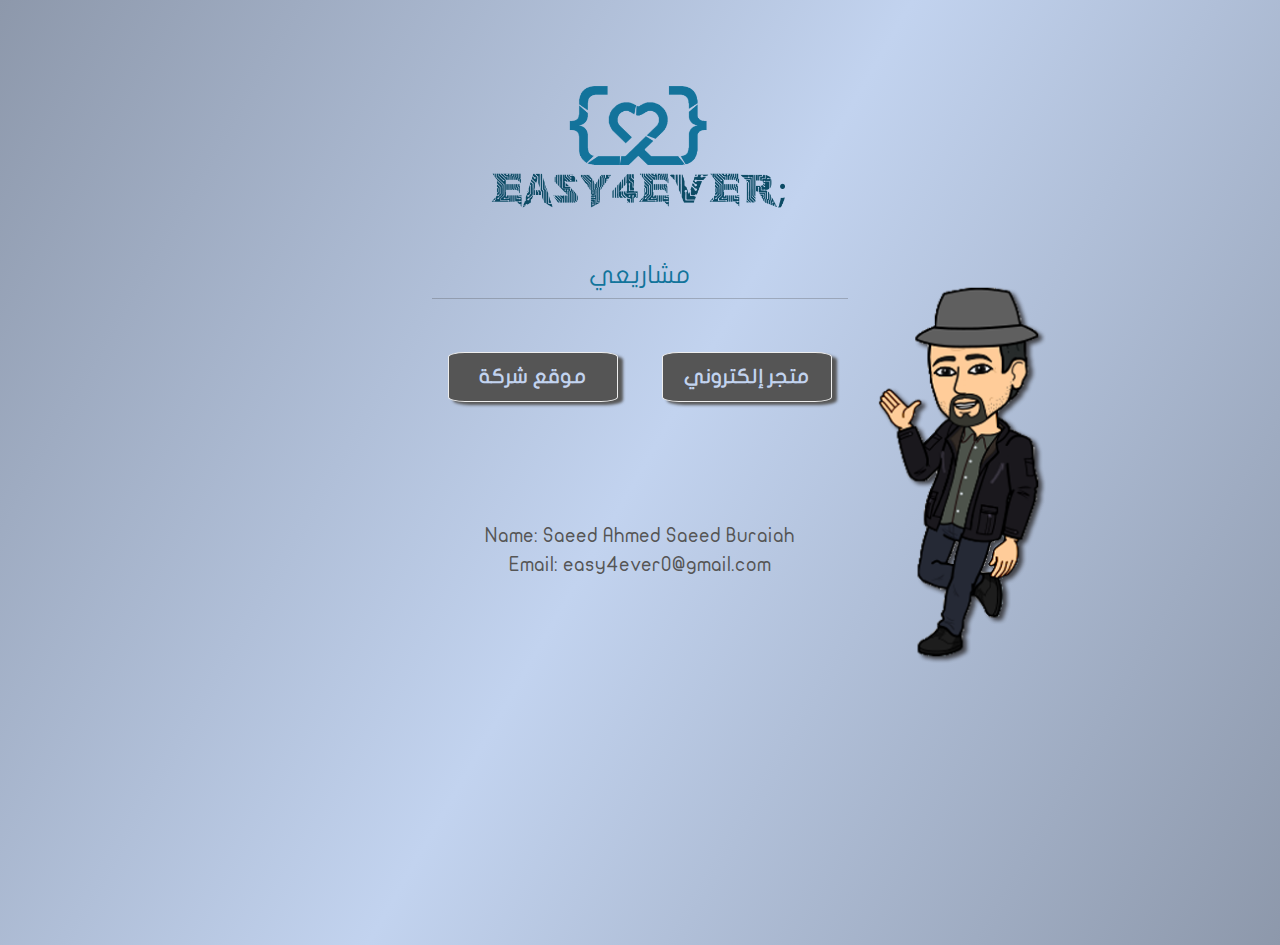
<file: index.html>
<!DOCTYPE html>
<html lang="ar" dir="rtl">

<head>
    <meta charset="utf-8">
    <meta name="viewport" content="width=device-width, initial-scale=1">
    <link rel="stylesheet" href="./css/bootstrap.min.css">
    <link rel="stylesheet" href="./css/fontawesome-all.css">
    <link rel="stylesheet" href="./css/style.css">
    <title>Easy4ever</title>
</head>

<body>
    <div class="background-page">
    <div class="container-fluid">
        <div class="row top-row">
            <div class="col-12 d-flex justify-content-center">
                <img class="custom-logo" src="images/logo.png" alt="Easy4ever" height="133" width="300">
            </div>
            <div class="col-6 d-flex justify-content-center">
                <hr class="hr-top">
            </div>
            <div class="col-12 d-flex justify-content-center">
                <div class="col-lg-4 col-sm-6 custom-underline">
                    <h2 class="custom-header">
                        مشاريعي
                    </h2>
                </div>
            </div>
            <div class="col-6 d-flex justify-content-center">
                <hr>
            </div>
        </div>
        <div class="row custom-project">
            <div class="col-2 offset-lg-2 offset-sm-0 img-boy-small">
                <img src="images/Boy.png" alt="Boy">
            </div>
            <div class="col-lg-6 col-sm-12">
                <div class="row">
                    <div class="col-lg-4 frist-project-div .col-sm-4 d-flex justify-content-center">
                        <a class="frist-project" href="./Projects/Shopping/index.html" class="box-project">
                            متجر إلكتروني
                        </a>
                    </div>
                    <div class="col-lg-4 .col-sm-4 d-flex justify-content-center">
                        <a href="./Projects/Company/index.html" class="box-project">
                            موقع شركة
                        </a>
                    </div>
                </div>
            </div>
        </div>
        <div class="row custom-last-row">
            <div class="col-md-6 offset-md-3">
                <div class="custom-text">Name: Saeed Ahmed Saeed Buraiah</div>
            </div>
            <div class="col-md-6 offset-md-3">
                <div class="custom-text">Email: easy4ever0@gmail.com</div class="custom-text">
            </div>
        </div>
    </div>


    <script src="./js/jquery-slim.min.js"></script>
    <script src="./js/popper.min.js"></script>
    <script src="./js/bootstrap.min.js"></script>
    <script src="./js/script.js"></script>
</div>
</body>

</html>
</file>
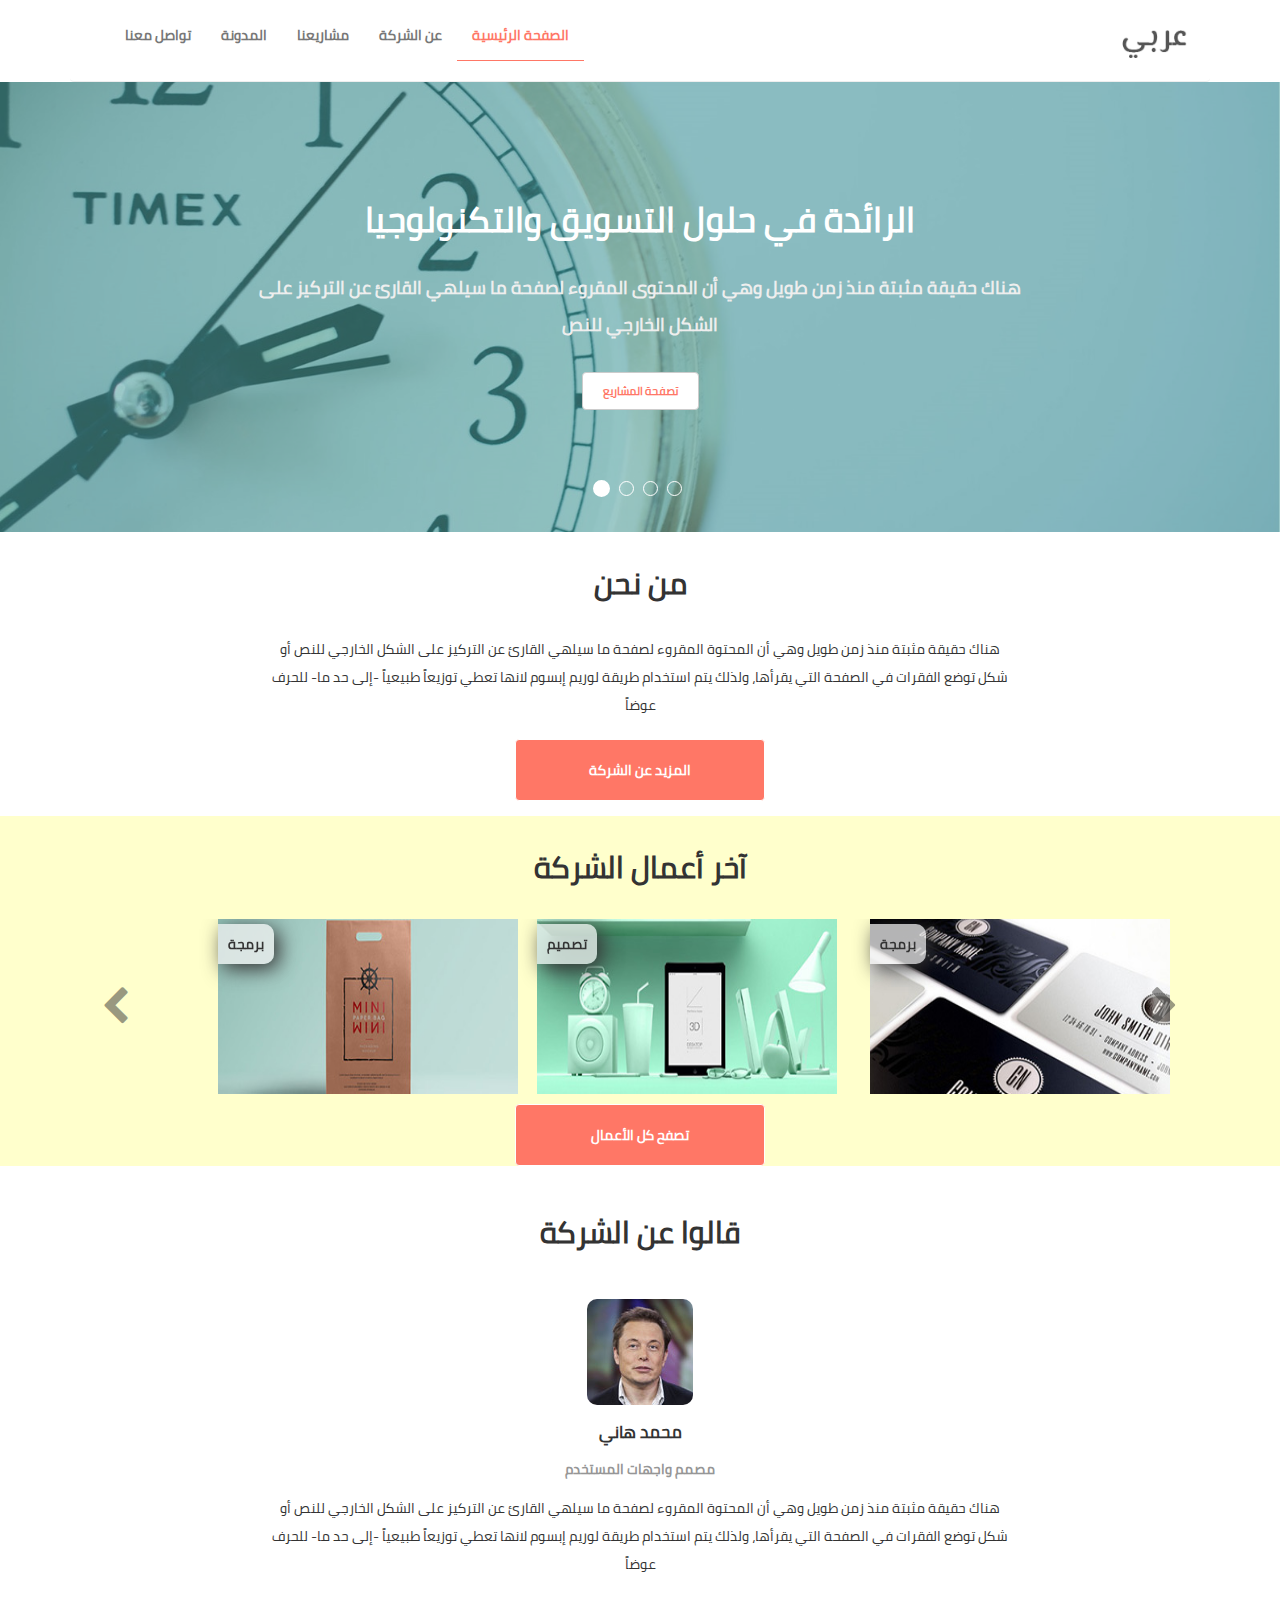
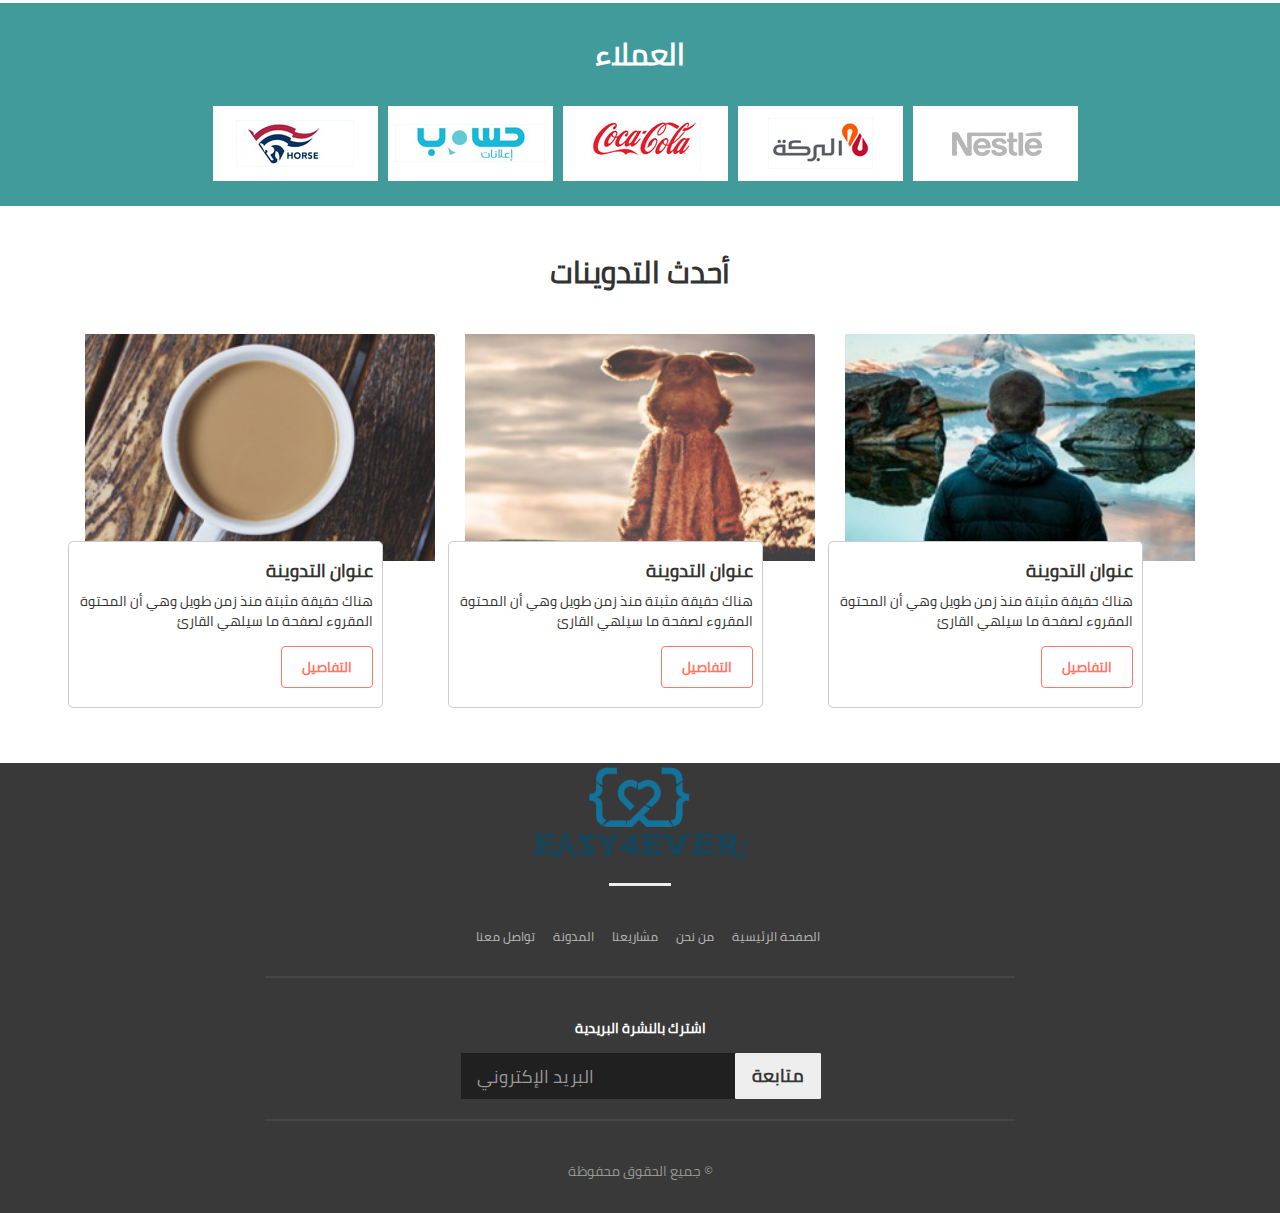
<file: Projects/Company/index.html>
<!DOCTYPE html>
<html>

<head>
    <meta charset="utf-8">
    <meta name="viewport" content="width=device-width,initial-scale=1">
    <title>شركة Easy4ever - الصفحة الرئيسية</title>
    <link rel="stylesheet" href="css/bootstrap.css">
    <link rel="stylesheet" href="css/font-awesome.css">
    <link rel="stylesheet" href="css/style.css">
</head>

<body>
    <div class="container-fluid">

        <!-- بداية الشريط العلوي -->
        <div class="row">
            <div class="container">
                <nav class="navbar navbar-default custom-navbar">
                    <div class="navbar-header">
                        <!--<button class="navbar-toggle collapsed" data-toggle="collapse"
                            data-target="#navbar-collapse-menu">
                            <i class="fa fa-bars fa-lg"></i>
                        </button>-->
                        <a href="." class="navbar-brand">
                            <img src="images/logo.png" alt="شركة Easy4ever">
                        </a>
                    </div>

                    <div id="navbar-collapse-menu" class="collapse navbar-collapse" aria-expanded="true">
                        <ul class="nav navbar-nav navbar-right">
                            <li class="active">
                                <a href=".">الصفحة الرئيسية</a>
                            </li>
                            <li>
                                <a href="about.html">عن الشركة</a>
                            </li>
                            <li>
                                <a href="projects.html">مشاريعنا</a>
                            </li>
                            <li>
                                <a href="blog.html">المدونة</a>
                            </li>
                            <li>
                                <a href="contact.html">تواصل معنا</a>
                            </li>
                        </ul>
                    </div>
                </nav>
            </div>
        </div>
        <!-- نهاية الشريط العلوي -->

        <!-- سلايد لعرض صور -->
        <div class="row">
            <div id="carousel-about" class="carousel slide" data-ride="carousel">
                <div class="carousel-inner">
                    <!-- الشريحة الاولى -->
                    <div class="item active">
                        <div class="container-fluid">
                            <div class="overlay">
                                <div class="title1">الرائدة في حلول التسويق والتكنولوجيا</div>
                                <div class="title2">هناك حقيقة مثبتة منذ زمن طويل وهي أن المحتوى المقروء لصفحة ما سيلهي
                                    القارئ عن التركيز على الشكل الخارجي للنص</div>
                                <a href="projects.html" class="btn btn-default custom-btn">تصفحة المشاريع</a>
                            </div>
                            <img src="images/Banner1.jpg" alt="عن الشركة">
                        </div>
                    </div>

                    <!-- الشريحة الثانية -->
                    <div class="item">
                        <div class="container-fluid">
                            <div class="overlay">
                                <div class="title1">الرائدة في حلول التسويق والتكنولوجيا</div>
                                <div class="title2">هناك حقيقة مثبتة منذ زمن طويل وهي أن المحتوى المقروء لصفحة ما سيلهي
                                    القارئ عن التركيز على الشكل الخارجي للنص</div>
                                <a href="projects.html" class="btn btn-default custom-btn">تصفحة المشاريع</a>
                            </div>
                            <img src="images/Banner2.jpg" alt="عن الشركة">
                        </div>
                    </div>

                    <!-- الشريحة الثالثة -->
                    <div class="item">
                        <div class="container-fluid">
                            <div class="overlay">
                                <div class="title1">الرائدة في حلول التسويق والتكنولوجيا</div>
                                <div class="title2">هناك حقيقة مثبتة منذ زمن طويل وهي أن المحتوى المقروء لصفحة ما سيلهي
                                    القارئ عن التركيز على الشكل الخارجي للنص</div>
                                <a href="projects.html" class="btn btn-default custom-btn">تصفحة المشاريع</a>
                            </div>
                            <img src="images/Banner3.jpg" alt="عن الشركة">
                        </div>
                    </div>

                    <!-- الشريحة الرابعة -->
                    <div class="item">
                        <div class="container-fluid">
                            <div class="overlay">
                                <div class="title1">الرائدة في حلول التسويق والتكنولوجيا</div>
                                <div class="title2">هناك حقيقة مثبتة منذ زمن طويل وهي أن المحتوى المقروء لصفحة ما سيلهي
                                    القارئ عن التركيز على الشكل الخارجي للنص</div>
                                <a href="projects.html" class="btn btn-default custom-btn">تصفحة المشاريع</a>
                            </div>
                            <img src="images/Banner4.jpg" alt="عن الشركة">
                        </div>
                    </div>
                </div>
                <ol class="carousel-indicators custom-carousel-indicators">
                    <li data-target="#carousel-about" data-slide-to="0" class="active"></li>
                    <li data-target="#carousel-about" data-slide-to="1"></li>
                    <li data-target="#carousel-about" data-slide-to="2"></li>
                    <li data-target="#carousel-about" data-slide-to="3"></li>
                </ol>
            </div>
        </div>
        <!-- نهاية سلايد لعرض صور -->

        <!-- نبذة عن الشركة -->
        <div class="row">
            <div class="col-xs-12 center">
                <h2>من نحن</h2>
                <p class="custom-paragraph">هناك حقيقة مثبتة منذ زمن طويل وهي أن المحتوة المقروء لصفحة ما سيلهي القارئ
                    عن التركيز على الشكل الخارجي للنص أو شكل توضع الفقرات في الصفحة التي يقرأها، ولذلك يتم استخدام طريقة
                    لوريم إبسوم لانها تعطي توزيعاً طبيعياً -إلى حد ما- للحرف عوضاً</p>
                <a href="about.html" class="btn btn-default custom-btn-main">المزيد عن الشركة</a>
            </div>
        </div>
        <!-- نهاية نبذة عن الشركة -->

        <!-- آخر أعمال الشركة -->
        <div class="row">
            <div id="latest-projects" class="col-xs-12 center">
                <h2>آخر أعمال الشركة</h2>
                <div id="latest-company-projects" class="carousel slide" data-ride="carousel">
                    <div class="carousel-inner carousel-inner-custom">
                        <!-- السلايد الأول -->
                        <div class="item active">

                            <!-- المشروع الأول -->
                            <div class="col-sm-4 col-xs-12 custom-project">
                                <div class="project-thumbnail">
                                    <div class="project-category">
                                        برمجة
                                    </div>
                                    <div class="project-thumbnail-overlay">
                                        <div class="custom-title">برمجة التطبيقات</div>
                                        <p>هناك حقيقة مثبتة منذ زمن طويل وهي أن المحتوى المقروء لصفحة ما سيلهي القارئ
                                        </p>
                                        <a href="projects.html" class="btn btn-default custom-btn">تصفح المشروع</a>
                                    </div>
                                    <img src="images/our-works-1.jpg" alt="المشروع الأول">  
                                    <a href="projects.html"
                                        class="btn btn-default custom-btn visible-xs visible-sm">تصفح المشروع</a>
                                </div>
                                
                            </div>

                            <!-- المشروع الثاني -->
                            <div class="col-sm-4 col-xs-12">
                                <div class="project-thumbnail">
                                    <div class="project-category">
                                        تصميم
                                    </div>
                                    <div class="project-thumbnail-overlay">
                                        <div class="custom-title">تصميم المواقع</div>
                                        <p>هناك حقيقة مثبتة منذ زمن طويل وهي أن المحتوى المقروء لصفحة ما سيلهي القارئ
                                        </p>
                                        <a href="projects.html" class="btn btn-default custom-btn">تصفح المشروع</a>
                                    </div>
                                    <img src="images/our-works-2.jpg" alt="المشروع الثاني">
                                </div>
                            </div>

                            <!-- المشروع الثالث -->
                            <div class="col-sm-4 col-xs-12 custom-last-project">
                                <div class="project-thumbnail">
                                    <div class="project-category">
                                        برمجة
                                    </div>
                                    <div class="project-thumbnail-overlay">
                                        <div class="custom-title">برمجة التطبيقات</div>
                                        <p>هناك حقيقة مثبتة منذ زمن طويل وهي أن المحتوى المقروء لصفحة ما سيلهي القارئ
                                        </p>
                                        <a href="projects.html" class="btn btn-default custom-btn">تصفح المشروع</a>
                                    </div>
                                    <img src="images/our-works-3.jpg" alt="المشروع الثالث">
                                </div>
                            </div>
                        </div>

                        <!-- السلايد الثاني -->
                        <div class="item">

                            <!-- المشروع الأول -->
                            <div class="col-md-4 col-xs-12">
                                <div class="project-thumbnail">
                                    <div class="project-category">
                                        تصميم
                                    </div>
                                    <div class="project-thumbnail-overlay">
                                        <div class="custom-title">تصميم المواقع</div>
                                        <p>هناك حقيقة مثبتة منذ زمن طويل وهي أن المحتوى المقروء لصفحة ما سيلهي القارئ
                                        </p>
                                        <a href="projects.html" class="btn btn-default custom-btn">تصفح المشروع</a>
                                    </div>
                                    <img src="images/our-works-2.jpg" alt="المشروع الأول">
                                </div>
                            </div>

                            <!-- المشروع الثاني -->
                            <div class="col-md-4 col-xs-12">
                                <div class="project-thumbnail">
                                    <div class="project-category">
                                        برمجة
                                    </div>
                                    <div class="project-thumbnail-overlay">
                                        <div class="custom-title">برمجة التطبيقات</div>
                                        <p>هناك حقيقة مثبتة منذ زمن طويل وهي أن المحتوى المقروء لصفحة ما سيلهي القارئ
                                        </p>
                                        <a href="projects.html" class="btn btn-default custom-btn">تصفح المشروع</a>
                                    </div>
                                    <img src="images/our-works-1.jpg" alt="المشروع الثاني">
                                </div>
                            </div>

                            <!-- المشروع الثالث -->
                            <div class="col-md-4 col-xs-12 custom-last-project">
                                <div class="project-thumbnail">
                                    <div class="project-category">
                                        برمجة
                                    </div>
                                    <div class="project-thumbnail-overlay">
                                        <div class="custom-title">برمجة التطبيقات</div>
                                        <p>هناك حقيقة مثبتة منذ زمن طويل وهي أن المحتوى المقروء لصفحة ما سيلهي القارئ
                                        </p>
                                        <a href="projects.html" class="btn btn-default custom-btn">تصفح المشروع</a>
                                    </div>
                                    <img src="images/our-works-3.jpg" alt="المشروع الثالث">
                                </div>
                            </div>
                        </div>

                        <!-- السلايد الثالث -->
                        <div class="item">

                            <!-- المشروع الأول -->
                            <div class="col-md-4 col-xs-12">
                                <div class="project-thumbnail">
                                    <div class="project-category">
                                        برمجة
                                    </div>
                                    <div class="project-thumbnail-overlay">
                                        <div class="custom-title">برمجة التطبيقات</div>
                                        <p>هناك حقيقة مثبتة منذ زمن طويل وهي أن المحتوى المقروء لصفحة ما سيلهي القارئ
                                        </p>
                                        <a href="projects.html" class="btn btn-default custom-btn">تصفح المشروع</a>
                                    </div>
                                    <img src="images/our-works-1.jpg" alt="المشروع الأول">
                                </div>
                            </div>

                            <!-- المشروع الثاني -->
                            <div class="col-md-4 col-xs-12">
                                <div class="project-thumbnail">
                                    <div class="project-category">
                                        برمجة
                                    </div>
                                    <div class="project-thumbnail-overlay">
                                        <div class="custom-title">برمجة التطبيقات</div>
                                        <p>هناك حقيقة مثبتة منذ زمن طويل وهي أن المحتوى المقروء لصفحة ما سيلهي القارئ
                                        </p>
                                        <a href="projects.html" class="btn btn-default custom-btn">تصفح المشروع</a>
                                    </div>
                                    <img src="images/our-works-3.jpg" alt="المشروع الثاني">
                                </div>
                            </div>

                            <!-- المشروع الثالث -->
                            <div class="col-md-4 col-xs-12 custom-last-project">
                                <div class="project-thumbnail">
                                    <div class="project-category">
                                        تصميم
                                    </div>
                                    <div class="project-thumbnail-overlay">
                                        <div class="custom-title">تصميم المواقع</div>
                                        <p>هناك حقيقة مثبتة منذ زمن طويل وهي أن المحتوى المقروء لصفحة ما سيلهي القارئ
                                        </p>
                                        <a href="projects.html" class="btn btn-default custom-btn">تصفح المشروع</a>
                                    </div>
                                    <img src="images/our-works-2.jpg" alt="المشروع الثالث">
                                </div>
                            </div>


                        </div>
                    </div>

                    <a href="#latest-company-projects" class="left carousel-control custom-carousel-control"
                        data-slide="prev">
                        <i class="fa fa-chevron-right fa-2x"></i>
                    </a>
                    <a href="#latest-company-projects" class="right carousel-control custom-carousel-control"
                        data-slide="next">
                        <i class="fa fa-chevron-left fa-2x"></i>
                    </a>
                </div>
                <a href="projects.html" class="btn btn-default custom-btn-main">تصفح كل الأعمال</a>
            </div>
        </div>
        <!-- نهاية آخر أعمال الشركة -->

        <!-- قالوا عن الشركة -->
        <div class="row">
            <div class="col-xs-12 center">
                <h2>قالوا عن الشركة</h2>
                <img class="custom-img" src="images/hani.jpg" alt="محمد هاني">
                <div class="custom-title1">محمد هاني</div>
                <div class="custom-title2">مصمم واجهات المستخدم</div>
                <p class="custom-paragraph">هناك حقيقة مثبتة منذ زمن طويل وهي أن المحتوة المقروء لصفحة ما سيلهي القارئ
                    عن التركيز على الشكل الخارجي للنص أو شكل توضع الفقرات في الصفحة التي يقرأها، ولذلك يتم استخدام طريقة
                    لوريم إبسوم لانها تعطي توزيعاً طبيعياً -إلى حد ما- للحرف عوضاً</p>
            </div>
        </div>
        <!-- نهاية قالوا عن الشركة -->

        <!-- قسم العملاء -->
        <div class="row">
            <div id="clients" class="col-xs-12 center">
                <h2 class="custom-heading">
                    العملاء
                </h2>

                <!-- شعارات العملاء -->
                <div class="clients-logo">
                    <!-- العميل الأول -->
                    <div class="client col-md-2 col-xs-12">
                        <a href="http://www.hores.com">
                            <img class="img1" src="images/client1.jpg" alt="Horse">
                        </a>
                    </div>

                    <!-- العميل الثاني -->
                    <div class="client col-md-2 col-xs-12">
                        <a href="http://www.hsoub.com">
                            <img class="img1" src="images/client2.jpg" alt="Hsoub">
                        </a>
                    </div>

                    <!-- العميل الثالث -->
                    <div class="client col-md-2 col-xs-12">
                        <a href="http://www.cocacola.com">
                            <img class="img1" src="images/client3.jpg" alt="CocaCola">
                        </a>
                    </div>

                    <!-- العميل الرابع -->
                    <div class="client col-md-2 col-xs-12">
                        <a href="http://www.albarakeh.com">
                            <img class="img1" src="images/client4.jpg" alt="Albarakeh">
                        </a>
                    </div>

                    <!-- العميل الخامس -->
                    <div class="client col-md-2 col-xs-12">
                        <a href="http://www.nestle.com">
                            <img class="img1" src="images/client5.jpg" alt="Nestle">
                        </a>
                    </div>
                </div>
                <!-- نهاية شعارات العملاء -->
            </div>
        </div>
        <!-- نهاية قسم العملاء -->

        <!-- أحدث التدوينات -->
        <div class="row">
            <div class="container center">
                <h2>
                    أحدث التدوينات
                </h2>

                <!-- التدوينة الأولى -->
                <div class="col-md-4 col-xs-12">
                    <div class="thumbnail custom-thumbnail">
                        <img src="images/blog1.jpg" alt="التدوينة الأولى">
                        <div class="caption custom-caption">
                            <h4>
                                عنوان التدوينة
                            </h4>
                            <p>
                                هناك حقيقة مثبتة منذ زمن طويل وهي أن المحتوة المقروء لصفحة ما سيلهي القارئ
                            </p>
                            <a href="blog-details.html" class="btn btn-default custom-btn custom-btn-blog">التفاصيل</a>
                        </div>
                    </div>
                </div>

                <!-- التدوينة الثانية -->
                <div class="col-md-4 col-xs-12">
                    <div class="thumbnail custom-thumbnail">
                        <img src="images/blog2.jpg" alt="التدوينة الثانية">
                        <div class="caption custom-caption">
                            <h4>
                                عنوان التدوينة
                            </h4>
                            <p>
                                هناك حقيقة مثبتة منذ زمن طويل وهي أن المحتوة المقروء لصفحة ما سيلهي القارئ
                            </p>
                            <a href="blog-details.html" class="btn btn-default custom-btn custom-btn-blog">التفاصيل</a>
                        </div>
                    </div>
                </div>

                <!-- التدوينة الثالثة -->
                <div class="col-md-4 col-xs-12">
                    <div class="thumbnail custom-thumbnail">
                        <img src="images/blog3.jpg" alt="التدوينة الثالثة">
                        <div class="caption custom-caption">
                            <h4>
                                عنوان التدوينة
                            </h4>
                            <p>
                                هناك حقيقة مثبتة منذ زمن طويل وهي أن المحتوة المقروء لصفحة ما سيلهي القارئ
                            </p>
                            <a href="blog-details.html" class="btn btn-default custom-btn custom-btn-blog">التفاصيل</a>
                        </div>
                    </div>
                </div>

            </div>
        </div>
        <!-- نهاية أحدث التدوينات -->

        <!-- تذليل الصفحة -->
        <div class="row">
            <div id="footer" class="col-xs-12 center">
                <a href="../../index.html">
                    <img src="images/logo-footer.png" alt="Easy4ever" height="100" width="219">
                </a>
                <hr class="hr-small">
                <div id="footer-nav-links">
                    <a href=".">الصفحة الرئيسية</a>
                    <a href="about.html">من نحن</a>
                    <a href="projects.html">مشاريعنا</a>
                    <a href="blog.html">المدونة</a>
                    <a href="contact.html">تواصل معنا</a>
                </div>
                <hr>
                <div>
                    <form class="form-inline">
                        <label class="custom-label">اشترك بالنشرة البريدية</label>
                        <br>
                        <div class="input-group input-group-lg">
                            <input class="form-control" type="text" id="footer-email" placeholder="البريد الإكتروني"
                                name="email">
                            <div class="input-group-btn">
                                <button class="btn btn-default custom-btn-footer" type="submit">متابعة</button>
                            </div>
                        </div>
                    </form>
                    <hr>
                    <span class="copyright">جميع الحقوق محفوظة &copy;</span>
                </div>
            </div>
        </div>
        <!-- نهاية تذليل الصفحة -->


    </div>
    <script src="js/jquery-1.12.4.js"></script>
    <script src="js/bootstrap.js"></script>
    <script src="js/script.js"></script>
</body>

</html>
</file>
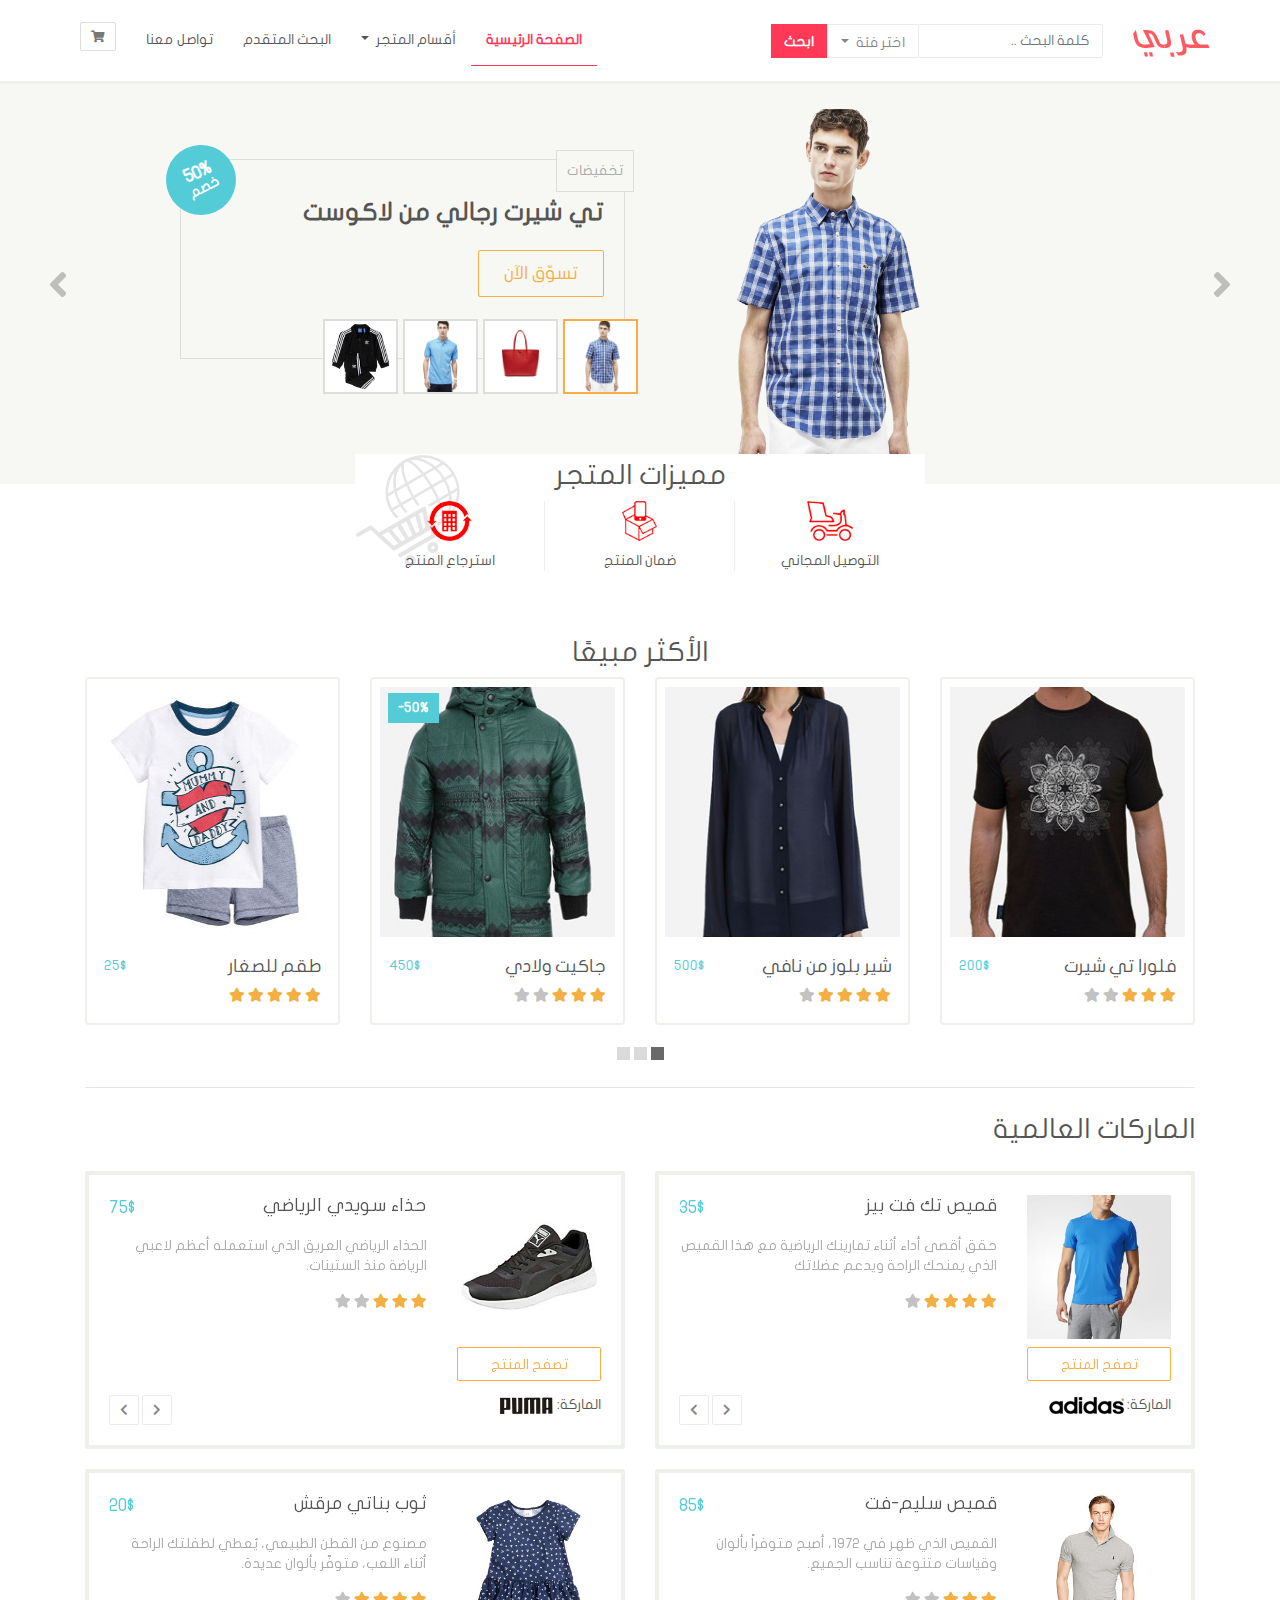
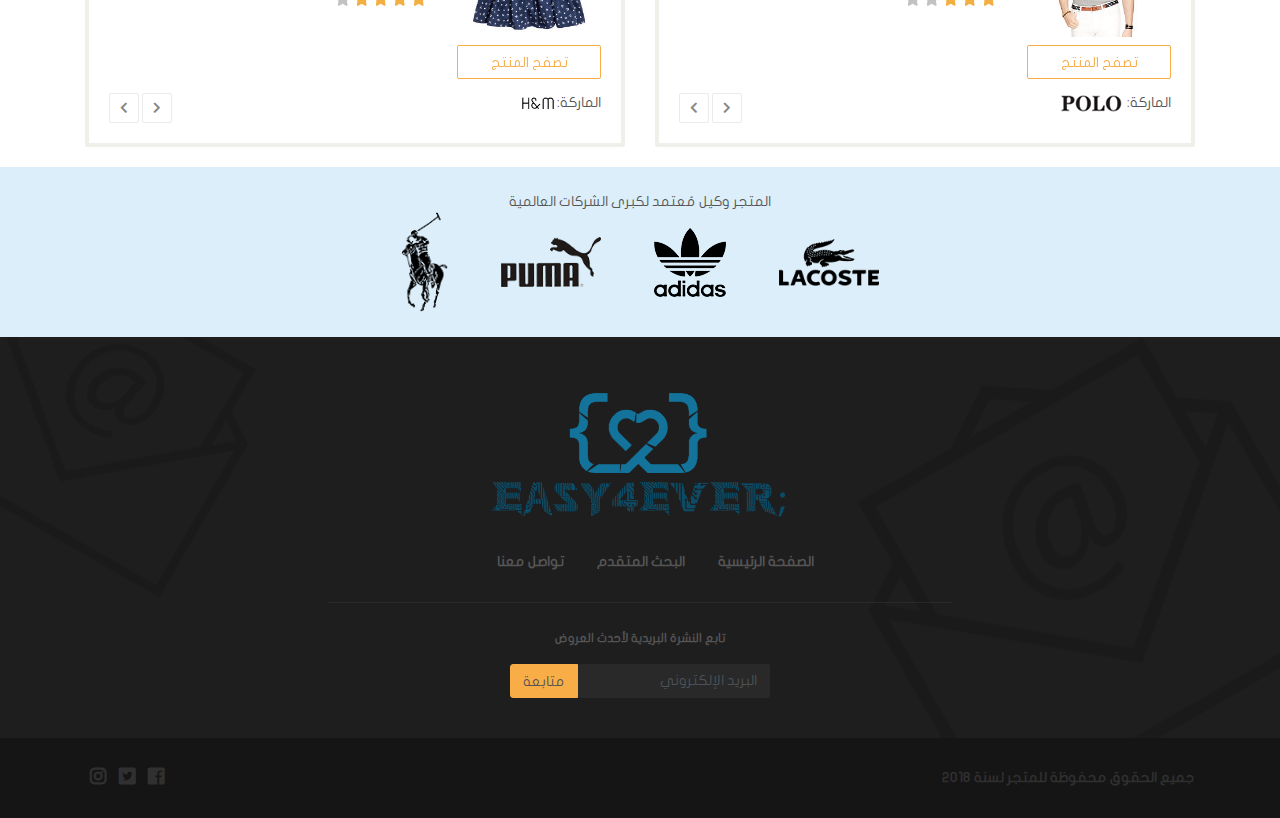
<file: Projects/Shopping/index.html>
<!DOCTYPE html>
<html lang="ar" dir="rtl">

<head>
    <meta charset="utf-8">
    <title>متجر عربي</title>
    <meta name="viewport" content="width=device-width, initial-scale=1">

    <link rel="stylesheet" href="./css/bootstrap.css">
    <link rel="stylesheet" href="./css/fontawesome-all.css">
    <link rel="stylesheet" href="./css/style.css">
</head>

<body>
    <div class="container-fluid">
        <!--الشريط العلوي-->
        <div class="row">
            <nav class="navbar navbar-expand-lg custom-navbar">
                <div class="container">
                    <div class="navbar-header">
                        <button class="navbar-toggler btn custom-btn btn-icon collapsed" data-toggle="collapse"
                            data-target="#navbar-collapsed-menu">
                            <i class="fa fa-bars"></i>
                        </button>
                        <a href="checkout.html" class="navbar-toggler btn custom-btn btn-icon">
                            <i class="fa fa-shopping-cart"></i>
                        </a>

                        <a href="." class="navbar-brand">
                            <img src="images/logo.png" alt="متجر عربي">
                        </a>
                    </div>
                    <form class="form-inline">
                        <input class="form-control custom-form-control" type="search" placeholder="كلمة البحث ..">
                        <div class="dropdown categories">
                            <a class="nav-link dropdown-toggle custom-btn" href="#" id="navbarDropdown" role="button"
                                data-toggle="dropdown" aria-expanded="false">
                                اختر فئة
                            </a>
                            <ul class="dropdown-menu custom-dropdown-menu">
                                <li>
                                    <div class="checkbox">
                                        <label>
                                            <input type="checkbox" name="search-category" value="men">
                                            رجالي
                                        </label>
                                    </div>
                                </li>
                                <li>
                                    <div class="checkbox">
                                        <label>
                                            <input type="checkbox" name="search-category" value="women">
                                            نسائي
                                        </label>
                                    </div>
                                </li>
                                <li>
                                    <div class="checkbox">
                                        <label>
                                            <input type="checkbox" name="search-category" value="kids">
                                            أطفال
                                        </label>
                                    </div>
                                </li>
                            </ul>
                        </div>
                        <button class="btn custom-btn-primary" type="submit">ابحث</button>
                    </form>
                    <div class="collapse navbar-collapse" id="navbar-collapsed-menu">
                        <ul class="navbar-nav ml-auto">
                            <li class="nav-item active">
                                <a class="nav-link" href="#">الصفحة الرئيسية</a>
                            </li>
                            <li class="nav-item dropdown">
                                <a class="nav-link dropdown-toggle" href="#" id="navbarDropdown" role="button"
                                    data-toggle="dropdown" aria-expanded="false">
                                    أقسام المتجر
                                </a>
                                <ul class="dropdown-menu custom-dropdown-menu">
                                    <li>
                                        <a class="dropdown-item" href="#">رجالي</a>
                                    </li>
                                    <li>
                                        <a class="dropdown-item" href="#">نسائي</a>
                                    </li>
                                    <li>
                                        <a class="dropdown-item" href="#">أطفال</a>
                                    </li>
                                </ul>
                            </li>
                            <li class="nav-item">
                                <a class="nav-link" href="search.html">البحث المتقدم</a>
                            </li>
                            <li class="nav-item">
                                <a class="nav-link" href="contact.html">تواصل معنا</a>
                            </li>
                            <li class="d-none d-lg-block">
                                <a href="checkout.html" id="btn-shopping-cart" class="btn custom-btn btn-icon"
                                    title="عربة الشراء" data-toggle="tooltip" data-placement="bottom">
                                    <i class="fas fa-shopping-cart"></i>
                                </a>
                            </li>
                        </ul>
                    </div>
                </div>
            </nav>
        </div>
        <!--نهاية الشريط العلوي-->

        <!--المنتجات المميزة-->
        <div class="row carousel-row">
            <div class="col-12">
                <div id="carousel-featured" class="carousel slide" data-ride="carousel">
                    <!--حاوية الصور-->
                    <div class="carousel-inner">

                        <!--الصورة الأولى-->
                        <div class="carousel-item active">
                            <div class="container">
                                <div class="row">
                                    <div class="col-12 col-md-4 offset-lg-2 text-center">
                                        <img src="./images/lacoste_1.png" alt="تي شيرت رجالي من لاكوست">
                                    </div>
                                    <div class="col-12 col-md-8 col-lg-5">
                                        <div class="product-details">
                                            <div class="sale large">
                                                50%
                                                <span>خصم</span>
                                            </div>
                                            <div class="product-category">تخفيضات</div>
                                            <h1>تي شيرت رجالي من لاكوست</h1>
                                            <a href="product.html"
                                                class="btn btn-lg custom-btn custom-btn-primary">تسوّق الآن</a>
                                        </div>
                                    </div>
                                </div>
                            </div>
                        </div>
                        <!--نهاية الصورة الاولى-->

                        <!--الصنف الثاني-->
                        <div class="carousel-item">
                            <div class="container">
                                <div class="row">
                                    <div class="col-12 col-md-4 offset-lg-2 text-center">
                                        <img src="./images/lacoste_2.png" alt="حقيبة شانتاكو نسائية">
                                    </div>
                                    <div class="col-12 col-md-8 col-lg-5">
                                        <div class="product-details">
                                            <div class="product-category">نسائي</div>
                                            <h1>حقيبة شانتاكو نسائية</h1>
                                            <a href="product.html"
                                                class="btn btn-lg custom-btn custom-btn-primary">تسوّق الآن</a>
                                        </div>
                                    </div>
                                </div>
                            </div>
                        </div>
                        <!--نهاية الصنف الثاني-->

                        <!--الصنف الثالث-->
                        <div class="carousel-item">
                            <div class="container">
                                <div class="row">
                                    <div class="col-12 col-md-4 offset-lg-2 text-center">
                                        <img src="./images/lacoste_3.png" alt="تي شيرت رجالي من بولو">
                                    </div>
                                    <div class="col-12 col-md-8 col-lg-5">
                                        <div class="product-details">
                                            <div class="product-category">الأكثر مبيعاً</div>
                                            <h1>تي شيرت رجالي من بولو</h1>
                                            <a href="product.html"
                                                class="btn btn-lg custom-btn custom-btn-primary">تسوّق الآن</a>
                                        </div>
                                    </div>
                                </div>
                            </div>
                        </div>
                        <!--نهاية الصنف الثالث-->

                        <!--الصنف الرابع-->
                        <div class="carousel-item">
                            <div class="container">
                                <div class="row">
                                    <div class="col-12 col-md-4 offset-lg-2 text-center">
                                        <img src="./images/adidas_3.png" alt="بدلة فايربرد الرياضية">
                                    </div>
                                    <div class="col-12 col-md-8 col-lg-5">
                                        <div class="product-details">
                                            <div class="product-category">أطفال</div>
                                            <h1>بدلة فايربرد الرياضية</h1>
                                            <a href="product.html"
                                                class="btn btn-lg custom-btn custom-btn-primary">تسوّق الآن</a>
                                        </div>
                                    </div>
                                </div>
                            </div>
                        </div>
                        <!--نهاية الصنف الرابع-->

                    </div>
                    <!--نهاية حاوية الصور-->

                    <!--حاوية الصور المصغرة-->
                    <div class="carousel-indicators custom-carousel-indicators-primary d-none d-md-block">
                        <img src="images/lacoste_1.png" alt="تي شيرت رجالي من لاكوست" data-target="#carousel-featured"
                            data-slide-to="0" class="active">
                        <img src="images/lacoste_2.png" alt="حقيبة شانتاكو نسائية" data-target="#carousel-featured"
                            data-slide-to="1">
                        <img src="images/lacoste_3.png" alt="تي شيرت رجالي من بولو" data-target="#carousel-featured"
                            data-slide-to="2">
                        <img src="images/adidas_3.png" alt="بدلة فايربرد الرياضية" data-target="#carousel-featured"
                            data-slide-to="3">
                    </div>
                    <!--نهاية حاوية الصور المصغرة-->

                    <!--اسهم التنقل-->
                    <a class="carousel-control-prev custom-carousel-control" href="#carousel-featured"
                        data-slide="prev">
                        <i class="fas fa-angle-right fa-2x"></i>
                    </a>
                    <a class="carousel-control-next custom-carousel-control" href="#carousel-featured"
                        data-slide="next">
                        <i class="fas fa-angle-left fa-2x"></i>
                    </a>
                    <!--نهاية اسهم التنقل-->
                </div>
            </div>
        </div>
        <!--نهاية المنتجات المميزة-->

        <!--مميزات المتجر-->
        <div class="container">
            <div class="row">
                <div id="store-features" class="col-12 col-md-8 offset-md-2 col-lg-6 offset-lg-3">
                    <h3 class="text-center custom-heading">
                        مميزات المتجر
                    </h3>
                    <div class="row">
                        <div class="col-4 text-center feature">
                            <img src="./images/feature_1.png" alt="التوصيل المجاني">
                            <div>التوصيل المجاني</div>
                        </div>
                        <div class="col-4 text-center feature">
                            <img src="./images/feature_2.png" alt="ضمان المنتج">
                            <div>ضمان المنتج</div>
                        </div>
                        <div class="col-4 text-center feature">
                            <img src="./images/feature_3.png" alt="استرجاع المنتج">
                            <div>استرجاع المنتج</div>
                        </div>
                    </div>
                </div>
            </div>
        </div>
        <!--نهاية مميزات المتجر-->

        <!--الأكثر مبيعا-->
        <div class="row">
            <div class="container">
                <h3 class="text-center custom-heading">
                    الأكثر مبيعًا
                </h3>
                <div id="carousel-most-sold" class="carousel slide d-none d-md-block" data-ride="carouselX">
                    <div class="carousel-inner">

                        <!--السلايد الأول-->
                        <div class="carousel-item active">
                            <div class="row">

                                <!--الصورة الأولى-->
                                <div class="col-lg-3 col-md-4">
                                    <div class="card custom-thumbnail">
                                        <div class="overlay">
                                            <button class="btn custom-btn btn-secondary add-to-cart-btn"
                                                data-add-to-cart="">
                                                إضافة للعربة
                                                <i class="fa fa-cart-plus"></i>
                                            </button>
                                        </div>
                                        <img src="images/most_sold_2.jpg" alt="فلورا تي شيرت">
                                        <div class="card-body">
                                            <div class="clearfix">
                                                <h4 class="float-left">فلورا تي شيرت</h4>
                                                <div class="price float-right">
                                                    200$
                                                </div>
                                            </div>
                                            <div class="clearfix">
                                                <div class="rating float-left">
                                                    <i class="fa fa-star active"></i>
                                                    <i class="fa fa-star active"></i>
                                                    <i class="fa fa-star active"></i>
                                                    <i class="fa fa-star"></i>
                                                    <i class="fa fa-star"></i>
                                                </div>
                                                <button
                                                    class="float-right btn btn-default custom-btn add-to-cart-btn d-block d-lg-none"
                                                    data-add-to-cart="">
                                                    إضافة للعربة
                                                    <i class="fa fa-cart-plus"></i>
                                                </button>
                                            </div>
                                        </div>
                                    </div>
                                </div>

                                <!--الصورة الثانية-->
                                <div class="col-lg-3 col-md-4">
                                    <div class="card custom-thumbnail">
                                        <div class="overlay">
                                            <button class="btn custom-btn btn-secondary add-to-cart-btn"
                                                data-add-to-cart="">
                                                إضافة للعربة
                                                <i class="fa fa-cart-plus"></i>
                                            </button>
                                        </div>
                                        <img src="images/most_sold_1.jpg" alt="شير بلوز من نافي">
                                        <div class="card-body">
                                            <div class="clearfix">
                                                <h4 class="float-left">شير بلوز من نافي</h4>
                                                <div class="price float-right">
                                                    500$
                                                </div>
                                            </div>
                                            <div class="clearfix">
                                                <div class="rating float-left">
                                                    <i class="fa fa-star active"></i>
                                                    <i class="fa fa-star active"></i>
                                                    <i class="fa fa-star active"></i>
                                                    <i class="fa fa-star active"></i>
                                                    <i class="fa fa-star"></i>
                                                </div>
                                                <button
                                                    class="float-right btn btn-default custom-btn add-to-cart-btn d-block d-lg-none"
                                                    data-add-to-cart="">
                                                    إضافة للعربة
                                                    <i class="fa fa-cart-plus"></i>
                                                </button>
                                            </div>
                                        </div>
                                    </div>
                                </div>

                                <!--الصورة الثالثة-->
                                <div class="col-lg-3 col-md-4">
                                    <div class="card custom-thumbnail">
                                        <div class="sale">50%</div>
                                        <div class="overlay">
                                            <button class="btn custom-btn btn-secondary add-to-cart-btn"
                                                data-add-to-cart="">
                                                إضافة للعربة
                                                <i class="fa fa-cart-plus"></i>
                                            </button>
                                        </div>
                                        <img src="images/most_sold_3.jpg" alt="جاكيت ولادي">
                                        <div class="card-body">
                                            <div class="clearfix">
                                                <h4 class="float-left">جاكيت ولادي</h4>
                                                <div class="price float-right">
                                                    450$
                                                </div>
                                            </div>
                                            <div class="clearfix">
                                                <div class="rating float-left">
                                                    <i class="fa fa-star active"></i>
                                                    <i class="fa fa-star active"></i>
                                                    <i class="fa fa-star active"></i>
                                                    <i class="fa fa-star"></i>
                                                    <i class="fa fa-star"></i>
                                                </div>
                                                <button
                                                    class="float-right btn btn-default custom-btn add-to-cart-btn d-block d-lg-none"
                                                    data-add-to-cart="">
                                                    إضافة للعربة
                                                    <i class="fa fa-cart-plus"></i>
                                                </button>
                                            </div>
                                        </div>
                                    </div>
                                </div>

                                <!--الصورة الرابعة-->
                                <div class="col-lg-3 col-md-4 d-none d-lg-block">
                                    <div class="card custom-thumbnail">
                                        <div class="overlay">
                                            <button class="btn custom-btn btn-secondary add-to-cart-btn"
                                                data-add-to-cart="">
                                                إضافة للعربة
                                                <i class="fa fa-cart-plus"></i>
                                            </button>
                                        </div>
                                        <img src="images/hm_3.jpg" alt="طقم للصغار">
                                        <div class="card-body">
                                            <div class="clearfix">
                                                <h4 class="float-left">طقم للصغار</h4>
                                                <div class="price float-right">
                                                    25$
                                                </div>
                                            </div>
                                            <div class="clearfix">
                                                <div class="rating float-left">
                                                    <i class="fa fa-star active"></i>
                                                    <i class="fa fa-star active"></i>
                                                    <i class="fa fa-star active"></i>
                                                    <i class="fa fa-star active"></i>
                                                    <i class="fa fa-star active"></i>
                                                </div>
                                                <button
                                                    class="float-right btn btn-default custom-btn add-to-cart-btn d-block d-lg-none"
                                                    data-add-to-cart="">
                                                    إضافة للعربة
                                                    <i class="fa fa-cart-plus"></i>
                                                </button>
                                            </div>
                                        </div>
                                    </div>
                                </div>

                            </div>
                        </div>

                        <!--السلايد الثاني-->
                        <div class="carousel-item">
                            <div class="row">

                                <!--الصورة الأولى-->
                                <div class="col-lg-3 col-md-4">
                                    <div class="card custom-thumbnail">
                                        <div class="overlay">
                                            <button class="btn custom-btn btn-secondary add-to-cart-btn"
                                                data-add-to-cart="">
                                                إضافة للعربة
                                                <i class="fa fa-cart-plus"></i>
                                            </button>
                                        </div>
                                        <img src="images/adidas_4.jpg" alt="تيشيرت ألتيميت">
                                        <div class="card-body">
                                            <div class="clearfix">
                                                <h4 class="float-left">تيشيرت ألتيميت</h4>
                                                <div class="price float-right">
                                                    200$
                                                </div>
                                            </div>
                                            <div class="clearfix">
                                                <div class="rating float-left">
                                                    <i class="fa fa-star active"></i>
                                                    <i class="fa fa-star active"></i>
                                                    <i class="fa fa-star active"></i>
                                                    <i class="fa fa-star active"></i>
                                                    <i class="fa fa-star"></i>
                                                </div>
                                                <button
                                                    class="float-right btn btn-default custom-btn add-to-cart-btn d-block d-lg-none"
                                                    data-add-to-cart="">
                                                    إضافة للعربة
                                                    <i class="fa fa-cart-plus"></i>
                                                </button>
                                            </div>
                                        </div>
                                    </div>
                                </div>

                                <!--الصورة الثانية-->
                                <div class="col-lg-3 col-md-4">
                                    <div class="card custom-thumbnail">
                                        <div class="overlay">
                                            <button class="btn custom-btn btn-secondary add-to-cart-btn"
                                                data-add-to-cart="">
                                                إضافة للعربة
                                                <i class="fa fa-cart-plus"></i>
                                            </button>
                                        </div>
                                        <img src="images/lacoste_1.jpg" alt="تي شيرت رجالي">
                                        <div class="card-body">
                                            <div class="clearfix">
                                                <h4 class="float-left">تي شيرت رجالي</h4>
                                                <div class="price float-right">
                                                    50$
                                                </div>
                                            </div>
                                            <div class="clearfix">
                                                <div class="rating float-left">
                                                    <i class="fa fa-star active"></i>
                                                    <i class="fa fa-star active"></i>
                                                    <i class="fa fa-star active"></i>
                                                    <i class="fa fa-star active"></i>
                                                    <i class="fa fa-star"></i>
                                                </div>
                                                <button
                                                    class="float-right btn btn-default custom-btn add-to-cart-btn d-block d-lg-none"
                                                    data-add-to-cart="">
                                                    إضافة للعربة
                                                    <i class="fa fa-cart-plus"></i>
                                                </button>
                                            </div>
                                        </div>
                                    </div>
                                </div>

                                <!--الصورة الثالثة-->
                                <div class="col-lg-3 col-md-4">
                                    <div class="card custom-thumbnail">
                                        <div class="overlay">
                                            <button class="btn custom-btn btn-secondary add-to-cart-btn"
                                                data-add-to-cart="">
                                                إضافة للعربة
                                                <i class="fa fa-cart-plus"></i>
                                            </button>
                                        </div>
                                        <img src="images/hm_2.jpg" alt="ثوب بناتي مرقش">
                                        <div class="card-body">
                                            <div class="clearfix">
                                                <h4 class="float-left">ثوب بناتي مرقش</h4>
                                                <div class="price float-right">
                                                    20$
                                                </div>
                                            </div>
                                            <div class="clearfix">
                                                <div class="rating float-left">
                                                    <i class="fa fa-star active"></i>
                                                    <i class="fa fa-star active"></i>
                                                    <i class="fa fa-star active"></i>
                                                    <i class="fa fa-star active"></i>
                                                    <i class="fa fa-star"></i>
                                                </div>
                                                <button
                                                    class="float-right btn btn-default custom-btn add-to-cart-btn d-block d-lg-none"
                                                    data-add-to-cart="">
                                                    إضافة للعربة
                                                    <i class="fa fa-cart-plus"></i>
                                                </button>
                                            </div>
                                        </div>
                                    </div>
                                </div>

                                <!--الصورة الرابعة-->
                                <div class="col-lg-3 col-md-4 d-none d-lg-block">
                                    <div class="card custom-thumbnail">
                                        <div class="overlay">
                                            <button class="btn custom-btn btn-secondary add-to-cart-btn"
                                                data-add-to-cart="">
                                                إضافة للعربة
                                                <i class="fa fa-cart-plus"></i>
                                            </button>
                                        </div>
                                        <img src="images/puma_1.jpg" alt="حذاء سويدي رياضي">
                                        <div class="card-body">
                                            <div class="clearfix">
                                                <h4 class="float-left">حذاء سويدي رياضي</h4>
                                                <div class="price float-right">
                                                    75$
                                                </div>
                                            </div>
                                            <div class="clearfix">
                                                <div class="rating float-left">
                                                    <i class="fa fa-star active"></i>
                                                    <i class="fa fa-star active"></i>
                                                    <i class="fa fa-star active"></i>
                                                    <i class="fa fa-star"></i>
                                                    <i class="fa fa-star"></i>
                                                </div>
                                                <button
                                                    class="float-right btn btn-default custom-btn add-to-cart-btn d-block d-lg-none"
                                                    data-add-to-cart="">
                                                    إضافة للعربة
                                                    <i class="fa fa-cart-plus"></i>
                                                </button>
                                            </div>
                                        </div>
                                    </div>
                                </div>

                            </div>
                        </div>

                        <!--السلايد الثالث-->
                        <div class="carousel-item">
                            <div class="row">

                                <!--الصورة الأولى-->
                                <div class="col-lg-3 col-md-4">
                                    <div class="card custom-thumbnail">
                                        <div class="overlay">
                                            <button class="btn custom-btn btn-secondary add-to-cart-btn"
                                                data-add-to-cart="">
                                                إضافة للعربة
                                                <i class="fa fa-cart-plus"></i>
                                            </button>
                                        </div>
                                        <img src="images/polo_2.jpg" alt="قميص سترتش فت">
                                        <div class="card-body">
                                            <div class="clearfix">
                                                <h4 class="float-left">قميص سترتش فت</h4>
                                                <div class="price float-right">
                                                    100$
                                                </div>
                                            </div>
                                            <div class="clearfix">
                                                <div class="rating float-left">
                                                    <i class="fa fa-star active"></i>
                                                    <i class="fa fa-star active"></i>
                                                    <i class="fa fa-star active"></i>
                                                    <i class="fa fa-star active"></i>
                                                    <i class="fa fa-star"></i>
                                                </div>
                                                <button
                                                    class="float-right btn btn-default custom-btn add-to-cart-btn d-block d-lg-none"
                                                    data-add-to-cart="">
                                                    إضافة للعربة
                                                    <i class="fa fa-cart-plus"></i>
                                                </button>
                                            </div>
                                        </div>
                                    </div>
                                </div>

                                <!--الصورة الثانية-->
                                <div class="col-lg-3 col-md-4">
                                    <div class="card custom-thumbnail">
                                        <div class="overlay">
                                            <button class="btn custom-btn btn-secondary add-to-cart-btn"
                                                data-add-to-cart="">
                                                إضافة للعربة
                                                <i class="fa fa-cart-plus"></i>
                                            </button>
                                        </div>
                                        <img src="images/adidas_2.jpg" alt="حذاء بيور بوست">
                                        <div class="card-body">
                                            <div class="clearfix">
                                                <h4 class="float-left">حذاء بيور بوست</h4>
                                                <div class="price float-right">
                                                    150$
                                                </div>
                                            </div>
                                            <div class="clearfix">
                                                <div class="rating float-left">
                                                    <i class="fa fa-star active"></i>
                                                    <i class="fa fa-star active"></i>
                                                    <i class="fa fa-star active"></i>
                                                    <i class="fa fa-star"></i>
                                                    <i class="fa fa-star"></i>
                                                </div>
                                                <button
                                                    class="float-right btn btn-default custom-btn add-to-cart-btn d-block d-lg-none"
                                                    data-add-to-cart="">
                                                    إضافة للعربة
                                                    <i class="fa fa-cart-plus"></i>
                                                </button>
                                            </div>
                                        </div>
                                    </div>
                                </div>

                                <!--الصورة الثالثة-->
                                <div class="col-lg-3 col-md-4">
                                    <div class="card custom-thumbnail">
                                        <div class="overlay">
                                            <button class="btn custom-btn btn-secondary add-to-cart-btn"
                                                data-add-to-cart="">
                                                إضافة للعربة
                                                <i class="fa fa-cart-plus"></i>
                                            </button>
                                        </div>
                                        <img src="images/polo_1.jpg" alt="قميص سليم-فت">
                                        <div class="card-body">
                                            <div class="clearfix">
                                                <h4 class="float-left">قميص سليم-فت</h4>
                                                <div class="price float-right">
                                                    85$
                                                </div>
                                            </div>
                                            <div class="clearfix">
                                                <div class="rating float-left">
                                                    <i class="fa fa-star active"></i>
                                                    <i class="fa fa-star active"></i>
                                                    <i class="fa fa-star active"></i>
                                                    <i class="fa fa-star"></i>
                                                    <i class="fa fa-star"></i>
                                                </div>
                                                <button
                                                    class="float-right btn btn-default custom-btn add-to-cart-btn d-block d-lg-none"
                                                    data-add-to-cart="">
                                                    إضافة للعربة
                                                    <i class="fa fa-cart-plus"></i>
                                                </button>
                                            </div>
                                        </div>
                                    </div>
                                </div>

                                <!--الصورة الرابعة-->
                                <div class="col-lg-3 col-md-4 d-none d-lg-block">
                                    <div class="card custom-thumbnail">
                                        <div class="overlay">
                                            <button class="btn custom-btn btn-secondary add-to-cart-btn"
                                                data-add-to-cart="">
                                                إضافة للعربة
                                                <i class="fa fa-cart-plus"></i>
                                            </button>
                                        </div>
                                        <img src="images/lacoste_2.jpg" alt="حقيبة شانتاكو">
                                        <div class="card-body">
                                            <div class="clearfix">
                                                <h4 class="float-left">حقيبة شانتاكو</h4>
                                                <div class="price float-right">
                                                    200$
                                                </div>
                                            </div>
                                            <div class="clearfix">
                                                <div class="rating float-left">
                                                    <i class="fa fa-star active"></i>
                                                    <i class="fa fa-star active"></i>
                                                    <i class="fa fa-star active"></i>
                                                    <i class="fa fa-star"></i>
                                                    <i class="fa fa-star"></i>
                                                </div>
                                                <button
                                                    class="float-right btn btn-default custom-btn add-to-cart-btn d-block d-lg-none"
                                                    data-add-to-cart="">
                                                    إضافة للعربة
                                                    <i class="fa fa-cart-plus"></i>
                                                </button>
                                            </div>
                                        </div>
                                    </div>
                                </div>
                            </div>
                        </div>

                    </div>
                    <ol class="carousel-indicators custom-carousel-indicators">
                        <li data-target="#carousel-most-sold" data-slide-to="0" class="active"></li>
                        <li data-target="#carousel-most-sold" data-slide-to="1"></li>
                        <li data-target="#carousel-most-sold" data-slide-to="2"></li>
                    </ol>
                </div>

                <!-- البديل للشاشات الصغيرة تعرض صورة واحده فقط مع ظهور سهم بالاسفل -->
                <div id="carousel-most-sold-alternative" class="carousel slide d-md-none" data-ride="carousel">
                    <div class="carousel-inner">

                        <!--الصورة الأولى-->
                        <div class="carousel-item active">
                            <div class="row">
                                <div class="col-lg-3 col-md-4">
                                    <div class="card custom-thumbnail">
                                        <div class="overlay">
                                            <button class="btn custom-btn btn-secondary add-to-cart-btn"
                                                data-add-to-cart="">
                                                إضافة للعربة
                                                <i class="fa fa-cart-plus"></i>
                                            </button>
                                        </div>
                                        <img src="images/most_sold_2.jpg" alt="فلورا تي شيرت">
                                        <div class="card-body">
                                            <div class="clearfix">
                                                <h4 class="float-left">فلورا تي شيرت</h4>
                                                <div class="price float-right">
                                                    200$
                                                </div>
                                            </div>
                                            <div class="clearfix">
                                                <div class="rating float-left">
                                                    <i class="fa fa-star active"></i>
                                                    <i class="fa fa-star active"></i>
                                                    <i class="fa fa-star active"></i>
                                                    <i class="fa fa-star"></i>
                                                    <i class="fa fa-star"></i>
                                                </div>
                                                <button
                                                    class="float-right btn btn-default custom-btn add-to-cart-btn d-block d-lg-none"
                                                    data-add-to-cart="">
                                                    إضافة للعربة
                                                    <i class="fa fa-cart-plus"></i>
                                                </button>
                                            </div>
                                        </div>
                                    </div>
                                </div>
                            </div>
                        </div>

                        <!--الصورة الثانية-->
                        <div class="carousel-item">
                            <div class="row">
                                <div class="col-lg-3 col-md-4">
                                    <div class="card custom-thumbnail">
                                        <div class="overlay">
                                            <button class="btn custom-btn btn-secondary add-to-cart-btn"
                                                data-add-to-cart="">
                                                إضافة للعربة
                                                <i class="fa fa-cart-plus"></i>
                                            </button>
                                        </div>
                                        <img src="images/most_sold_1.jpg" alt="شير بلوز من نافي">
                                        <div class="card-body">
                                            <div class="clearfix">
                                                <h4 class="float-left">شير بلوز من نافي</h4>
                                                <div class="price float-right">
                                                    500$
                                                </div>
                                            </div>
                                            <div class="clearfix">
                                                <div class="rating float-left">
                                                    <i class="fa fa-star active"></i>
                                                    <i class="fa fa-star active"></i>
                                                    <i class="fa fa-star active"></i>
                                                    <i class="fa fa-star active"></i>
                                                    <i class="fa fa-star"></i>
                                                </div>
                                                <button
                                                    class="float-right btn btn-default custom-btn add-to-cart-btn d-block d-lg-none"
                                                    data-add-to-cart="">
                                                    إضافة للعربة
                                                    <i class="fa fa-cart-plus"></i>
                                                </button>
                                            </div>
                                        </div>
                                    </div>
                                </div>
                            </div>
                        </div>

                        <!--الصورة الثالثة-->
                        <div class="carousel-item">
                            <div class="row">
                                <div class="col-lg-3 col-md-4">
                                    <div class="card custom-thumbnail">
                                        <div class="sale">50%</div>
                                        <div class="overlay">
                                            <button class="btn custom-btn btn-secondary add-to-cart-btn"
                                                data-add-to-cart="">
                                                إضافة للعربة
                                                <i class="fa fa-cart-plus"></i>
                                            </button>
                                        </div>
                                        <img src="images/most_sold_3.jpg" alt="جاكيت ولادي">
                                        <div class="card-body">
                                            <div class="clearfix">
                                                <h4 class="float-left">جاكيت ولادي</h4>
                                                <div class="price float-right">
                                                    450$
                                                </div>
                                            </div>
                                            <div class="clearfix">
                                                <div class="rating float-left">
                                                    <i class="fa fa-star active"></i>
                                                    <i class="fa fa-star active"></i>
                                                    <i class="fa fa-star active"></i>
                                                    <i class="fa fa-star"></i>
                                                    <i class="fa fa-star"></i>
                                                </div>
                                                <button
                                                    class="float-right btn btn-default custom-btn add-to-cart-btn d-block d-lg-none"
                                                    data-add-to-cart="">
                                                    إضافة للعربة
                                                    <i class="fa fa-cart-plus"></i>
                                                </button>
                                            </div>
                                        </div>
                                    </div>
                                </div>
                            </div>
                        </div>

                        <!--الصورة الرابعة-->
                        <div class="carousel-item">
                            <div class="row">
                                <div class="col-lg-3 col-md-4">
                                    <div class="card custom-thumbnail">
                                        <div class="overlay">
                                            <button class="btn custom-btn btn-secondary add-to-cart-btn"
                                                data-add-to-cart="">
                                                إضافة للعربة
                                                <i class="fa fa-cart-plus"></i>
                                            </button>
                                        </div>
                                        <img src="images/hm_3.jpg" alt="طقم للصغار">
                                        <div class="card-body">
                                            <div class="clearfix">
                                                <h4 class="float-left">طقم للصغار</h4>
                                                <div class="price float-right">
                                                    25$
                                                </div>
                                            </div>
                                            <div class="clearfix">
                                                <div class="rating float-left">
                                                    <i class="fa fa-star active"></i>
                                                    <i class="fa fa-star active"></i>
                                                    <i class="fa fa-star active"></i>
                                                    <i class="fa fa-star active"></i>
                                                    <i class="fa fa-star active"></i>
                                                </div>
                                                <button
                                                    class="float-right btn btn-default custom-btn add-to-cart-btn d-block d-lg-none"
                                                    data-add-to-cart="">
                                                    إضافة للعربة
                                                    <i class="fa fa-cart-plus"></i>
                                                </button>
                                            </div>
                                        </div>
                                    </div>
                                </div>
                            </div>
                        </div>

                        <!--الصورة الخامسة-->
                        <div class="carousel-item">
                            <div class="row">
                                <div class="col-lg-3 col-md-4">
                                    <div class="card custom-thumbnail">
                                        <div class="overlay">
                                            <button class="btn custom-btn btn-secondary add-to-cart-btn"
                                                data-add-to-cart="">
                                                إضافة للعربة
                                                <i class="fa fa-cart-plus"></i>
                                            </button>
                                        </div>
                                        <img src="images/adidas_4.jpg" alt="تيشيرت ألتيميت">
                                        <div class="card-body">
                                            <div class="clearfix">
                                                <h4 class="float-left">تيشيرت ألتيميت</h4>
                                                <div class="price float-right">
                                                    200$
                                                </div>
                                            </div>
                                            <div class="clearfix">
                                                <div class="rating float-left">
                                                    <i class="fa fa-star active"></i>
                                                    <i class="fa fa-star active"></i>
                                                    <i class="fa fa-star active"></i>
                                                    <i class="fa fa-star active"></i>
                                                    <i class="fa fa-star"></i>
                                                </div>
                                                <button
                                                    class="float-right btn btn-default custom-btn add-to-cart-btn d-block d-lg-none"
                                                    data-add-to-cart="">
                                                    إضافة للعربة
                                                    <i class="fa fa-cart-plus"></i>
                                                </button>
                                            </div>
                                        </div>
                                    </div>
                                </div>
                            </div>
                        </div>

                        <!--الصورة السادسة-->
                        <div class="carousel-item">
                            <div class="row">
                                <div class="col-lg-3 col-md-4">
                                    <div class="card custom-thumbnail">
                                        <div class="overlay">
                                            <button class="btn custom-btn btn-secondary add-to-cart-btn"
                                                data-add-to-cart="">
                                                إضافة للعربة
                                                <i class="fa fa-cart-plus"></i>
                                            </button>
                                        </div>
                                        <img src="images/lacoste_1.jpg" alt="تي شيرت رجالي">
                                        <div class="card-body">
                                            <div class="clearfix">
                                                <h4 class="float-left">تي شيرت رجالي</h4>
                                                <div class="price float-right">
                                                    50$
                                                </div>
                                            </div>
                                            <div class="clearfix">
                                                <div class="rating float-left">
                                                    <i class="fa fa-star active"></i>
                                                    <i class="fa fa-star active"></i>
                                                    <i class="fa fa-star active"></i>
                                                    <i class="fa fa-star active"></i>
                                                    <i class="fa fa-star"></i>
                                                </div>
                                                <button
                                                    class="float-right btn btn-default custom-btn add-to-cart-btn d-block d-lg-none"
                                                    data-add-to-cart="">
                                                    إضافة للعربة
                                                    <i class="fa fa-cart-plus"></i>
                                                </button>
                                            </div>
                                        </div>
                                    </div>
                                </div>
                            </div>
                        </div>

                        <!--الصورة السابعة-->
                        <div class="carousel-item">
                            <div class="row">
                                <div class="col-lg-3 col-md-4">
                                    <div class="card custom-thumbnail">
                                        <div class="overlay">
                                            <button class="btn custom-btn btn-secondary add-to-cart-btn"
                                                data-add-to-cart="">
                                                إضافة للعربة
                                                <i class="fa fa-cart-plus"></i>
                                            </button>
                                        </div>
                                        <img src="images/hm_2.jpg" alt="ثوب بناتي مرقش">
                                        <div class="card-body">
                                            <div class="clearfix">
                                                <h4 class="float-left">ثوب بناتي مرقش</h4>
                                                <div class="price float-right">
                                                    20$
                                                </div>
                                            </div>
                                            <div class="clearfix">
                                                <div class="rating float-left">
                                                    <i class="fa fa-star active"></i>
                                                    <i class="fa fa-star active"></i>
                                                    <i class="fa fa-star active"></i>
                                                    <i class="fa fa-star active"></i>
                                                    <i class="fa fa-star"></i>
                                                </div>
                                                <button
                                                    class="float-right btn btn-default custom-btn add-to-cart-btn d-block d-lg-none"
                                                    data-add-to-cart="">
                                                    إضافة للعربة
                                                    <i class="fa fa-cart-plus"></i>
                                                </button>
                                            </div>
                                        </div>
                                    </div>
                                </div>
                            </div>
                        </div>

                        <!--الصورة الثامنة-->
                        <div class="carousel-item">
                            <div class="row">
                                <div class="col-lg-3 col-md-4">
                                    <div class="card custom-thumbnail">
                                        <div class="overlay">
                                            <button class="btn custom-btn btn-secondary add-to-cart-btn"
                                                data-add-to-cart="">
                                                إضافة للعربة
                                                <i class="fa fa-cart-plus"></i>
                                            </button>
                                        </div>
                                        <img src="images/puma_1.jpg" alt="حذاء سويدي رياضي">
                                        <div class="card-body">
                                            <div class="clearfix">
                                                <h4 class="float-left">حذاء سويدي رياضي</h4>
                                                <div class="price float-right">
                                                    75$
                                                </div>
                                            </div>
                                            <div class="clearfix">
                                                <div class="rating float-left">
                                                    <i class="fa fa-star active"></i>
                                                    <i class="fa fa-star active"></i>
                                                    <i class="fa fa-star active"></i>
                                                    <i class="fa fa-star"></i>
                                                    <i class="fa fa-star"></i>
                                                </div>
                                                <button
                                                    class="float-right btn btn-default custom-btn add-to-cart-btn d-block d-lg-none"
                                                    data-add-to-cart="">
                                                    إضافة للعربة
                                                    <i class="fa fa-cart-plus"></i>
                                                </button>
                                            </div>
                                        </div>
                                    </div>
                                </div>
                            </div>
                        </div>

                        <!--الصورة التاسعة-->
                        <div class="carousel-item">
                            <div class="row">
                                <div class="col-lg-3 col-md-4">
                                    <div class="card custom-thumbnail">
                                        <div class="overlay">
                                            <button class="btn custom-btn btn-secondary add-to-cart-btn"
                                                data-add-to-cart="">
                                                إضافة للعربة
                                                <i class="fa fa-cart-plus"></i>
                                            </button>
                                        </div>
                                        <img src="images/polo_2.jpg" alt="قميص سترتش فت">
                                        <div class="card-body">
                                            <div class="clearfix">
                                                <h4 class="float-left">قميص سترتش فت</h4>
                                                <div class="price float-right">
                                                    100$
                                                </div>
                                            </div>
                                            <div class="clearfix">
                                                <div class="rating float-left">
                                                    <i class="fa fa-star active"></i>
                                                    <i class="fa fa-star active"></i>
                                                    <i class="fa fa-star active"></i>
                                                    <i class="fa fa-star active"></i>
                                                    <i class="fa fa-star"></i>
                                                </div>
                                                <button
                                                    class="float-right btn btn-default custom-btn add-to-cart-btn d-block d-lg-none"
                                                    data-add-to-cart="">
                                                    إضافة للعربة
                                                    <i class="fa fa-cart-plus"></i>
                                                </button>
                                            </div>
                                        </div>
                                    </div>
                                </div>
                            </div>
                        </div>

                        <!--الصورة العاشرة-->
                        <div class="carousel-item">
                            <div class="row">
                                <div class="col-lg-3 col-md-4">
                                    <div class="card custom-thumbnail">
                                        <div class="overlay">
                                            <button class="btn custom-btn btn-secondary add-to-cart-btn"
                                                data-add-to-cart="">
                                                إضافة للعربة
                                                <i class="fa fa-cart-plus"></i>
                                            </button>
                                        </div>
                                        <img src="images/adidas_2.jpg" alt="حذاء بيور بوست">
                                        <div class="card-body">
                                            <div class="clearfix">
                                                <h4 class="float-left">حذاء بيور بوست</h4>
                                                <div class="price float-right">
                                                    150$
                                                </div>
                                            </div>
                                            <div class="clearfix">
                                                <div class="rating float-left">
                                                    <i class="fa fa-star active"></i>
                                                    <i class="fa fa-star active"></i>
                                                    <i class="fa fa-star active"></i>
                                                    <i class="fa fa-star"></i>
                                                    <i class="fa fa-star"></i>
                                                </div>
                                                <button
                                                    class="float-right btn btn-default custom-btn add-to-cart-btn d-block d-lg-none"
                                                    data-add-to-cart="">
                                                    إضافة للعربة
                                                    <i class="fa fa-cart-plus"></i>
                                                </button>
                                            </div>
                                        </div>
                                    </div>
                                </div>
                            </div>
                        </div>

                        <!--الصورة الحادي عشر-->
                        <div class="carousel-item">
                            <div class="row">
                                <div class="col-lg-3 col-md-4">
                                    <div class="card custom-thumbnail">
                                        <div class="overlay">
                                            <button class="btn custom-btn btn-secondary add-to-cart-btn"
                                                data-add-to-cart="">
                                                إضافة للعربة
                                                <i class="fa fa-cart-plus"></i>
                                            </button>
                                        </div>
                                        <img src="images/polo_1.jpg" alt="قميص سليم-فت">
                                        <div class="card-body">
                                            <div class="clearfix">
                                                <h4 class="float-left">قميص سليم-فت</h4>
                                                <div class="price float-right">
                                                    85$
                                                </div>
                                            </div>
                                            <div class="clearfix">
                                                <div class="rating float-left">
                                                    <i class="fa fa-star active"></i>
                                                    <i class="fa fa-star active"></i>
                                                    <i class="fa fa-star active"></i>
                                                    <i class="fa fa-star"></i>
                                                    <i class="fa fa-star"></i>
                                                </div>
                                                <button
                                                    class="float-right btn btn-default custom-btn add-to-cart-btn d-block d-lg-none"
                                                    data-add-to-cart="">
                                                    إضافة للعربة
                                                    <i class="fa fa-cart-plus"></i>
                                                </button>
                                            </div>
                                        </div>
                                    </div>
                                </div>
                            </div>
                        </div>

                        <!--الصورة الثاني عشر-->
                        <div class="carousel-item">
                            <div class="row">
                                <div class="col-lg-3 col-md-4">
                                    <div class="card custom-thumbnail">
                                        <div class="overlay">
                                            <button class="btn custom-btn btn-secondary add-to-cart-btn"
                                                data-add-to-cart="">
                                                إضافة للعربة
                                                <i class="fa fa-cart-plus"></i>
                                            </button>
                                        </div>
                                        <img src="images/lacoste_2.jpg" alt="حقيبة شانتاكو">
                                        <div class="card-body">
                                            <div class="clearfix">
                                                <h4 class="float-left">حقيبة شانتاكو</h4>
                                                <div class="price float-right">
                                                    200$
                                                </div>
                                            </div>
                                            <div class="clearfix">
                                                <div class="rating float-left">
                                                    <i class="fa fa-star active"></i>
                                                    <i class="fa fa-star active"></i>
                                                    <i class="fa fa-star active"></i>
                                                    <i class="fa fa-star"></i>
                                                    <i class="fa fa-star"></i>
                                                </div>
                                                <button
                                                    class="float-right btn btn-default custom-btn add-to-cart-btn d-block d-lg-none"
                                                    data-add-to-cart="">
                                                    إضافة للعربة
                                                    <i class="fa fa-cart-plus"></i>
                                                </button>
                                            </div>
                                        </div>
                                    </div>
                                </div>
                            </div>
                        </div>

                    </div>
                </div>

                <div class="col-12 d-md-none text-center">
                    <button class="btn custom-arrow-btn" data-target="#carousel-most-sold-alternative"
                        data-slide="prev">
                        <i class="fa fa-chevron-right"></i>
                    </button>
                    <button class="btn custom-arrow-btn" data-target="#carousel-most-sold-alternative"
                        data-slide="next">
                        <i class="fa fa-chevron-left"></i>
                    </button>
                </div>
                <!-- نهاية البديل للشاشات الصغيرة تعرض صورة واحده فقط مع ظهور سهم بالاسفل -->

            </div>
        </div>
        <!--نهاية الأكثر مبيعا-->

        <!--الماركات العالمية-->
        <div class="row-brands">
            <div class="container">
                <h3 class="custom-heading">الماركات العالمية</h3>
                <div class="row">
                    <div class="col-12 col-md-6 brand-products">
                        <!--الماركة الأولى-->
                        <div class="card custom-panel">
                            <div class="card-block">
                                <div id="carousel-brand-adidas" class="carousel slide" data-slide="carousel">
                                    <div class="carousel-inner">

                                        <div class="carousel-item active">
                                            <!--العنصر الأول-->
                                            <div class="row">
                                                <div class="col-lg-4">
                                                    <img src="images/adidas_1.jpg" alt="قميص تك فت بيز" class="product-image">
                                                        <a href="product.html" class="btn btn-primary custom-btn custom-btn-primary btn-block d-none d-lg-block">تصفح المنتج</a>
                                                </div>
                                                <div class="col-lg-8 product-details">
                                                    <div class="clearfix">
                                                        <div class="float-left">
                                                            <h4>قميص تك فت بيز</h4>
                                                        </div>
                                                        <div class="float-right price">
                                                            35$
                                                        </div>
                                                    </div>
                                                    <p class="custom-text-muted">
                                                        حقق أقصى أداء أثناء تمارينك الرياضية مع هذا القميص الذي يمنحك
                                                        الراحة ويدعم عضلاتك
                                                    </p>
                                                    <div class="rating float-left">
                                                        <i class="fa fa-star active"></i>
                                                        <i class="fa fa-star active"></i>
                                                        <i class="fa fa-star active"></i>
                                                        <i class="fa fa-star active"></i>
                                                        <i class="fa fa-star"></i>
                                                    </div>
                                                </div>
                                                <div class="col-12 d-lg-none">
                                                    <a href="product.html" class="btn btn-primary custom-btn custom-btn-primary btn-block">تصفح المنتج</a>
                                                </div>
                                            </div>
                                        </div>

                                        <div class="carousel-item">
                                            <!--العنصر الثاني-->
                                            <div class="row">
                                                <div class="col-lg-4">
                                                    <img src="images/adidas_2.jpg" alt="حذاء بيور بوست الرياضي"
                                                        class="product-image">
                                                        <a href="product.html" class="btn btn-primary custom-btn custom-btn-primary btn-block d-none d-lg-block">تصفح المنتج</a>
                                                </div>
                                                <div class="col-lg-8 product-details">
                                                    <div class="clearfix">
                                                        <div class="float-left">
                                                            <h4>حذاء بيور بوست الرياضي</h4>
                                                        </div>
                                                        <div class="float-right price">
                                                            150$
                                                        </div>
                                                    </div>
                                                    <p class="custom-text-muted">
                                                        جرب شعور الخفة واجرِ بأقصى سرعة مع حذاء بيور بوست الرياضي من
                                                        Adidas.
                                                    </p>
                                                    <div class="rating float-left">
                                                        <i class="fa fa-star active"></i>
                                                        <i class="fa fa-star active"></i>
                                                        <i class="fa fa-star active"></i>
                                                        <i class="fa fa-star"></i>
                                                        <i class="fa fa-star"></i>
                                                    </div>
                                                </div>
                                                <div class="col-12 d-lg-none">
                                                    <a href="product.html" class="btn btn-primary custom-btn custom-btn-primary btn-block">تصفح المنتج</a>
                                                </div>
                                            </div>
                                        </div>
                                    </div>
                                    <div class="brand-nav">
                                        <!--التذيلة الخاصة بالماركة-->
                                        <div class="clearfix">
                                            <div class="float-left">
                                                <div class="brand-text">الماركة:</div>
                                                <img src="./images/adidas_small.png" alt="Adidas">
                                            </div>
                                            <div class="float-right">
                                                <button class="btn custom-arrow-btn"
                                                    data-target="#carousel-brand-adidas" data-slide="prev">
                                                    <i class="fa fa-chevron-right"></i>
                                                </button>
                                                <button class="btn custom-arrow-btn"
                                                    data-target="#carousel-brand-adidas" data-slide="next">
                                                    <i class="fa fa-chevron-left"></i>
                                                </button>
                                            </div>
                                        </div>
                                    </div>
                                </div>
                            </div>
                        </div>
                    </div>

                    <div class="col-12 col-md-6 brand-products">
                        <!--الماركة الثانية-->
                        <div class="card custom-panel">
                            <div class="card-block">
                                <div id="carousel-brand-puma" class="carousel slide" data-slide="carousel">
                                    <div class="carousel-inner">

                                        <div class="carousel-item active">
                                            <!--العنصر الأول-->
                                            <div class="row">
                                                <div class="col-lg-4">
                                                    <img src="images/puma_1.jpg" alt="حذاء سويدي الرياضي"
                                                        class="product-image">
                                                        <a href="product.html" class="btn btn-primary custom-btn custom-btn-primary btn-block d-none d-lg-block">تصفح المنتج</a>
                                                </div>
                                                <div class="col-lg-8 product-details">
                                                    <div class="clearfix">
                                                        <div class="float-left">
                                                            <h4>حذاء سويدي الرياضي</h4>
                                                        </div>
                                                        <div class="float-right price">
                                                            75$
                                                        </div>
                                                    </div>
                                                    <p class="custom-text-muted">
                                                        الحذاء الرياضي العريق الذي استعمله أعظم لاعبي الرياضة منذ
                                                        الستينات.
                                                    </p>
                                                    <div class="rating float-left">
                                                        <i class="fa fa-star active"></i>
                                                        <i class="fa fa-star active"></i>
                                                        <i class="fa fa-star active"></i>
                                                        <i class="fa fa-star"></i>
                                                        <i class="fa fa-star"></i>
                                                    </div>
                                                </div>
                                                <div class="col-12 d-lg-none">
                                                    <a href="product.html" class="btn btn-primary custom-btn custom-btn-primary btn-block">تصفح المنتج</a>
                                                </div>
                                            </div>
                                        </div>

                                        <div class="carousel-item">
                                            <!--العنصر الثاني-->
                                            <div class="row">
                                                <div class="col-lg-4">
                                                    <img src="images/puma_2.jpg" alt="حذاء رياضي بخط أبيض"
                                                        class="product-image">
                                                        <a href="product.html" class="btn btn-primary custom-btn custom-btn-primary btn-block d-none d-lg-block">تصفح المنتج</a>
                                                </div>
                                                <div class="col-lg-8 product-details">
                                                    <div class="clearfix">
                                                        <div class="float-left">
                                                            <h4>حذاء رياضي بخط أبيض</h4>
                                                        </div>
                                                        <div class="float-right price">
                                                            95$
                                                        </div>
                                                    </div>
                                                    <p class="custom-text-muted">
                                                        مزيج من الرياضة والأناقة مع حذاء puma الرياضي الرائد من نوعة.
                                                    </p>
                                                    <div class="rating float-left">
                                                        <i class="fa fa-star active"></i>
                                                        <i class="fa fa-star active"></i>
                                                        <i class="fa fa-star active"></i>
                                                        <i class="fa fa-star active"></i>
                                                        <i class="fa fa-star"></i>
                                                    </div>
                                                </div>
                                                <div class="col-12 d-lg-none">
                                                    <a href="product.html" class="btn btn-primary custom-btn custom-btn-primary btn-block">تصفح المنتج</a>
                                                </div>
                                            </div>
                                        </div>
                                    </div>
                                    <div class="brand-nav">
                                        <!--التذيلة الخاصة بالماركة-->
                                        <div class="clearfix">
                                            <div class="float-left">
                                                <div class="brand-text">الماركة:</div>
                                                <img src="./images/puma_small.png" alt="PUMA">
                                            </div>
                                            <div class="float-right">
                                                <button class="btn custom-arrow-btn" data-target="#carousel-brand-puma"
                                                    data-slide="prev">
                                                    <i class="fa fa-chevron-right"></i>
                                                </button>
                                                <button class="btn custom-arrow-btn" data-target="#carousel-brand-puma"
                                                    data-slide="next">
                                                    <i class="fa fa-chevron-left"></i>
                                                </button>
                                            </div>
                                        </div>
                                    </div>
                                </div>
                            </div>
                        </div>
                    </div>

                    <div class="col-12 col-md-6 brand-products">
                        <!--الماركة الثالثة-->
                        <div class="card custom-panel">
                            <div class="card-block">
                                <div id="carousel-brand-polo" class="carousel slide" data-slide="carousel">
                                    <div class="carousel-inner">

                                        <div class="carousel-item active">
                                            <!--العنصر الأول-->
                                            <div class="row">
                                                <div class="col-lg-4">
                                                    <img src="images/polo_1.jpg" alt="قميص سليم-فت"
                                                        class="product-image">
                                                        <a href="product.html" class="btn btn-primary custom-btn custom-btn-primary btn-block d-none d-lg-block">تصفح المنتج</a>
                                                </div>
                                                <div class="col-lg-8 product-details">
                                                    <div class="clearfix">
                                                        <div class="float-left">
                                                            <h4>قميص سليم-فت</h4>
                                                        </div>
                                                        <div class="float-right price">
                                                            85$
                                                        </div>
                                                    </div>
                                                    <p class="custom-text-muted">
                                                        القميص الذي ظهر في 1972، أصبح متوفراً بألوان وقياسات متنوعة
                                                        تناسب الجميع.
                                                    </p>
                                                    <div class="rating float-left">
                                                        <i class="fa fa-star active"></i>
                                                        <i class="fa fa-star active"></i>
                                                        <i class="fa fa-star active"></i>
                                                        <i class="fa fa-star"></i>
                                                        <i class="fa fa-star"></i>
                                                    </div>
                                                </div>
                                                <div class="col-12 d-lg-none">
                                                    <a href="product.html" class="btn btn-primary custom-btn custom-btn-primary btn-block">تصفح المنتج</a>
                                                </div>
                                            </div>
                                        </div>

                                        <div class="carousel-item">
                                            <!--العنصر الثاني-->
                                            <div class="row">
                                                <div class="col-lg-4">
                                                    <img src="images/polo_2.jpg" alt="قميص سترتش فت"
                                                        class="product-image">
                                                        <a href="product.html" class="btn btn-primary custom-btn custom-btn-primary btn-block d-none d-lg-block">تصفح المنتج</a>
                                                </div>
                                                <div class="col-lg-8 product-details">
                                                    <div class="clearfix">
                                                        <div class="float-left">
                                                            <h4>قميص سترتش فت</h4>
                                                        </div>
                                                        <div class="float-right price">
                                                            100$
                                                        </div>
                                                    </div>
                                                    <p class="custom-text-muted">
                                                        الأناقة تأتي مع هذا القميص الرائع من نوعة.
                                                    </p>
                                                    <div class="rating float-left">
                                                        <i class="fa fa-star active"></i>
                                                        <i class="fa fa-star active"></i>
                                                        <i class="fa fa-star active"></i>
                                                        <i class="fa fa-star active"></i>
                                                        <i class="fa fa-star"></i>
                                                    </div>
                                                </div>
                                                <div class="col-12 d-lg-none">
                                                    <a href="product.html" class="btn btn-primary custom-btn custom-btn-primary btn-block">تصفح المنتج</a>
                                                </div>
                                            </div>
                                        </div>
                                    </div>
                                    <div class="brand-nav">
                                        <!--التذيلة الخاصة بالماركة-->
                                        <div class="clearfix">
                                            <div class="float-left">
                                                <div class="brand-text">الماركة:</div>
                                                <img src="./images/polo_small.png" alt="POLO">
                                            </div>
                                            <div class="float-right">
                                                <button class="btn custom-arrow-btn" data-target="#carousel-brand-polo"
                                                    data-slide="prev">
                                                    <i class="fa fa-chevron-right"></i>
                                                </button>
                                                <button class="btn custom-arrow-btn" data-target="#carousel-brand-polo"
                                                    data-slide="next">
                                                    <i class="fa fa-chevron-left"></i>
                                                </button>
                                            </div>
                                        </div>
                                    </div>
                                </div>
                            </div>
                        </div>
                    </div>

                    <div class="col-12 col-md-6 brand-products">
                        <!--الماركة الرابعة-->
                        <div class="card custom-panel">
                            <div class="card-block">
                                <div id="carousel-brand-hm" class="carousel slide" data-slide="carousel">
                                    <div class="carousel-inner">

                                        <div class="carousel-item active">
                                            <!--العنصر الأول-->
                                            <div class="row">
                                                <div class="col-lg-4">
                                                    <img src="images/hm_2.jpg" alt="ثوب بناتي مرقش"
                                                        class="product-image">
                                                        <a href="product.html" class="btn btn-primary custom-btn custom-btn-primary btn-block d-none d-lg-block">تصفح المنتج</a>
                                                </div>
                                                <div class="col-lg-8 product-details">
                                                    <div class="clearfix">
                                                        <div class="float-left">
                                                            <h4>ثوب بناتي مرقش</h4>
                                                        </div>
                                                        <div class="float-right price">
                                                            20$
                                                        </div>
                                                    </div>
                                                    <p class="custom-text-muted">
                                                        مصنوع من القطن الطبيعي، يُعطي لطفلتك الراحة أثناء اللعب، متوفّر
                                                        بألوان عديدة.
                                                    </p>
                                                    <div class="rating float-left">
                                                        <i class="fa fa-star active"></i>
                                                        <i class="fa fa-star active"></i>
                                                        <i class="fa fa-star active"></i>
                                                        <i class="fa fa-star active"></i>
                                                        <i class="fa fa-star"></i>
                                                    </div>
                                                </div>
                                                <div class="col-12 d-lg-none">
                                                    <a href="product.html" class="btn btn-primary custom-btn custom-btn-primary btn-block">تصفح المنتج</a>
                                                </div>
                                            </div>
                                        </div>

                                        <div class="carousel-item">
                                            <!--العنصر الثاني-->
                                            <div class="row">
                                                <div class="col-lg-4">
                                                    <img src="images/hm_3.jpg" alt="طقم للصغار" class="product-image">
                                                    <a href="product.html" class="btn btn-primary custom-btn custom-btn-primary btn-block d-none d-lg-block">تصفح المنتج</a>
                                                </div>
                                                <div class="col-lg-8 product-details">
                                                    <div class="clearfix">
                                                        <div class="float-left">
                                                            <h4>طقم للصغار</h4>
                                                        </div>
                                                        <div class="float-right price">
                                                            25$
                                                        </div>
                                                    </div>
                                                    <p class="custom-text-muted">
                                                        طقم أطفال رائع يعطي راحة لطفلك ذات جودة عالية.
                                                    </p>
                                                    <div class="rating float-left">
                                                        <i class="fa fa-star active"></i>
                                                        <i class="fa fa-star active"></i>
                                                        <i class="fa fa-star active"></i>
                                                        <i class="fa fa-star active"></i>
                                                        <i class="fa fa-star active"></i>
                                                    </div>
                                                </div>
                                                <div class="col-12 d-lg-none">
                                                    <a href="product.html" class="btn btn-primary custom-btn custom-btn-primary btn-block">تصفح المنتج</a>
                                                </div>
                                            </div>
                                        </div>
                                    </div>
                                    <div class="brand-nav">
                                        <!--التذيلة الخاصة بالماركة-->
                                        <div class="clearfix">
                                            <div class="float-left">
                                                <div class="brand-text">الماركة:</div>
                                                <img src="./images/hm_small.png" alt="HM">
                                            </div>
                                            <div class="float-right">
                                                <button class="btn custom-arrow-btn" data-target="#carousel-brand-hm"
                                                    data-slide="prev">
                                                    <i class="fa fa-chevron-right"></i>
                                                </button>
                                                <button class="btn custom-arrow-btn" data-target="#carousel-brand-hm"
                                                    data-slide="next">
                                                    <i class="fa fa-chevron-left"></i>
                                                </button>
                                            </div>
                                        </div>
                                    </div>
                                </div>
                            </div>
                        </div>
                    </div>
                </div>
            </div>
        </div>
        <!--نهاية الماركات العالمية-->

        <!--تذليل الصفحة-->
        <div id="footer" class="row">

            <!--القسم الأول الوكلاء المعتمدين-->
            <div id="brand-logos" class="col-12 text-center">
                <span>المتجر وكيل مُعتمد لكبرى الشركات العالمية</span>
                <div class="img-container">
                    <img src="./images/lacoste.png" alt="Lacoste">
                    <img src="./images/adidas.png" alt="Adidas">
                    <img src="./images/puma.png" alt="Puna">
                    <img src="./images/polo.png" alt="Polo">
                </div>
            </div>

            <!--القسم الثاني إشتراكات بالبريد-->
            <div id="footer-nav">
                <div class="container-fluid text-center">
                    <div class="footer-logo">
                        <a href="../../index.html">
                            <img src="./images/logo_footer.png" alt="عربي" height="135" width="300">
                        </a>
                    </div>
                    <div id="footer-nav-links" class="col-12 d-none d-md-block">
                        <a href=".">الصفحة الرئيسية</a>
                        <a href="./search.html">البحث المتقدم</a>
                        <a href="./contact.html">تواصل معنا</a>
                    </div>
                    <div id="newsletter" class="col-12 col-md-6 offset-md-3">
                        <form class="form">
                            <label for="footer-email">
                                تابع النشرة البريدية لأحدث العروض
                            </label>
                            <br>
                            <div class="input-group">
                                <input id="footer-email" class="form-control custom-form-control" type="email"
                                    placeholder="البريد الإلكتروني" name="email" required>
                                <div class="input-group-btn">
                                    <button type="submit" class="btn btn-primary custom-btn custom-btn-primary2">
                                        متابعة
                                    </button>
                                </div>
                            </div>
                        </form>
                    </div>
                </div>
            </div>

            <!--القسم الثالث تواصل معنى وحقوق الموقع-->
            <div id="footer-copyright-social" class="col-12">
                <div class="container">
                    <div class="clearfix">
                        <div id="copyright" class="float-left">
                            جميع الحقوق محفوظة للمتجر لسنة 2018
                        </div>
                        <div id="social-icons" class="float-right">
                            <a href="https://www.facebook.com">
                                <i class="fab fa-facebook-square fa-lg"></i>
                            </a>
                            <a href="https://www.twitter.com">
                                <i class="fab fa-twitter-square fa-lg"></i>
                            </a>
                            <a href="https://www.instagram.com">
                                <i class="fab fa-instagram fa-lg"></i>
                            </a>
                        </div>
                    </div>
                </div>
            </div>
        </div>
        <!--نهاية تذليل الصفحة-->

    </div>
    <script src="./js/jquery-slim.min.js"></script>
    <script src="./js/popper.min.js"></script>
    <script src="./js/bootstrap.js"></script>
    <script src="./js/script.js"></script>
</body>

</html>
</file>
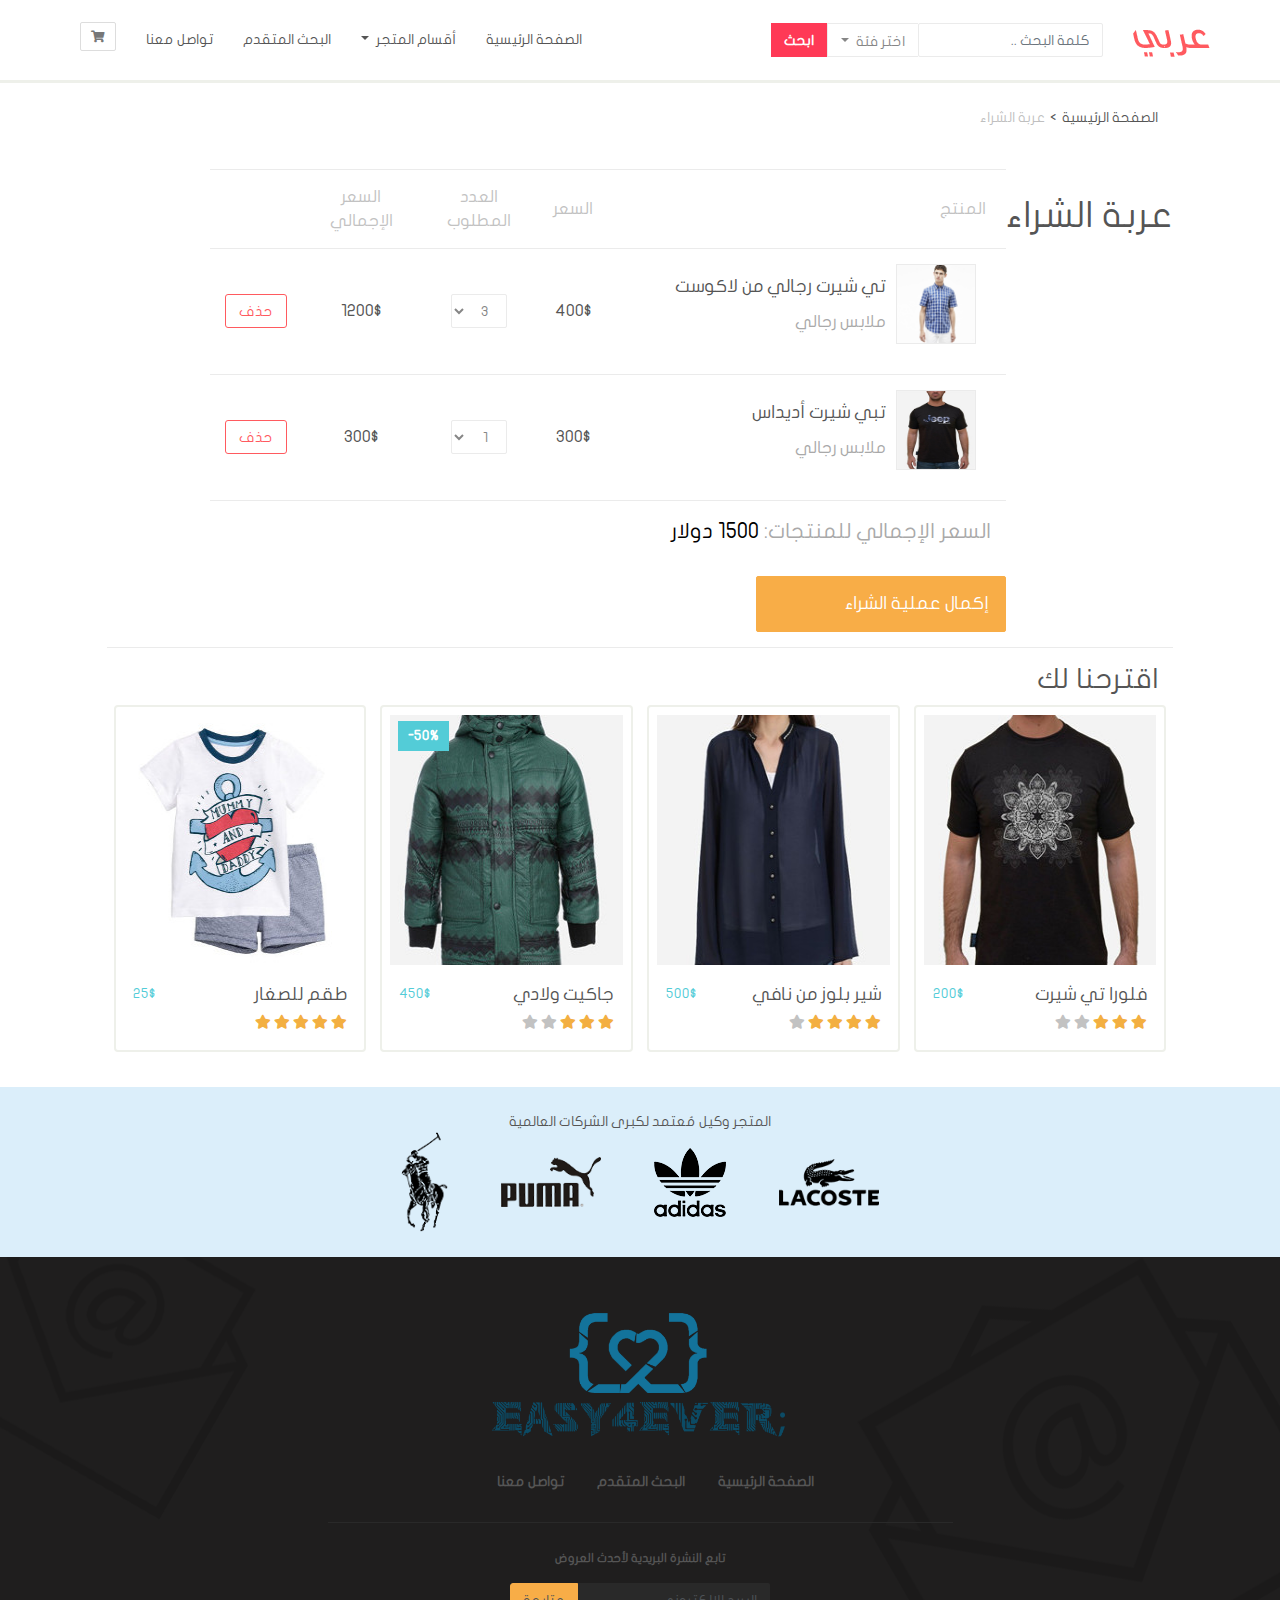
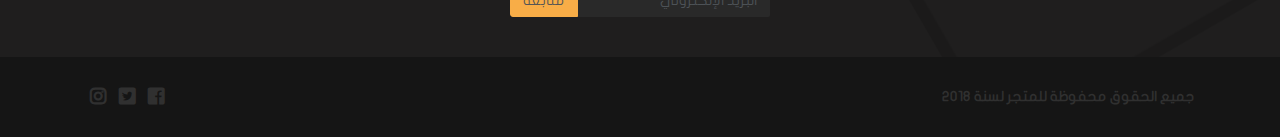
<file: Projects/Shopping/checkout.html>
<!DOCTYPE html>
<html lang="ar" dir="rtl">

<head>
    <meta charset="utf-8">
    <title>متجر عربي | عربة الشراء</title>
    <meta name="viewport" content="width=device-width, initial-scale=1">

    <link rel="stylesheet" href="./css/bootstrap.css">
    <link rel="stylesheet" href="./css/fontawesome-all.css">
    <link rel="stylesheet" href="./css/style.css">
</head>

<body>
    <div class="container-fluid">
        <!--الشريط العلوي-->
        <div class="row">
            <nav class="navbar navbar-expand-lg custom-navbar">
                <div class="container">
                    <div class="navbar-header">
                        <button class="navbar-toggler btn custom-btn btn-icon collapsed" data-toggle="collapse"
                            data-target="#navbar-collapsed-menu">
                            <i class="fa fa-bars"></i>
                        </button>
                        <a href="checkout.html" class="navbar-toggler btn custom-btn btn-icon">
                            <i class="fa fa-shopping-cart"></i>
                        </a>

                        <a href="." class="navbar-brand">
                            <img src="images/logo.png" alt="متجر عربي">
                        </a>
                    </div>
                    <form class="form-inline">
                        <input class="form-control custom-form-control" type="search" placeholder="كلمة البحث ..">
                        <div class="dropdown categories">
                            <a class="nav-link dropdown-toggle custom-btn" href="#" id="navbarDropdown" role="button"
                                data-toggle="dropdown" aria-expanded="false">
                                اختر فئة
                            </a>
                            <ul class="dropdown-menu custom-dropdown-menu">
                                <li>
                                    <div class="checkbox">
                                        <label>
                                            <input type="checkbox" name="search-category" value="men">
                                            رجالي
                                        </label>
                                    </div>
                                </li>
                                <li>
                                    <div class="checkbox">
                                        <label>
                                            <input type="checkbox" name="search-category" value="women">
                                            نسائي
                                        </label>
                                    </div>
                                </li>
                                <li>
                                    <div class="checkbox">
                                        <label>
                                            <input type="checkbox" name="search-category" value="kids">
                                            أطفال
                                        </label>
                                    </div>
                                </li>
                            </ul>
                        </div>
                        <button class="btn custom-btn-primary" type="submit">ابحث</button>
                    </form>
                    <div class="collapse navbar-collapse" id="navbar-collapsed-menu">
                        <ul class="navbar-nav ml-auto">
                            <li class="nav-item">
                                <a class="nav-link" href=".">الصفحة الرئيسية</a>
                            </li>
                            <li class="nav-item dropdown">
                                <a class="nav-link dropdown-toggle" href="#" id="navbarDropdown" role="button"
                                    data-toggle="dropdown" aria-expanded="false">
                                    أقسام المتجر
                                </a>
                                <ul class="dropdown-menu custom-dropdown-menu">
                                    <li>
                                        <a class="dropdown-item" href="#">رجالي</a>
                                    </li>
                                    <li>
                                        <a class="dropdown-item" href="#">نسائي</a>
                                    </li>
                                    <li>
                                        <a class="dropdown-item" href="#">أطفال</a>
                                    </li>
                                </ul>
                            </li>
                            <li class="nav-item">
                                <a class="nav-link" href="search.html">البحث المتقدم</a>
                            </li>
                            <li class="nav-item">
                                <a class="nav-link" href="contact.html">تواصل معنا</a>
                            </li>
                            <li class="d-none d-lg-block">
                                <a href="checkout.html" id="btn-shopping-cart" class="btn custom-btn btn-icon"
                                    title="عربة الشراء" data-toggle="tooltip" data-placement="bottom">
                                    <i class="fas fa-shopping-cart"></i>
                                </a>
                            </li>
                        </ul>
                    </div>
                </div>
            </nav>
        </div>
        <!--نهاية الشريط العلوي-->

        <!-- المحتوى -->
        <div class="row">
            <div class="col-12 col-lg-10 offset-lg-1">
                <!--عناصر التنقل الفرعية-->
                <ol class="breadcrumb custom-breadcrumb">
                    <li>
                        <a href=".">الصفحة الرئيسية</a>
                    </li>
                    <li class="active">عربة الشراء</li>
                </ol>
                <!--نهاية عناصر التنقل الفرعية-->

                <div class="borders-between">
                    <!--محتويات عربة الشراء-->
                    <div class="row">
                        <h1 class="custom-heading table-title">عربة الشراء</h1>
                        <form id="form-checkout">
                            <table class="custom-table">
                                <thead>
                                    <tr>
                                        <th>المنتج</th>
                                        <th>السعر</th>
                                        <th>العدد المطلوب</th>
                                        <th class="hide-on-small">السعر الإجمالي</th>
                                        <th></th>
                                    </tr>
                                </thead>

                                <tbody>
                                    <!--المنتج الاول-->
                                    <tr data-product-info data-product-price="400">
                                        <td>
                                            <div class="media custom-media">
                                                <div class="media-left d-none d-md-block">
                                                    <img src="images/lacoste_1.jpg" alt="تي شيرت رجالي من لاكوست"
                                                        class="media-object">
                                                </div>
                                                <div class="media-body">
                                                    <h4>تي شيرت رجالي من لاكوست</h4>
                                                    <div class="custom-text-muted">
                                                        ملابس رجالي
                                                    </div>
                                                </div>
                                            </div>
                                        </td>
                                        <td>400$</td>
                                        <td>
                                            <select name="quantity[0]"
                                                class="form-control custom-form-control select-inline quantity"
                                                data-product-quantity>
                                                <option value="1">1</option>
                                                <option value="2">2</option>
                                                <option value="3" selected>3</option>
                                            </select>
                                        </td>
                                        <td class="total-price-for-product hide-on-small">1200$</td>
                                        <td>
                                            <button class="btn custom-btn btn-danger custom-btn-danger"
                                                data-remove-from-cart>
                                                <span class="d-none d-md-block">حذف</span>
                                                <i class="far fa-trash-alt d-block d-md-none"></i>
                                            </button>
                                        </td>
                                    </tr>

                                    <!--المنتج الثاني-->
                                    <tr data-product-info data-product-price="300">
                                        <td>
                                            <div class="media custom-media">
                                                <div class="media-left d-none d-md-block">
                                                    <img src="images/tshirt.jpg" alt="تي شيرت رجالي من لاكوست"
                                                        class="media-object">
                                                </div>
                                                <div class="media-body">
                                                    <h4>تبي شيرت أديداس</h4>
                                                    <div class="custom-text-muted">
                                                        ملابس رجالي
                                                    </div>
                                                </div>
                                            </div>
                                        </td>
                                        <td>300$</td>
                                        <td>
                                            <select name="quantity[0]"
                                                class="form-control custom-form-control select-inline quantity"
                                                data-product-quantity>
                                                <option value="1" selected>1</option>
                                                <option value="2">2</option>
                                                <option value="3">3</option>
                                            </select>
                                        </td>
                                        <td class="total-price-for-product hide-on-small">300$</td>
                                        <td>
                                            <button class="btn custom-btn btn-danger custom-btn-danger"
                                                data-remove-from-cart>
                                                <span class="d-none d-md-block">حذف</span>
                                                <i class="far fa-trash-alt d-block d-md-none"></i>
                                            </button>
                                        </td>
                                    </tr>
                                </tbody>

                                <tfoot>
                                    <tr>
                                        <td colspan="5" class="total-price">
                                            <span class="custom-text-muted">
                                                <span class="custom-text-muted">
                                                    السعر الإجمالي للمنتجات:
                                                </span>
                                                <span id="total-price-for-all-products">1500</span>
                                                دولار
                                            </span>
                                        </td>
                                    </tr>
                                </tfoot>
                            </table>

                            <button id="submit-to-payment" type="submit"
                                class="btn custom-btn btn-primary custom-btn-primary2 custom-btn-with-icon btn-lg">
                                <span class="clearfix">
                                    <span class="float-left">
                                        إكمال عملية الشراء
                                    </span>
                                    <span class="float-right">
                                        <i class="fa fa-dollar fa-lg"></i>
                                    </span>
                                </span>
                            </button>
                        </form>
                    </div>
                    <!--نهاية محتويات عربة الشراء-->

                    <!--اقترحنا لك-->
                    <div class="row suggestions">
                        <h3 class="custom-heading col-sm-12">اقترحنا لك</h3>

                        <!--الصورة الأولى-->
                        <div class="col-lg-3 col-md-4">
                            <div class="card custom-thumbnail">
                                <div class="overlay">
                                    <button class="btn custom-btn btn-secondary add-to-cart-btn" data-add-to-cart="">
                                        إضافة للعربة
                                        <i class="fa fa-cart-plus"></i>
                                    </button>
                                </div>
                                <img src="images/most_sold_2.jpg" alt="فلورا تي شيرت">
                                <div class="card-body">
                                    <div class="clearfix">
                                        <h4 class="float-left">فلورا تي شيرت</h4>
                                        <div class="price float-right">
                                            200$
                                        </div>
                                    </div>
                                    <div class="clearfix">
                                        <div class="rating float-left">
                                            <i class="fa fa-star active"></i>
                                            <i class="fa fa-star active"></i>
                                            <i class="fa fa-star active"></i>
                                            <i class="fa fa-star"></i>
                                            <i class="fa fa-star"></i>
                                        </div>
                                        <button
                                            class="float-right btn btn-default custom-btn add-to-cart-btn d-block d-lg-none"
                                            data-add-to-cart="">
                                            إضافة للعربة
                                            <i class="fa fa-cart-plus"></i>
                                        </button>
                                    </div>
                                </div>
                            </div>
                        </div>

                        <!--الصورة الثانية-->
                        <div class="col-lg-3 col-md-4">
                            <div class="card custom-thumbnail">
                                <div class="overlay">
                                    <button class="btn custom-btn btn-secondary add-to-cart-btn" data-add-to-cart="">
                                        إضافة للعربة
                                        <i class="fa fa-cart-plus"></i>
                                    </button>
                                </div>
                                <img src="images/most_sold_1.jpg" alt="شير بلوز من نافي">
                                <div class="card-body">
                                    <div class="clearfix">
                                        <h4 class="float-left">شير بلوز من نافي</h4>
                                        <div class="price float-right">
                                            500$
                                        </div>
                                    </div>
                                    <div class="clearfix">
                                        <div class="rating float-left">
                                            <i class="fa fa-star active"></i>
                                            <i class="fa fa-star active"></i>
                                            <i class="fa fa-star active"></i>
                                            <i class="fa fa-star active"></i>
                                            <i class="fa fa-star"></i>
                                        </div>
                                        <button
                                            class="float-right btn btn-default custom-btn add-to-cart-btn d-block d-lg-none"
                                            data-add-to-cart="">
                                            إضافة للعربة
                                            <i class="fa fa-cart-plus"></i>
                                        </button>
                                    </div>
                                </div>
                            </div>
                        </div>

                        <!--الصورة الثالثة-->
                        <div class="col-lg-3 col-md-4">
                            <div class="card custom-thumbnail">
                                <div class="sale">50%</div>
                                <div class="overlay">
                                    <button class="btn custom-btn btn-secondary add-to-cart-btn" data-add-to-cart="">
                                        إضافة للعربة
                                        <i class="fa fa-cart-plus"></i>
                                    </button>
                                </div>
                                <img src="images/most_sold_3.jpg" alt="جاكيت ولادي">
                                <div class="card-body">
                                    <div class="clearfix">
                                        <h4 class="float-left">جاكيت ولادي</h4>
                                        <div class="price float-right">
                                            450$
                                        </div>
                                    </div>
                                    <div class="clearfix">
                                        <div class="rating float-left">
                                            <i class="fa fa-star active"></i>
                                            <i class="fa fa-star active"></i>
                                            <i class="fa fa-star active"></i>
                                            <i class="fa fa-star"></i>
                                            <i class="fa fa-star"></i>
                                        </div>
                                        <button
                                            class="float-right btn btn-default custom-btn add-to-cart-btn d-block d-lg-none"
                                            data-add-to-cart="">
                                            إضافة للعربة
                                            <i class="fa fa-cart-plus"></i>
                                        </button>
                                    </div>
                                </div>
                            </div>
                        </div>

                        <!--الصورة الرابعة-->
                        <div class="col-lg-3 col-md-4 d-none d-lg-block">
                            <div class="card custom-thumbnail">
                                <div class="overlay">
                                    <button class="btn custom-btn btn-secondary add-to-cart-btn" data-add-to-cart="">
                                        إضافة للعربة
                                        <i class="fa fa-cart-plus"></i>
                                    </button>
                                </div>
                                <img src="images/hm_3.jpg" alt="طقم للصغار">
                                <div class="card-body">
                                    <div class="clearfix">
                                        <h4 class="float-left">طقم للصغار</h4>
                                        <div class="price float-right">
                                            25$
                                        </div>
                                    </div>
                                    <div class="clearfix">
                                        <div class="rating float-left">
                                            <i class="fa fa-star active"></i>
                                            <i class="fa fa-star active"></i>
                                            <i class="fa fa-star active"></i>
                                            <i class="fa fa-star active"></i>
                                            <i class="fa fa-star active"></i>
                                        </div>
                                        <button
                                            class="float-right btn btn-default custom-btn add-to-cart-btn d-block d-lg-none"
                                            data-add-to-cart="">
                                            إضافة للعربة
                                            <i class="fa fa-cart-plus"></i>
                                        </button>
                                    </div>
                                </div>
                            </div>
                        </div>
                    </div>
                    <!--نهاية اقترحنا لك-->
                </div>
            </div>
        </div>

        <!--تذليل الصفحة-->
        <div id="footer" class="row">

            <!--القسم الأول الوكلاء المعتمدين-->
            <div id="brand-logos" class="col-12 text-center">
                <span>المتجر وكيل مُعتمد لكبرى الشركات العالمية</span>
                <div class="img-container">
                    <img src="./images/lacoste.png" alt="Lacoste">
                    <img src="./images/adidas.png" alt="Adidas">
                    <img src="./images/puma.png" alt="Puna">
                    <img src="./images/polo.png" alt="Polo">
                </div>
            </div>

            <!--القسم الثاني إشتراكات بالبريد-->
            <div id="footer-nav">
                <div class="container-fluid text-center">
                    <div class="footer-logo">
                        <a href="../../index.html">
                            <img src="./images/logo_footer.png" alt="عربي" height="135" width="300">
                        </a>
                    </div>
                    <div id="footer-nav-links" class="col-12 d-none d-md-block">
                        <a href=".">الصفحة الرئيسية</a>
                        <a href="./search.html">البحث المتقدم</a>
                        <a href="./contact.html">تواصل معنا</a>
                    </div>
                    <div id="newsletter" class="col-12 col-md-6 offset-md-3">
                        <form class="form">
                            <label for="footer-email">
                                تابع النشرة البريدية لأحدث العروض
                            </label>
                            <br>
                            <div class="input-group">
                                <input id="footer-email" class="form-control custom-form-control" type="email"
                                    placeholder="البريد الإلكتروني" name="email" required>
                                <div class="input-group-btn">
                                    <button type="submit" class="btn btn-primary custom-btn custom-btn-primary2">
                                        متابعة
                                    </button>
                                </div>
                            </div>
                        </form>
                    </div>
                </div>
            </div>

            <!--القسم الثالث تواصل معنى وحقوق الموقع-->
            <div id="footer-copyright-social" class="col-12">
                <div class="container">
                    <div class="clearfix">
                        <div id="copyright" class="float-left">
                            جميع الحقوق محفوظة للمتجر لسنة 2018
                        </div>
                        <div id="social-icons" class="float-right">
                            <a href="https://www.facebook.com">
                                <i class="fab fa-facebook-square fa-lg"></i>
                            </a>
                            <a href="https://www.twitter.com">
                                <i class="fab fa-twitter-square fa-lg"></i>
                            </a>
                            <a href="https://www.instagram.com">
                                <i class="fab fa-instagram fa-lg"></i>
                            </a>
                        </div>
                    </div>
                </div>
            </div>
        </div>
        <!--نهاية تذليل الصفحة-->

    </div>
    <script src="./js/jquery-slim.min.js"></script>
    <script src="./js/popper.min.js"></script>
    <script src="./js/bootstrap.js"></script>
    <script src="./js/script.js"></script>
</body>

</html>
</file>
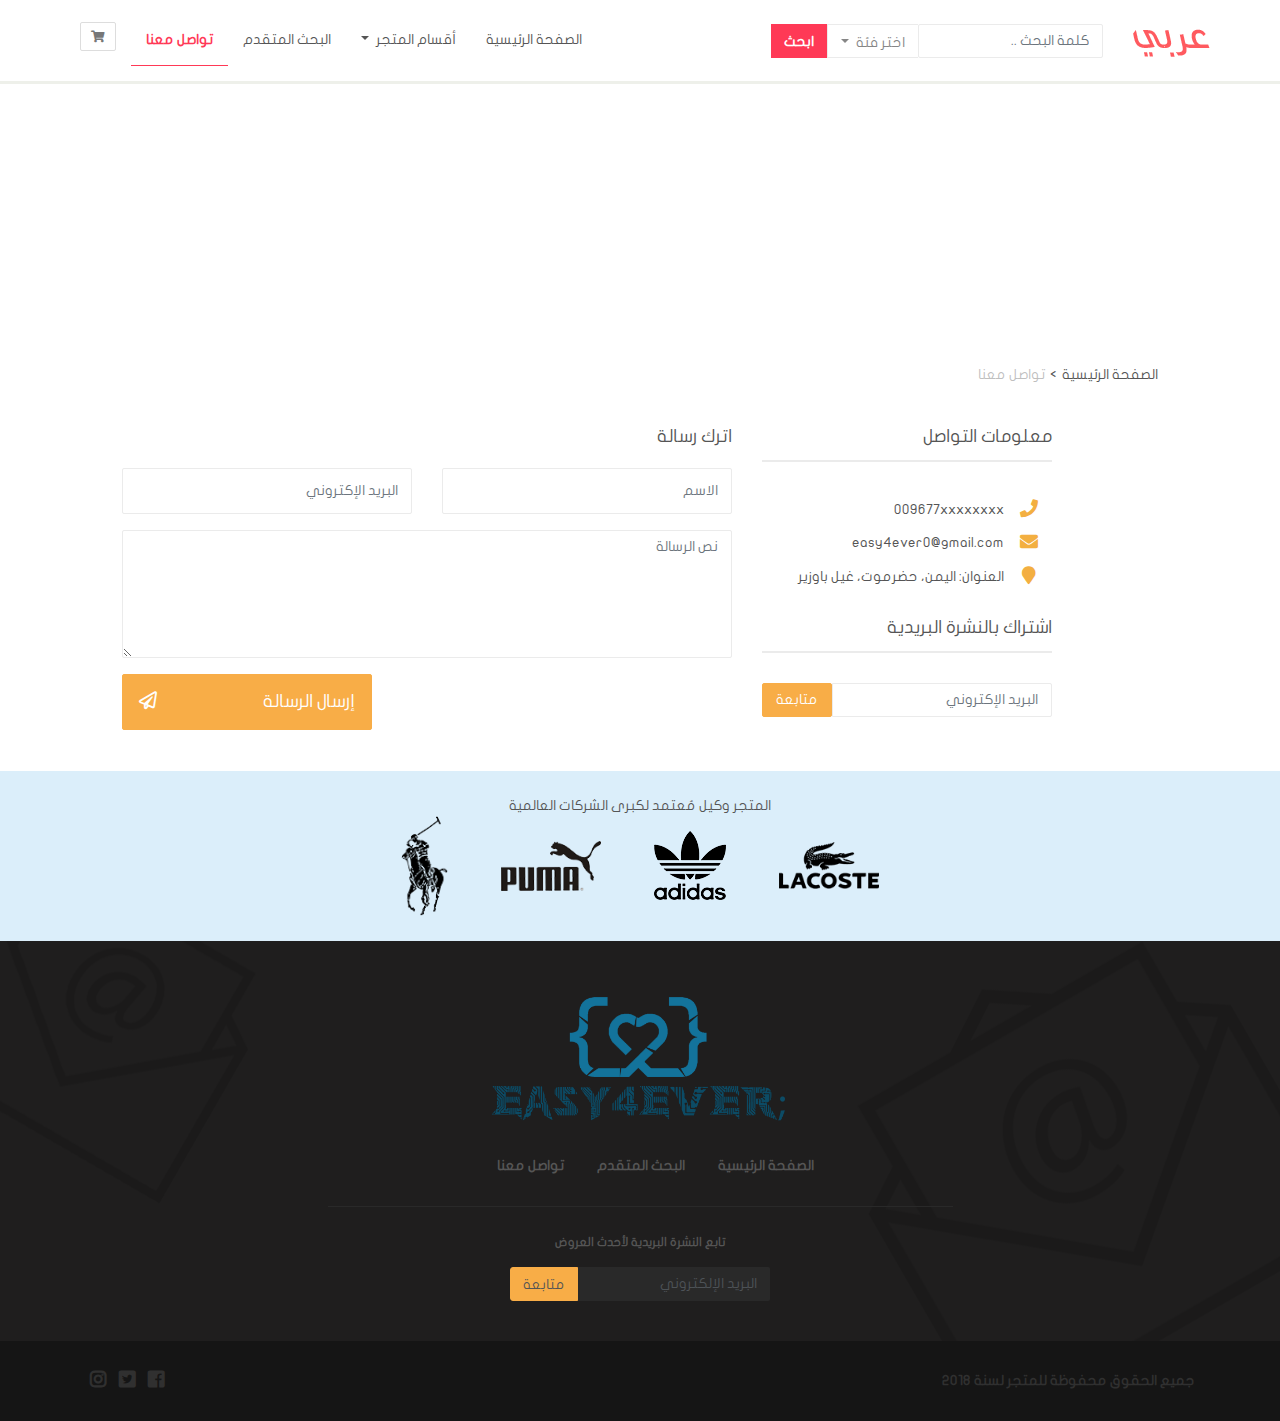
<file: Projects/Shopping/contact.html>
<!DOCTYPE html>
<html lang="ar" dir="rtl">

<head>
    <meta charset="utf-8">
    <title>متجر عربي</title>
    <meta name="viewport" content="width=device-width, initial-scale=1">

    <link rel="stylesheet" href="./css/bootstrap.css">
    <link rel="stylesheet" href="./css/fontawesome-all.css">
    <link rel="stylesheet" href="./css/style.css">
</head>

<body>
    <div class="container-fluid">
        <!--الشريط العلوي-->
        <div class="row">
            <nav class="navbar navbar-expand-lg custom-navbar">
                <div class="container">
                    <div class="navbar-header">
                        <button class="navbar-toggler btn custom-btn btn-icon collapsed" data-toggle="collapse"
                            data-target="#navbar-collapsed-menu">
                            <i class="fa fa-bars"></i>
                        </button>
                        <a href="checkout.html" class="navbar-toggler btn custom-btn btn-icon">
                            <i class="fa fa-shopping-cart"></i>
                        </a>

                        <a href="." class="navbar-brand">
                            <img src="images/logo.png" alt="متجر عربي">
                        </a>
                    </div>
                    <form class="form-inline">
                        <input class="form-control custom-form-control" type="search" placeholder="كلمة البحث ..">
                        <div class="dropdown categories">
                            <a class="nav-link dropdown-toggle custom-btn" href="#" id="navbarDropdown" role="button"
                                data-toggle="dropdown" aria-expanded="false">
                                اختر فئة
                            </a>
                            <ul class="dropdown-menu custom-dropdown-menu">
                                <li>
                                    <div class="checkbox">
                                        <label>
                                            <input type="checkbox" name="search-category" value="men">
                                            رجالي
                                        </label>
                                    </div>
                                </li>
                                <li>
                                    <div class="checkbox">
                                        <label>
                                            <input type="checkbox" name="search-category" value="women">
                                            نسائي
                                        </label>
                                    </div>
                                </li>
                                <li>
                                    <div class="checkbox">
                                        <label>
                                            <input type="checkbox" name="search-category" value="kids">
                                            أطفال
                                        </label>
                                    </div>
                                </li>
                            </ul>
                        </div>
                        <button class="btn custom-btn-primary" type="submit">ابحث</button>
                    </form>
                    <div class="collapse navbar-collapse" id="navbar-collapsed-menu">
                        <ul class="navbar-nav ml-auto">
                            <li class="nav-item">
                                <a class="nav-link" href=".">الصفحة الرئيسية</a>
                            </li>
                            <li class="nav-item dropdown">
                                <a class="nav-link dropdown-toggle" href="#" id="navbarDropdown" role="button"
                                    data-toggle="dropdown" aria-expanded="false">
                                    أقسام المتجر
                                </a>
                                <ul class="dropdown-menu custom-dropdown-menu">
                                    <li>
                                        <a class="dropdown-item" href="#">رجالي</a>
                                    </li>
                                    <li>
                                        <a class="dropdown-item" href="#">نسائي</a>
                                    </li>
                                    <li>
                                        <a class="dropdown-item" href="#">أطفال</a>
                                    </li>
                                </ul>
                            </li>
                            <li class="nav-item">
                                <a class="nav-link" href="search.html">البحث المتقدم</a>
                            </li>
                            <li class="nav-item active">
                                <a class="nav-link" href="contact.html">تواصل معنا</a>
                            </li>
                            <li class="d-none d-lg-block">
                                <a href="checkout.html" id="btn-shopping-cart" class="btn custom-btn btn-icon"
                                    title="عربة الشراء" data-toggle="tooltip" data-placement="bottom">
                                    <i class="fas fa-shopping-cart"></i>
                                </a>
                            </li>
                        </ul>
                    </div>
                </div>
            </nav>
        </div>
        <!--نهاية الشريط العلوي-->

        <!--الخريطة-->
        <div class="row">
            <div class="col-12" id="map">
                <iframe src="https://www.google.com/maps/embed?pb=!1m18!1m12!1m3!1d3857.925962138913!2d49.37856568549994!3d14.773200276784962!2m3!1f0!2f0!3f0!3m2!1i1024!2i768!4f13.1!3m3!1m2!1s0x3de85f9213ed7327%3A0x781eb81c721c9e95!2zNjAsINi62YrZhCDYqNin2YjYstmK2LHYjCDYp9mE2YrZjtmF2Y7Zhg!5e0!3m2!1sar!2ssa!4v1568313385225!5m2!1sar!2ssa"
                    width="600" height="250" frameborder="0" style="border:0; width:100%;" allowfullscreen=""></iframe>
            </div>
        </div>

        <!--عناصر التنقل الفرعية-->
        <div class="row">
            <div class="col-12 col-lg-10 offset-lg-1">
                <ol class="breadcrumb custom-breadcrumb">
                    <li>
                        <a href=".">الصفحة الرئيسية</a>
                    </li>
                    <li class="active">تواصل معنا</li>
                </ol>
            </div>
        </div>
        <!--نهاية عناصر التنقل الفرعية-->

        <div id="contact-options" class="row">
            <!--معلومات التواصل-->
            <div class="col-12 col-lg-3 offset-lg-2">
                <h4 class="heading-with-border-bottom">
                    معلومات التواصل
                </h4>
                <div id="contact-info">
                    <div>
                        <i class="fa fa-phone fa-lg"></i>
                        009677xxxxxxxx
                    </div>
                    <div>
                        <i class="fa fa-envelope fa-lg"></i>
                        easy4ever0@gmail.com
                    </div>
                    <div>
                        <i class="fa fa-map-marker fa-lg"></i>
                        العنوان: اليمن، حضرموت، غيل باوزير
                    </div>
                </div>

                <!--قسم الاشتراك بالنشرة البريدية-->
                <h4 class="heading-with-border-bottom">اشتراك بالنشرة البريدية</h4>
                <form id="form-subscription" class="form">
                    <div class="form-group">
                        <div class="input-group">
                            <input type="email" class="form-control custom-form-control" placeholder="البريد الإكتروني" name="email" required>
                            <div class="input-group-btn">
                                <button class="btn custom-btn btn-primary custom-btn-primary2" type="submit">متابعة</button>
                            </div>
                        </div>
                    </div>
                </form>
                <!--نهاية قسم الاشتراك بالنشرة البريدية-->

            </div>
            <!--نهاية معلومات التواصل-->

            <!--قسم اترك رسالة-->
            <div class="col-12 col-lg-6">
                <h4>اترك رسالة</h4>
                <form class="form row">
                    <div class="col-md-6 form-group">
                        <input class="form-control input-lg custom-input-lg custom-form-control" name="name" type="text" placeholder="الاسم"required>
                    </div>
                    <div class="col-md-6 form-group">
                            <input class="form-control input-lg custom-input-lg custom-form-control" name="email" type="email" placeholder="البريد الإكتروني"required>
                    </div>
                    <div class="col-12 form-group">
                        <textarea class="form-control input-lg custom-input-lg custom-form-control" name="message" placeholder="نص الرسالة" required></textarea>
                    </div>
                    <div class="col-12 form-group">
                        <div class="float-right">
                            <button type="submit" class="btn btn-primary custom-btn custom-btn-primary2 custom-btn-with-icon">
                                <span class="float-left">
                                    إرسال الرسالة
                                </span>
                                <span class="float-right">
                                    <span class="far fa-paper-plane"></span>
                                </span>
                            </button>
                        </div>
                    </div>
                </form>
            </div>
            <!--نهاية قسم اترك رسالة-->

        </div>

        <!--تذليل الصفحة-->
        <div id="footer" class="row">

            <!--القسم الأول الوكلاء المعتمدين-->
            <div id="brand-logos" class="col-12 text-center">
                <span>المتجر وكيل مُعتمد لكبرى الشركات العالمية</span>
                <div class="img-container">
                    <img src="./images/lacoste.png" alt="Lacoste">
                    <img src="./images/adidas.png" alt="Adidas">
                    <img src="./images/puma.png" alt="Puna">
                    <img src="./images/polo.png" alt="Polo">
                </div>
            </div>

            <!--القسم الثاني إشتراكات بالبريد-->
            <div id="footer-nav">
                <div class="container-fluid text-center">
                    <div class="footer-logo">
                        <a href="../../index.html">
                            <img src="./images/logo_footer.png" alt="عربي" height="135" width="300">
                        </a>
                    </div>
                    <div id="footer-nav-links" class="col-12 d-none d-md-block">
                        <a href=".">الصفحة الرئيسية</a>
                        <a href="./search.html">البحث المتقدم</a>
                        <a href="./contact.html">تواصل معنا</a>
                    </div>
                    <div id="newsletter" class="col-12 col-md-6 offset-md-3">
                        <form class="form">
                            <label for="footer-email">
                                تابع النشرة البريدية لأحدث العروض
                            </label>
                            <br>
                            <div class="input-group">
                                <input id="footer-email" class="form-control custom-form-control" type="email"
                                    placeholder="البريد الإلكتروني" name="email" required>
                                <div class="input-group-btn">
                                    <button type="submit" class="btn btn-primary custom-btn custom-btn-primary2">
                                        متابعة
                                    </button>
                                </div>
                            </div>
                        </form>
                    </div>
                </div>
            </div>

            <!--القسم الثالث تواصل معنى وحقوق الموقع-->
            <div id="footer-copyright-social" class="col-12">
                <div class="container">
                    <div class="clearfix">
                        <div id="copyright" class="float-left">
                            جميع الحقوق محفوظة للمتجر لسنة 2018
                        </div>
                        <div id="social-icons" class="float-right">
                            <a href="https://www.facebook.com">
                                <i class="fab fa-facebook-square fa-lg"></i>
                            </a>
                            <a href="https://www.twitter.com">
                                <i class="fab fa-twitter-square fa-lg"></i>
                            </a>
                            <a href="https://www.instagram.com">
                                <i class="fab fa-instagram fa-lg"></i>
                            </a>
                        </div>
                    </div>
                </div>
            </div>
        </div>
        <!--نهاية تذليل الصفحة-->

    </div>
    <script src="./js/jquery-slim.min.js"></script>
    <script src="./js/popper.min.js"></script>
    <script src="./js/bootstrap.js"></script>
    <script src="./js/script.js"></script>
</body>

</html>
</file>
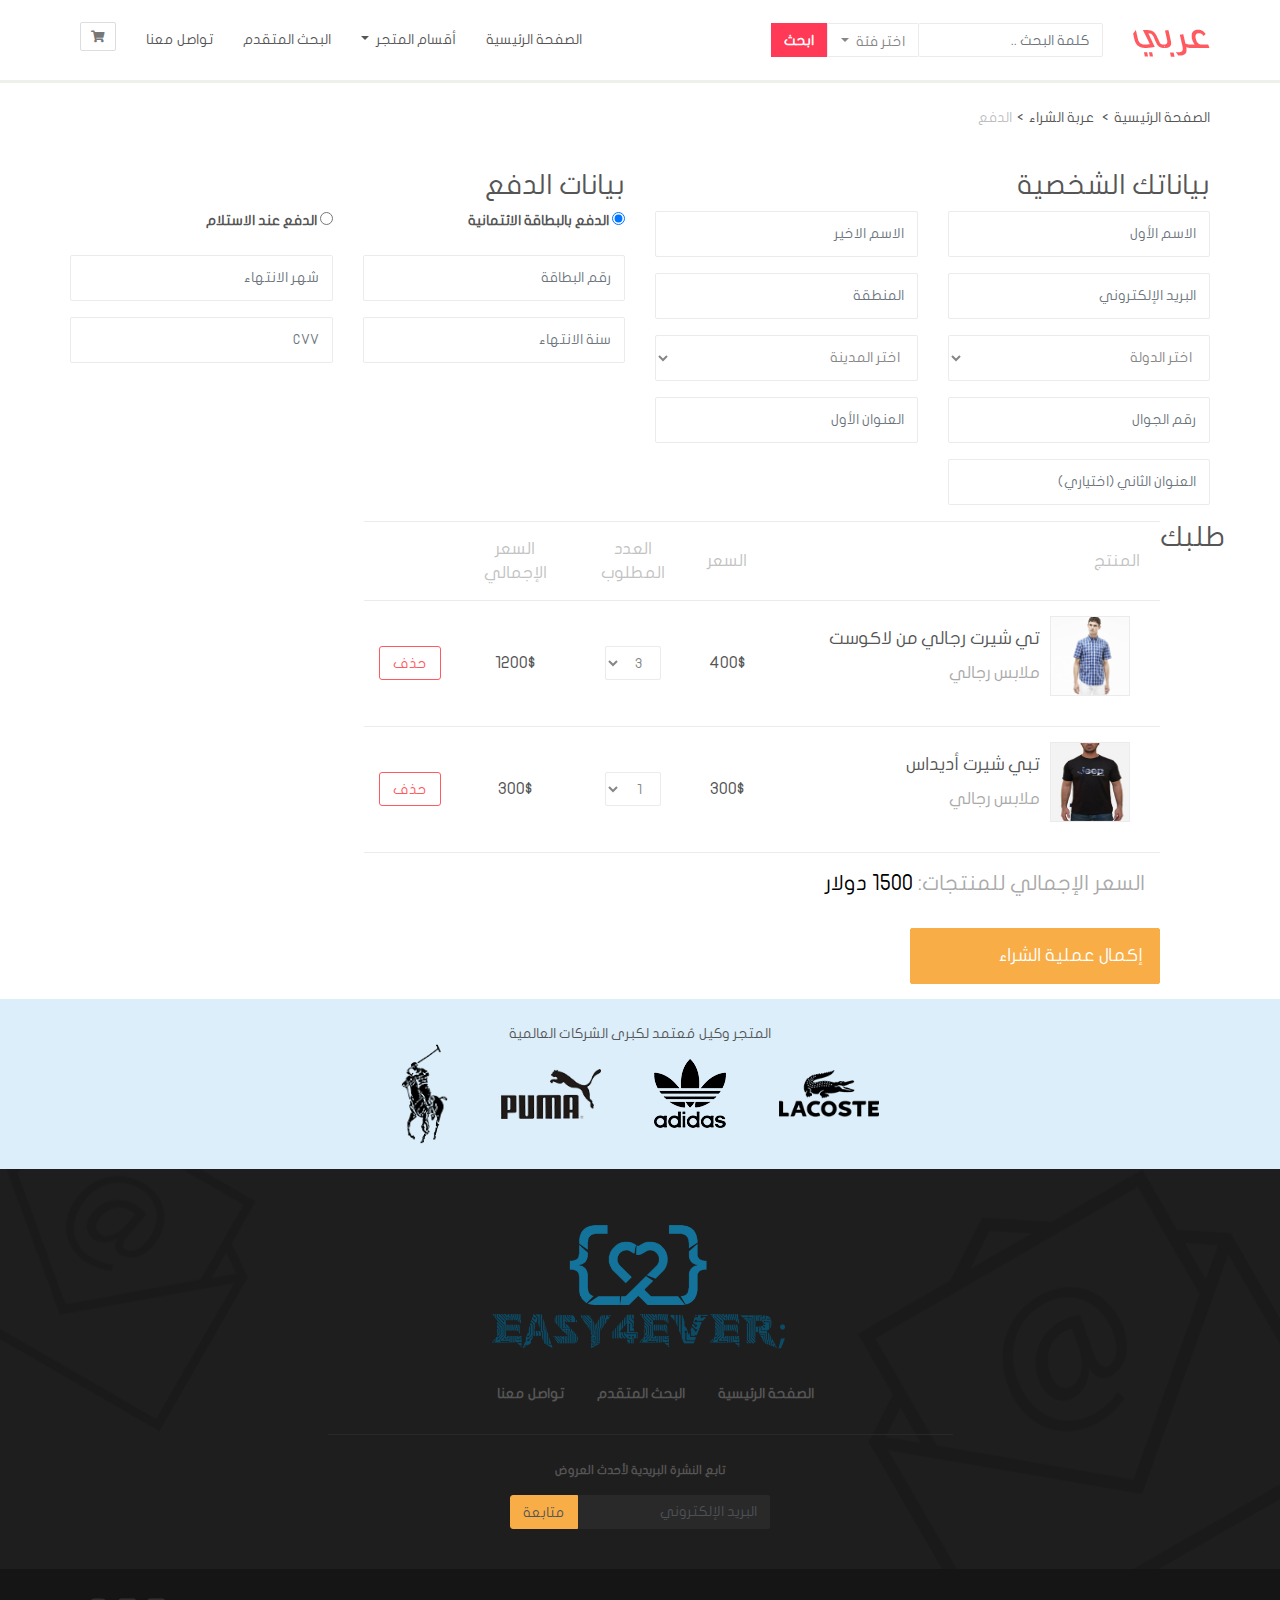
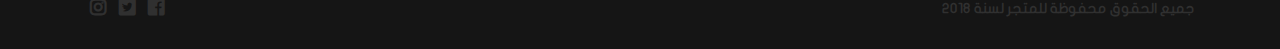
<file: Projects/Shopping/payment.html>
<!DOCTYPE html>
<html lang="ar" dir="rtl">

<head>
    <meta charset="utf-8">
    <title>متجر عربي | الدفع</title>
    <meta name="viewport" content="width=device-width, initial-scale=1">

    <link rel="stylesheet" href="./css/bootstrap.css">
    <link rel="stylesheet" href="./css/fontawesome-all.css">
    <link rel="stylesheet" href="./css/style.css">
</head>

<body>
    <div class="container-fluid">
        <!--الشريط العلوي-->
        <div class="row">
            <nav class="navbar navbar-expand-lg custom-navbar">
                <div class="container">
                    <div class="navbar-header">
                        <button class="navbar-toggler btn custom-btn btn-icon collapsed" data-toggle="collapse"
                            data-target="#navbar-collapsed-menu">
                            <i class="fa fa-bars"></i>
                        </button>
                        <a href="checkout.html" class="navbar-toggler btn custom-btn btn-icon">
                            <i class="fa fa-shopping-cart"></i>
                        </a>

                        <a href="." class="navbar-brand">
                            <img src="images/logo.png" alt="متجر عربي">
                        </a>
                    </div>
                    <form class="form-inline">
                        <input class="form-control custom-form-control" type="search" placeholder="كلمة البحث ..">
                        <div class="dropdown categories">
                            <a class="nav-link dropdown-toggle custom-btn" href="#" id="navbarDropdown" role="button"
                                data-toggle="dropdown" aria-expanded="false">
                                اختر فئة
                            </a>
                            <ul class="dropdown-menu custom-dropdown-menu">
                                <li>
                                    <div class="checkbox">
                                        <label>
                                            <input type="checkbox" name="search-category" value="men">
                                            رجالي
                                        </label>
                                    </div>
                                </li>
                                <li>
                                    <div class="checkbox">
                                        <label>
                                            <input type="checkbox" name="search-category" value="women">
                                            نسائي
                                        </label>
                                    </div>
                                </li>
                                <li>
                                    <div class="checkbox">
                                        <label>
                                            <input type="checkbox" name="search-category" value="kids">
                                            أطفال
                                        </label>
                                    </div>
                                </li>
                            </ul>
                        </div>
                        <button class="btn custom-btn-primary" type="submit">ابحث</button>
                    </form>
                    <div class="collapse navbar-collapse" id="navbar-collapsed-menu">
                        <ul class="navbar-nav ml-auto">
                            <li class="nav-item">
                                <a class="nav-link" href=".">الصفحة الرئيسية</a>
                            </li>
                            <li class="nav-item dropdown">
                                <a class="nav-link dropdown-toggle" href="#" id="navbarDropdown" role="button"
                                    data-toggle="dropdown" aria-expanded="false">
                                    أقسام المتجر
                                </a>
                                <ul class="dropdown-menu custom-dropdown-menu">
                                    <li>
                                        <a class="dropdown-item" href="#">رجالي</a>
                                    </li>
                                    <li>
                                        <a class="dropdown-item" href="#">نسائي</a>
                                    </li>
                                    <li>
                                        <a class="dropdown-item" href="#">أطفال</a>
                                    </li>
                                </ul>
                            </li>
                            <li class="nav-item">
                                <a class="nav-link" href="search.html">البحث المتقدم</a>
                            </li>
                            <li class="nav-item">
                                <a class="nav-link" href="contact.html">تواصل معنا</a>
                            </li>
                            <li class="d-none d-lg-block">
                                <a href="checkout.html" id="btn-shopping-cart" class="btn custom-btn btn-icon"
                                    title="عربة الشراء" data-toggle="tooltip" data-placement="bottom">
                                    <i class="fas fa-shopping-cart"></i>
                                </a>
                            </li>
                        </ul>
                    </div>
                </div>
            </nav>
        </div>
        <!--نهاية الشريط العلوي-->

        <!-- المحتوى -->
        <div class="container">
            <div class="row">
                <!--عناصر التنقل الفرعية-->
                <ol class="breadcrumb custom-breadcrumb">
                    <li>
                        <a href=".">الصفحة الرئيسية</a>
                    </li>
                    <li>
                        <a href="checkout.html">عربة الشراء</a>
                    </li>
                    <li class="active">الدفع</li>
                </ol>
                <!--نهاية عناصر التنقل الفرعية-->

                <!--نموذج الدفع-->
                <form id="form-checkout">
                    <div class="row">
                        <!--بيانات الشخضية-->
                        <div class="col-12 col-lg-6">
                            <h3 class="custom-heading">بياناتك الشخصية</h3>

                            <div class="row">
                                <div class="col-md-6 form-group">
                                    <input type="text" class="form-control custom-form-control input-lg custom-input-lg"
                                        placeholder="الاسم الأول" name="first_name" required>
                                </div>
                                <div class="col-md-6 form-group">
                                    <input type="text" class="form-control custom-form-control input-lg custom-input-lg"
                                        placeholder="الاسم الاخير" name="last_name" required>
                                </div>
                                <div class="col-md-6 form-group">
                                    <input type="email"
                                        class="form-control custom-form-control input-lg custom-input-lg"
                                        placeholder="البريد الإلكتروني" name="email" required>
                                </div>
                                <div class="col-md-6 form-group">
                                    <input type="text" class="form-control custom-form-control input-lg custom-input-lg"
                                        placeholder="المنطقة" name="area" required>
                                </div>
                                <div class="col-md-6 form-group">
                                    <select class="form-control custom-form-control input-lg custom-input-lg"
                                        name="country" required>
                                        <option disabled selected value="">اختر الدولة</option>
                                        <option value="ye">اليمن</option>
                                        <option value="sa">السعودية</option>
                                        <option value="eg">مصر</option>
                                        <option value="jo">الأردن</option>
                                        <option value="sy">سوريا</option>
                                    </select>
                                </div>
                                <div class="col-md-6 form-group">
                                    <select class="form-control custom-form-control input-lg custom-input-lg"
                                        name="city" required>
                                        <option disabled selected value="">اختر المدينة</option>
                                    </select>
                                </div>
                                <div class="col-md-6 form-group">
                                    <input type="phone"
                                        class="form-control custom-form-control input-lg custom-input-lg"
                                        placeholder="رقم الجوال" name="phone" required>
                                </div>
                                <div class="col-md-6 form-group">
                                    <input type="text" class="form-control custom-form-control input-lg custom-input-lg"
                                        placeholder="العنوان الأول" name="add1" required>
                                </div>
                                <div class="col-md-6 form-group">
                                    <input type="text" class="form-control custom-form-control input-lg custom-input-lg"
                                        placeholder="العنوان الثاني (اختياري)" name="add2">
                                </div>
                            </div>
                        </div>

                        <!--بيانات الدفع-->
                        <div class="col-12 col-lg-6">
                            <h3 class="custom-heading">بيانات الدفع</h3>
                            <div class="row">
                                <div class="form-group col-md-6">
                                    <label class="font-weight-bold">
                                        <input type="radio" name="payment_method" value="credit_card" checked>
                                        الدفع بالبطاقة الائتمانية
                                    </label>
                                </div>
                                <div class="form-group col-md-6">
                                    <label class="font-weight-bold">
                                        <input type="radio" name="payment_method" value="on_delivery">
                                        الدفع عند الاستلام
                                    </label>
                                </div>
                            </div>

                            <!--بيانات البطاقة الائتمانية-->
                            <div class="row" id="credit-card-info">
                                <div class="col-md-6 form-group">
                                    <input type="text" class="form-control custom-form-control input-lg custom-input-lg"
                                        placeholder="رقم البطاقة" name="credit_card_number" required>
                                </div>
                                <div class="col-md-6 form-group">
                                    <input type="number"
                                        class="form-control custom-form-control input-lg custom-input-lg" min="1"
                                        max="12" name="credit_card_expiration_month" placeholder="شهر الانتهاء"
                                        required>
                                </div>
                                <div class="col-md-6 form-group">
                                    <input type="number"
                                        class="form-control custom-form-control input-lg custom-input-lg" min="2018"
                                        max="2030" name="credit_card_expiration_year" placeholder="سنة الانتهاء"
                                        required>
                                </div>
                                <div class="col-md-6 form-group">
                                    <input type="number"
                                        class="form-control custom-form-control input-lg custom-input-lg"
                                        placeholder="CVV" name="credit_card_cvv" required>
                                </div>
                            </div>
                        </div>
                    </div>
                </form>

                <!--محتويات طلبك-->
                <div class="row">
                    <h3 class="custom-heading table-title">طلبك</h3>
                    <form id="form-checkout">
                        <table class="custom-table">
                            <thead>
                                <tr>
                                    <th>المنتج</th>
                                    <th>السعر</th>
                                    <th>العدد المطلوب</th>
                                    <th class="hide-on-small">السعر الإجمالي</th>
                                    <th></th>
                                </tr>
                            </thead>

                            <tbody>
                                <!--المنتج الاول-->
                                <tr data-product-info data-product-price="400">
                                    <td>
                                        <div class="media custom-media">
                                            <div class="media-left d-none d-md-block">
                                                <img src="images/lacoste_1.jpg" alt="تي شيرت رجالي من لاكوست"
                                                    class="media-object">
                                            </div>
                                            <div class="media-body">
                                                <h4>تي شيرت رجالي من لاكوست</h4>
                                                <div class="custom-text-muted">
                                                    ملابس رجالي
                                                </div>
                                            </div>
                                        </div>
                                    </td>
                                    <td>400$</td>
                                    <td>
                                        <select name="quantity[0]"
                                            class="form-control custom-form-control select-inline quantity"
                                            data-product-quantity>
                                            <option value="1">1</option>
                                            <option value="2">2</option>
                                            <option value="3" selected>3</option>
                                        </select>
                                    </td>
                                    <td class="total-price-for-product hide-on-small">1200$</td>
                                    <td>
                                        <button class="btn custom-btn btn-danger custom-btn-danger"
                                            data-remove-from-cart>
                                            <span class="d-none d-md-block">حذف</span>
                                            <i class="far fa-trash-alt d-block d-md-none"></i>
                                        </button>
                                    </td>
                                </tr>

                                <!--المنتج الثاني-->
                                <tr data-product-info data-product-price="300">
                                    <td>
                                        <div class="media custom-media">
                                            <div class="media-left d-none d-md-block">
                                                <img src="images/tshirt.jpg" alt="تي شيرت رجالي من لاكوست"
                                                    class="media-object">
                                            </div>
                                            <div class="media-body">
                                                <h4>تبي شيرت أديداس</h4>
                                                <div class="custom-text-muted">
                                                    ملابس رجالي
                                                </div>
                                            </div>
                                        </div>
                                    </td>
                                    <td>300$</td>
                                    <td>
                                        <select name="quantity[0]"
                                            class="form-control custom-form-control select-inline quantity"
                                            data-product-quantity>
                                            <option value="1" selected>1</option>
                                            <option value="2">2</option>
                                            <option value="3">3</option>
                                        </select>
                                    </td>
                                    <td class="total-price-for-product hide-on-small">300$</td>
                                    <td>
                                        <button class="btn custom-btn btn-danger custom-btn-danger"
                                            data-remove-from-cart>
                                            <span class="d-none d-md-block">حذف</span>
                                            <i class="far fa-trash-alt d-block d-md-none"></i>
                                        </button>
                                    </td>
                                </tr>
                            </tbody>

                            <tfoot>
                                <tr>
                                    <td colspan="5" class="total-price">
                                        <span class="custom-text-muted">
                                            <span class="custom-text-muted">
                                                السعر الإجمالي للمنتجات:
                                            </span>
                                            <span id="total-price-for-all-products">1500</span>
                                            دولار
                                        </span>
                                    </td>
                                </tr>
                            </tfoot>
                        </table>

                        <button type="submit"
                            class="btn custom-btn btn-primary custom-btn-primary2 custom-btn-with-icon btn-lg">
                            <span class="clearfix">
                                <span class="float-left">
                                    إكمال عملية الشراء
                                </span>
                                <span class="float-right">
                                    <i class="fa fa-dollar fa-lg"></i>
                                </span>
                            </span>
                        </button>
                    </form>
                </div>
                <!--نهاية محتويات عربة الشراء-->
            </div>
        </div>

        <!--تذليل الصفحة-->
        <div id="footer" class="row">

            <!--القسم الأول الوكلاء المعتمدين-->
            <div id="brand-logos" class="col-12 text-center">
                <span>المتجر وكيل مُعتمد لكبرى الشركات العالمية</span>
                <div class="img-container">
                    <img src="./images/lacoste.png" alt="Lacoste">
                    <img src="./images/adidas.png" alt="Adidas">
                    <img src="./images/puma.png" alt="Puna">
                    <img src="./images/polo.png" alt="Polo">
                </div>
            </div>

            <!--القسم الثاني إشتراكات بالبريد-->
            <div id="footer-nav">
                <div class="container-fluid text-center">
                    <div class="footer-logo">
                        <a href="../../index.html">
                            <img src="./images/logo_footer.png" alt="عربي" height="135" width="300">
                        </a>
                    </div>
                    <div id="footer-nav-links" class="col-12 d-none d-md-block">
                        <a href=".">الصفحة الرئيسية</a>
                        <a href="./search.html">البحث المتقدم</a>
                        <a href="./contact.html">تواصل معنا</a>
                    </div>
                    <div id="newsletter" class="col-12 col-md-6 offset-md-3">
                        <form class="form">
                            <label for="footer-email">
                                تابع النشرة البريدية لأحدث العروض
                            </label>
                            <br>
                            <div class="input-group">
                                <input id="footer-email" class="form-control custom-form-control" type="email"
                                    placeholder="البريد الإلكتروني" name="email" required>
                                <div class="input-group-btn">
                                    <button type="submit" class="btn btn-primary custom-btn custom-btn-primary2">
                                        متابعة
                                    </button>
                                </div>
                            </div>
                        </form>
                    </div>
                </div>
            </div>

            <!--القسم الثالث تواصل معنى وحقوق الموقع-->
            <div id="footer-copyright-social" class="col-12">
                <div class="container">
                    <div class="clearfix">
                        <div id="copyright" class="float-left">
                            جميع الحقوق محفوظة للمتجر لسنة 2018
                        </div>
                        <div id="social-icons" class="float-right">
                            <a href="https://www.facebook.com">
                                <i class="fab fa-facebook-square fa-lg"></i>
                            </a>
                            <a href="https://www.twitter.com">
                                <i class="fab fa-twitter-square fa-lg"></i>
                            </a>
                            <a href="https://www.instagram.com">
                                <i class="fab fa-instagram fa-lg"></i>
                            </a>
                        </div>
                    </div>
                </div>
            </div>
        </div>
        <!--نهاية تذليل الصفحة-->

    </div>
    <script src="./js/jquery-slim.min.js"></script>
    <script src="./js/popper.min.js"></script>
    <script src="./js/bootstrap.js"></script>
    <script src="./js/script.js"></script>
</body>

</html>
</file>
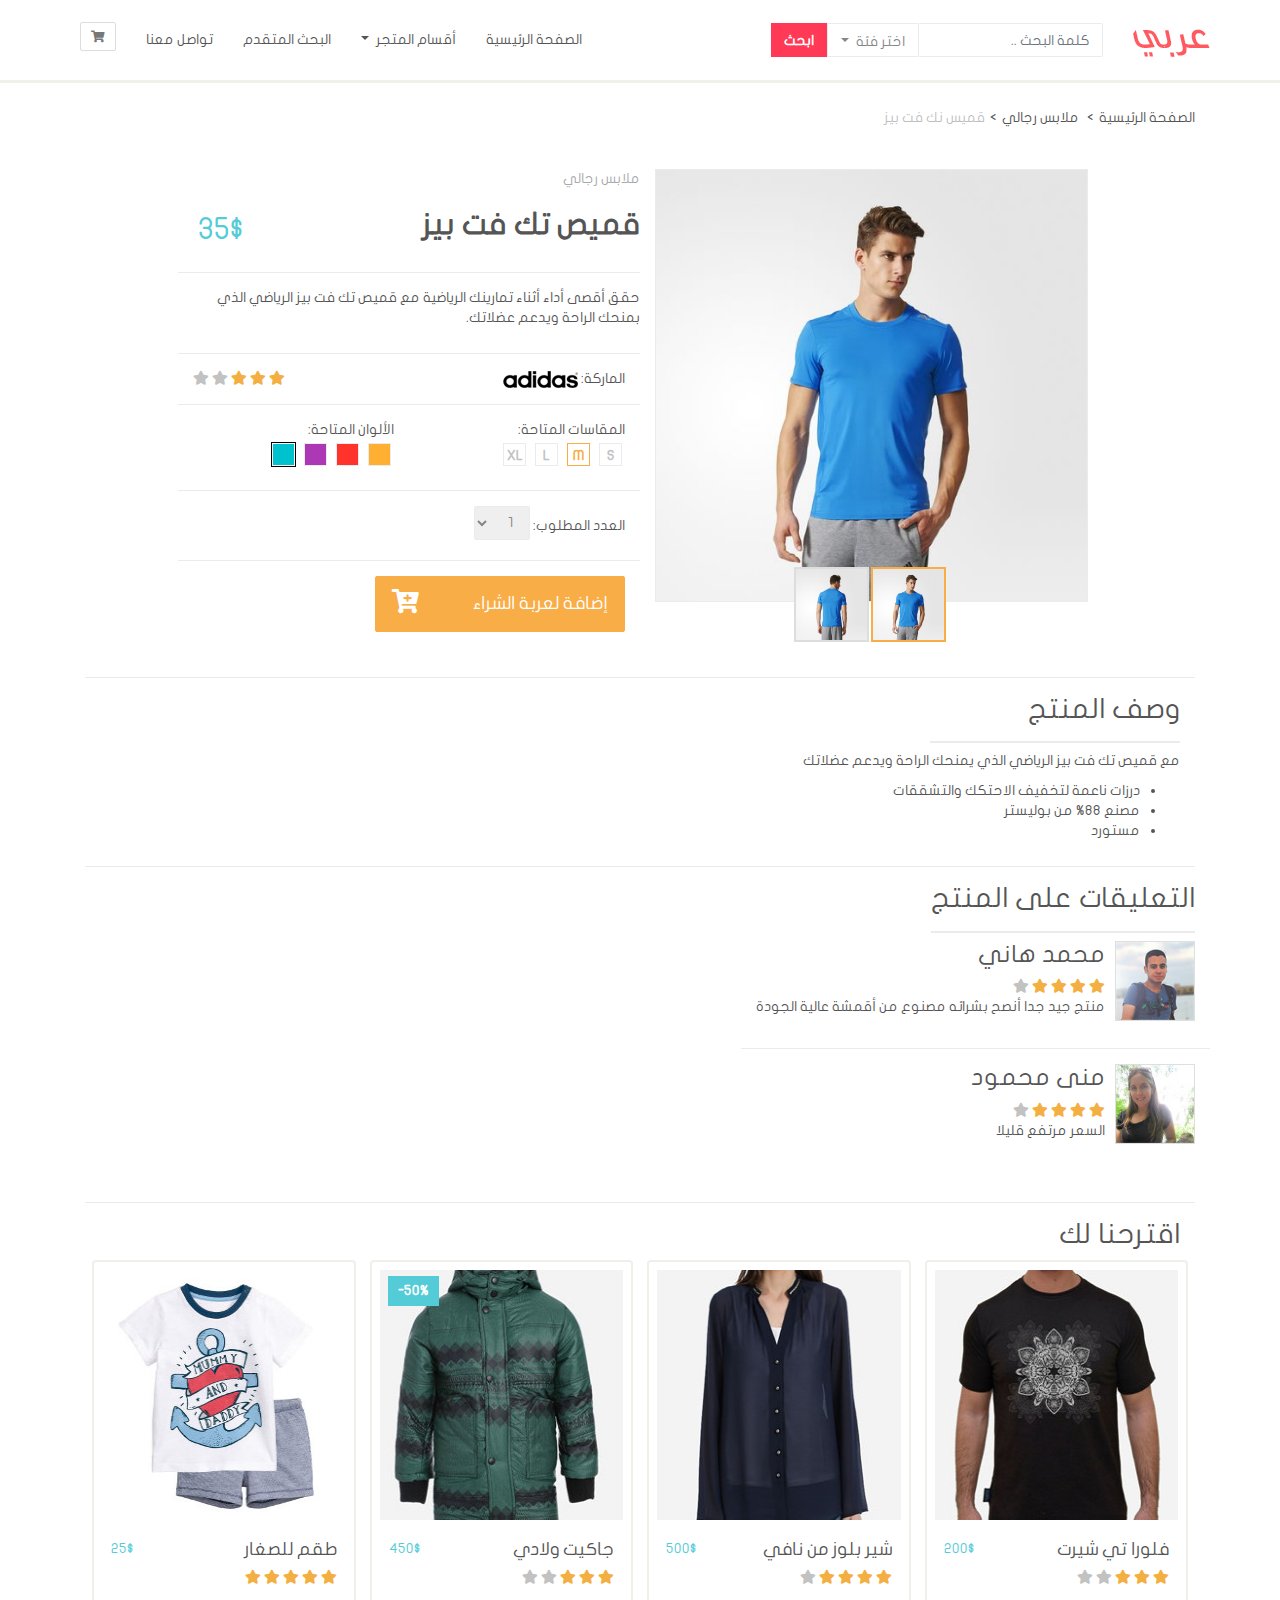
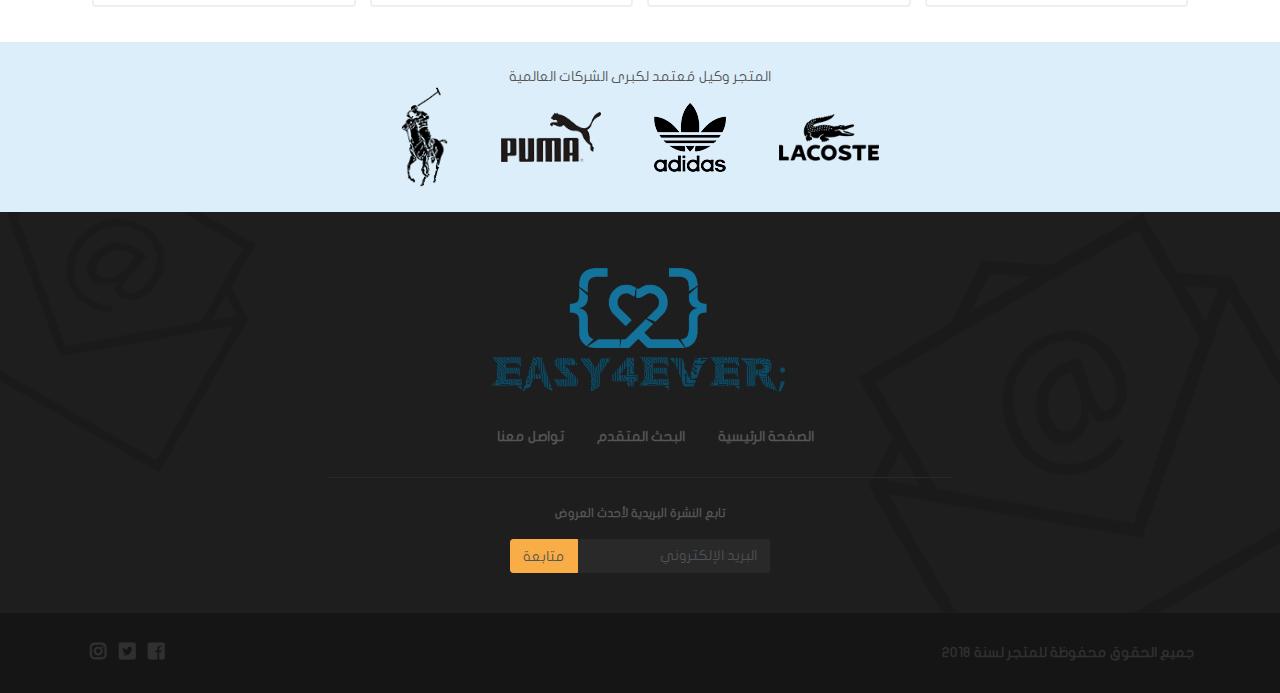
<file: Projects/Shopping/product.html>
<!DOCTYPE html>
<html lang="ar" dir="rtl">

<head>
    <meta charset="utf-8">
    <title>متجر عربي | المنتج</title>
    <meta name="viewport" content="width=device-width, initial-scale=1">

    <link rel="stylesheet" href="./css/bootstrap.css">
    <link rel="stylesheet" href="./css/fontawesome-all.css">
    <link rel="stylesheet" href="./css/style.css">
</head>

<body>
    <div class="container-fluid">
        <!--الشريط العلوي-->
        <div class="row">
            <nav class="navbar navbar-expand-lg custom-navbar">
                <div class="container">
                    <div class="navbar-header">
                        <button class="navbar-toggler btn custom-btn btn-icon collapsed" data-toggle="collapse"
                            data-target="#navbar-collapsed-menu">
                            <i class="fa fa-bars"></i>
                        </button>
                        <a href="checkout.html" class="navbar-toggler btn custom-btn btn-icon">
                            <i class="fa fa-shopping-cart"></i>
                        </a>

                        <a href="." class="navbar-brand">
                            <img src="images/logo.png" alt="متجر عربي">
                        </a>
                    </div>
                    <form class="form-inline">
                        <input class="form-control custom-form-control" type="search" placeholder="كلمة البحث ..">
                        <div class="dropdown categories">
                            <a class="nav-link dropdown-toggle custom-btn" href="#" id="navbarDropdown" role="button"
                                data-toggle="dropdown" aria-expanded="false">
                                اختر فئة
                            </a>
                            <ul class="dropdown-menu custom-dropdown-menu">
                                <li>
                                    <div class="checkbox">
                                        <label>
                                            <input type="checkbox" name="search-category" value="men">
                                            رجالي
                                        </label>
                                    </div>
                                </li>
                                <li>
                                    <div class="checkbox">
                                        <label>
                                            <input type="checkbox" name="search-category" value="women">
                                            نسائي
                                        </label>
                                    </div>
                                </li>
                                <li>
                                    <div class="checkbox">
                                        <label>
                                            <input type="checkbox" name="search-category" value="kids">
                                            أطفال
                                        </label>
                                    </div>
                                </li>
                            </ul>
                        </div>
                        <button class="btn custom-btn-primary" type="submit">ابحث</button>
                    </form>
                    <div class="collapse navbar-collapse" id="navbar-collapsed-menu">
                        <ul class="navbar-nav ml-auto">
                            <li class="nav-item">
                                <a class="nav-link" href=".">الصفحة الرئيسية</a>
                            </li>
                            <li class="nav-item dropdown">
                                <a class="nav-link dropdown-toggle" href="#" id="navbarDropdown" role="button"
                                    data-toggle="dropdown" aria-expanded="false">
                                    أقسام المتجر
                                </a>
                                <ul class="dropdown-menu custom-dropdown-menu">
                                    <li>
                                        <a class="dropdown-item" href="#">رجالي</a>
                                    </li>
                                    <li>
                                        <a class="dropdown-item" href="#">نسائي</a>
                                    </li>
                                    <li>
                                        <a class="dropdown-item" href="#">أطفال</a>
                                    </li>
                                </ul>
                            </li>
                            <li class="nav-item">
                                <a class="nav-link" href="search.html">البحث المتقدم</a>
                            </li>
                            <li class="nav-item">
                                <a class="nav-link" href="contact.html">تواصل معنا</a>
                            </li>
                            <li class="d-none d-lg-block">
                                <a href="checkout.html" id="btn-shopping-cart" class="btn custom-btn btn-icon"
                                    title="عربة الشراء" data-toggle="tooltip" data-placement="bottom">
                                    <i class="fas fa-shopping-cart"></i>
                                </a>
                            </li>
                        </ul>
                    </div>
                </div>
            </nav>
        </div>
        <!--نهاية الشريط العلوي-->

        <!-- المحتوى -->
        <div class="row">
            <div class="container">
                <!--عناصر التنقل الفرعية-->
                <ol class="breadcrumb custom-breadcrumb">
                    <li>
                        <a href=".">الصفحة الرئيسية</a>
                    </li>
                    <li>
                        <a href="#">ملابس رجالي</a>
                    </li>
                    <li class="active">قميس نك فت بيز</li>
                </ol>

                <div class="col-12 borders-between">
                    <div class="row">
                        <div class="col-lg-5 offset-lg-1 col-md-9 offset-md-2">
                            <div class="carousel slide" id="carousel-product-images" data-ride="carousel">
                                <div class="carousel-inner">
                                    <div class="carousel-item active">
                                        <img src="images/product_1.jpg" alt="صورة أمامية للقميص">
                                    </div>
                                    <div class="carousel-item">
                                        <img src="images/product_2.jpg" alt="صورة خلفية للقميص">
                                    </div>
                                </div>
                                <div class="carousel-indicators custom-carousel-indicators-primary">
                                    <img data-target="#carousel-product-images" data-slide-to="0" class="active"
                                        src="images/product_1.jpg" alt="صورة أمامية">
                                    <img data-target="#carousel-product-images" data-slide-to="1"
                                        src="images/product_2.jpg" alt="صورة خلفية">
                                </div>
                            </div>
                        </div>

                        <!--تفاصيل المنتج-->
                        <div class="col-lg-5">
                            <form id="form-product-selection" class="borders-between">
                                <!--بداية الفئة والعنوان والسعر-->
                                <div class="row">
                                    <div class="product-category block-100">
                                        ملابس رجالي
                                    </div>
                                    <div class="clearfix block-100">
                                        <h2 class="float-left">قميص تك فت بيز</h2>
                                        <div class="float-right price large">35$</div>
                                    </div>
                                </div>
                                <!--نهاية الفئة والعنوان والسعر-->

                                <!--بداية وصف المنتج-->
                                <div class="row">
                                    <p class="product-description">
                                        حقق أقصى أداء أثناء تمارينك الرياضية مع قميص تك فت بيز الرياضي الذي بمنحك الراحة
                                        ويدعم عضلاتك.
                                    </p>
                                </div>
                                <!--نهاية وصف المنتج-->

                                <!--بداية الماركة والتقييم-->
                                <div class="row brand-and-rating">
                                    <div class="col-6">
                                        <div class="brand">
                                            الماركة:
                                            <img src="images/adidas_small.png" alt="Adidas">
                                        </div>
                                    </div>
                                    <div class="col-6">
                                        <div class="float-right rating">
                                            <i class="fa fa-star active"></i>
                                            <i class="fa fa-star active"></i>
                                            <i class="fa fa-star active"></i>
                                            <i class="fa fa-star"></i>
                                            <i class="fa fa-star"></i>
                                        </div>
                                    </div>
                                </div>
                                <!--نهاية الماركة والتقييم-->

                                <!--بداية اختيار المقاس واللون-->
                                <div class="row size-and-color">
                                    <div class="col-md-6">
                                        المقاسات المتاحة:
                                        <br />
                                        <div class="product-option">
                                            <label>
                                                S
                                                <input type="radio" name="size" value="sm">
                                            </label>
                                        </div>

                                        <div class="product-option active">
                                            <label>
                                                M
                                                <input type="radio" name="size" value="m" checked>
                                            </label>
                                        </div>

                                        <div class="product-option">
                                            <label>
                                                L
                                                <input type="radio" name="size" value="l">
                                            </label>
                                        </div>

                                        <div class="product-option">
                                            <label>
                                                XL
                                                <input type="radio" name="size" value="xl">
                                            </label>
                                        </div>
                                    </div>

                                    <div class="col-md-6">
                                        الألوان المتاحة:
                                        <br />
                                        <div class="product-option color-option" style="background-color: #FFAF32;">
                                            <label>&nbsp;
                                                <input type="radio" name="color" value="orange">
                                            </label>
                                        </div>

                                        <div class="product-option color-option" style="background-color: #FF322C;">
                                            <label>&nbsp;
                                                <input type="radio" name="color" value="red">
                                            </label>
                                        </div>

                                        <div class="product-option color-option" style="background-color: #AC38B6;">
                                            <label>&nbsp;
                                                <input type="radio" name="color" value="purple">
                                            </label>
                                        </div>

                                        <div class="product-option color-option active"
                                            style="background-color: #00C1CE;">
                                            <label>&nbsp;
                                                <input type="radio" name="color" value="blue" checked>
                                            </label>
                                        </div>
                                    </div>
                                </div>
                                <!--نهاية اختيار المقاس واللون-->

                                <!--بداية أختيار الكمية-->
                                <div class="row product-quantity clearfix">
                                    <div class="col-12">
                                        <div class="float-left label">
                                            العدد المطلوب:
                                        </div>
                                        <div class="float-left">
                                            <select class="from-control custom-form-control" name="quantity">
                                                <option value="1">1</option>
                                                <option value="2">2</option>
                                                <option value="3">3</option>
                                            </select>
                                        </div>
                                    </div>
                                </div>
                                <!--نهاية أختيار الكمية-->

                                <!--بداية زر إضافة إلى العربة-->
                                <div class="row">
                                    <div class="col-12">
                                        <button type="submit"
                                            class="btn btn-lg btn-primary custom-btn custom-btn-primary2 custom-btn-with-icon">
                                            <span class="clearfix">
                                                <span class="float-left">
                                                    إضافة لعربة الشراء
                                                </span>
                                                <span class="float-right">
                                                    <i class="fa fa-cart-plus fa-lg"></i>
                                                </span>
                                            </span>
                                        </button>
                                    </div>
                                </div>
                                <!--نهاية زر إضافة إلى العربة-->
                            </form>
                        </div>
                        <!--نهاية تفاصيل المنتج-->
                    </div>

                    <!--وصف المنتج-->
                    <div class="row more-description">
                        <div class="col-12">
                            <h3 class="custom-heading heading-with-border-bottom heading-inline">وصف المنتج</h3>
                            <p>
                                مع قميص تك فت بيز الرياضي الذي يمنحك الراحة ويدعم عضلاتك
                            </p>
                            <ul>
                                <li>درزات ناعمة لتخفيف الاحتكك والتشققات</li>
                                <li>مصنع 88% من بوليستر</li>
                                <li>مستورد</li>
                            </ul>
                        </div>
                    </div>
                    <!--نهاية وصف المنتج-->

                    <!--التعليقات على المنتج-->
                    <div class="row">
                        <div class="comments bolock-100">
                            <h3 class="custom-heading heading-with-border-bottom heading-inline">
                                التعليقات على المنتج
                            </h3>
                            <div class="borders-between">
                                <div class="row">
                                    <div class="media">
                                        <div class="media-left">
                                            <img src="images/reviewer_1.jpg" class="media-object" alt="محمد هاني">
                                        </div>
                                        <div class="media-body">
                                            <h4 class="mediad-heading">
                                                محمد هاني
                                            </h4>
                                            <div class="rating">
                                                <span class="fa fa-star active"></span>
                                                <span class="fa fa-star active"></span>
                                                <span class="fa fa-star active"></span>
                                                <span class="fa fa-star active"></span>
                                                <span class="fa fa-star"></span>
                                            </div>
                                            <p>
                                                منتج جيد جدا أنصح بشرائه مصنوع من أقمشة عالية الجودة
                                            </p>
                                        </div>
                                    </div>
                                </div>
                                <div class="row">
                                    <div class="media">
                                        <div class="media-left">
                                            <img src="images/reviewer_2.jpg" class="media-object" alt="منى محمود">
                                        </div>
                                        <div class="media-body">
                                            <h4 class="mediad-heading">
                                                منى محمود
                                            </h4>
                                            <div class="rating">
                                                <span class="fa fa-star active"></span>
                                                <span class="fa fa-star active"></span>
                                                <span class="fa fa-star active"></span>
                                                <span class="fa fa-star active"></span>
                                                <span class="fa fa-star"></span>
                                            </div>
                                            <p>
                                                السعر مرتفع قليلا
                                            </p>
                                        </div>
                                    </div>
                                </div>
                            </div>
                        </div>
                    </div>
                    <!--نهاية التعليقات على المنتج-->

                    <!--اقترحنا لك-->
                    <div class="row suggestions">
                        <h3 class="custom-heading col-sm-12">اقترحنا لك</h3>
                        
                        <!--الصورة الأولى-->
                        <div class="col-lg-3 col-md-4">
                            <div class="card custom-thumbnail">
                                <div class="overlay">
                                    <button class="btn custom-btn btn-secondary add-to-cart-btn" data-add-to-cart="">
                                        إضافة للعربة
                                        <i class="fa fa-cart-plus"></i>
                                    </button>
                                </div>
                                <img src="images/most_sold_2.jpg" alt="فلورا تي شيرت">
                                <div class="card-body">
                                    <div class="clearfix">
                                        <h4 class="float-left">فلورا تي شيرت</h4>
                                        <div class="price float-right">
                                            200$
                                        </div>
                                    </div>
                                    <div class="clearfix">
                                        <div class="rating float-left">
                                            <i class="fa fa-star active"></i>
                                            <i class="fa fa-star active"></i>
                                            <i class="fa fa-star active"></i>
                                            <i class="fa fa-star"></i>
                                            <i class="fa fa-star"></i>
                                        </div>
                                        <button
                                            class="float-right btn btn-default custom-btn add-to-cart-btn d-block d-lg-none"
                                            data-add-to-cart="">
                                            إضافة للعربة
                                            <i class="fa fa-cart-plus"></i>
                                        </button>
                                    </div>
                                </div>
                            </div>
                        </div>

                        <!--الصورة الثانية-->
                        <div class="col-lg-3 col-md-4">
                            <div class="card custom-thumbnail">
                                <div class="overlay">
                                    <button class="btn custom-btn btn-secondary add-to-cart-btn" data-add-to-cart="">
                                        إضافة للعربة
                                        <i class="fa fa-cart-plus"></i>
                                    </button>
                                </div>
                                <img src="images/most_sold_1.jpg" alt="شير بلوز من نافي">
                                <div class="card-body">
                                    <div class="clearfix">
                                        <h4 class="float-left">شير بلوز من نافي</h4>
                                        <div class="price float-right">
                                            500$
                                        </div>
                                    </div>
                                    <div class="clearfix">
                                        <div class="rating float-left">
                                            <i class="fa fa-star active"></i>
                                            <i class="fa fa-star active"></i>
                                            <i class="fa fa-star active"></i>
                                            <i class="fa fa-star active"></i>
                                            <i class="fa fa-star"></i>
                                        </div>
                                        <button
                                            class="float-right btn btn-default custom-btn add-to-cart-btn d-block d-lg-none"
                                            data-add-to-cart="">
                                            إضافة للعربة
                                            <i class="fa fa-cart-plus"></i>
                                        </button>
                                    </div>
                                </div>
                            </div>
                        </div>

                        <!--الصورة الثالثة-->
                        <div class="col-lg-3 col-md-4">
                            <div class="card custom-thumbnail">
                                <div class="sale">50%</div>
                                <div class="overlay">
                                    <button class="btn custom-btn btn-secondary add-to-cart-btn" data-add-to-cart="">
                                        إضافة للعربة
                                        <i class="fa fa-cart-plus"></i>
                                    </button>
                                </div>
                                <img src="images/most_sold_3.jpg" alt="جاكيت ولادي">
                                <div class="card-body">
                                    <div class="clearfix">
                                        <h4 class="float-left">جاكيت ولادي</h4>
                                        <div class="price float-right">
                                            450$
                                        </div>
                                    </div>
                                    <div class="clearfix">
                                        <div class="rating float-left">
                                            <i class="fa fa-star active"></i>
                                            <i class="fa fa-star active"></i>
                                            <i class="fa fa-star active"></i>
                                            <i class="fa fa-star"></i>
                                            <i class="fa fa-star"></i>
                                        </div>
                                        <button
                                            class="float-right btn btn-default custom-btn add-to-cart-btn d-block d-lg-none"
                                            data-add-to-cart="">
                                            إضافة للعربة
                                            <i class="fa fa-cart-plus"></i>
                                        </button>
                                    </div>
                                </div>
                            </div>
                        </div>

                        <!--الصورة الرابعة-->
                        <div class="col-lg-3 col-md-4 d-none d-lg-block">
                            <div class="card custom-thumbnail">
                                <div class="overlay">
                                    <button class="btn custom-btn btn-secondary add-to-cart-btn" data-add-to-cart="">
                                        إضافة للعربة
                                        <i class="fa fa-cart-plus"></i>
                                    </button>
                                </div>
                                <img src="images/hm_3.jpg" alt="طقم للصغار">
                                <div class="card-body">
                                    <div class="clearfix">
                                        <h4 class="float-left">طقم للصغار</h4>
                                        <div class="price float-right">
                                            25$
                                        </div>
                                    </div>
                                    <div class="clearfix">
                                        <div class="rating float-left">
                                            <i class="fa fa-star active"></i>
                                            <i class="fa fa-star active"></i>
                                            <i class="fa fa-star active"></i>
                                            <i class="fa fa-star active"></i>
                                            <i class="fa fa-star active"></i>
                                        </div>
                                        <button
                                            class="float-right btn btn-default custom-btn add-to-cart-btn d-block d-lg-none"
                                            data-add-to-cart="">
                                            إضافة للعربة
                                            <i class="fa fa-cart-plus"></i>
                                        </button>
                                    </div>
                                </div>
                            </div>
                        </div>
                    </div>
                    <!--نهاية اقترحنا لك-->
                </div>
            </div>
        </div>



        <!--تذليل الصفحة-->
        <div id="footer" class="row">

            <!--القسم الأول الوكلاء المعتمدين-->
            <div id="brand-logos" class="col-12 text-center">
                <span>المتجر وكيل مُعتمد لكبرى الشركات العالمية</span>
                <div class="img-container">
                    <img src="./images/lacoste.png" alt="Lacoste">
                    <img src="./images/adidas.png" alt="Adidas">
                    <img src="./images/puma.png" alt="Puna">
                    <img src="./images/polo.png" alt="Polo">
                </div>
            </div>

            <!--القسم الثاني إشتراكات بالبريد-->
            <div id="footer-nav">
                <div class="container-fluid text-center">
                    <div class="footer-logo">
                        <a href="../../index.html">
                            <img src="./images/logo_footer.png" alt="عربي" height="135" width="300">
                        </a>
                    </div>
                    <div id="footer-nav-links" class="col-12 d-none d-md-block">
                        <a href=".">الصفحة الرئيسية</a>
                        <a href="./search.html">البحث المتقدم</a>
                        <a href="./contact.html">تواصل معنا</a>
                    </div>
                    <div id="newsletter" class="col-12 col-md-6 offset-md-3">
                        <form class="form">
                            <label for="footer-email">
                                تابع النشرة البريدية لأحدث العروض
                            </label>
                            <br>
                            <div class="input-group">
                                <input id="footer-email" class="form-control custom-form-control" type="email"
                                    placeholder="البريد الإلكتروني" name="email" required>
                                <div class="input-group-btn">
                                    <button type="submit" class="btn btn-primary custom-btn custom-btn-primary2">
                                        متابعة
                                    </button>
                                </div>
                            </div>
                        </form>
                    </div>
                </div>
            </div>

            <!--القسم الثالث تواصل معنى وحقوق الموقع-->
            <div id="footer-copyright-social" class="col-12">
                <div class="container">
                    <div class="clearfix">
                        <div id="copyright" class="float-left">
                            جميع الحقوق محفوظة للمتجر لسنة 2018
                        </div>
                        <div id="social-icons" class="float-right">
                            <a href="https://www.facebook.com">
                                <i class="fab fa-facebook-square fa-lg"></i>
                            </a>
                            <a href="https://www.twitter.com">
                                <i class="fab fa-twitter-square fa-lg"></i>
                            </a>
                            <a href="https://www.instagram.com">
                                <i class="fab fa-instagram fa-lg"></i>
                            </a>
                        </div>
                    </div>
                </div>
            </div>
        </div>
        <!--نهاية تذليل الصفحة-->

    </div>
    <script src="./js/jquery-slim.min.js"></script>
    <script src="./js/popper.min.js"></script>
    <script src="./js/bootstrap.js"></script>
    <script src="./js/script.js"></script>
</body>

</html>
</file>
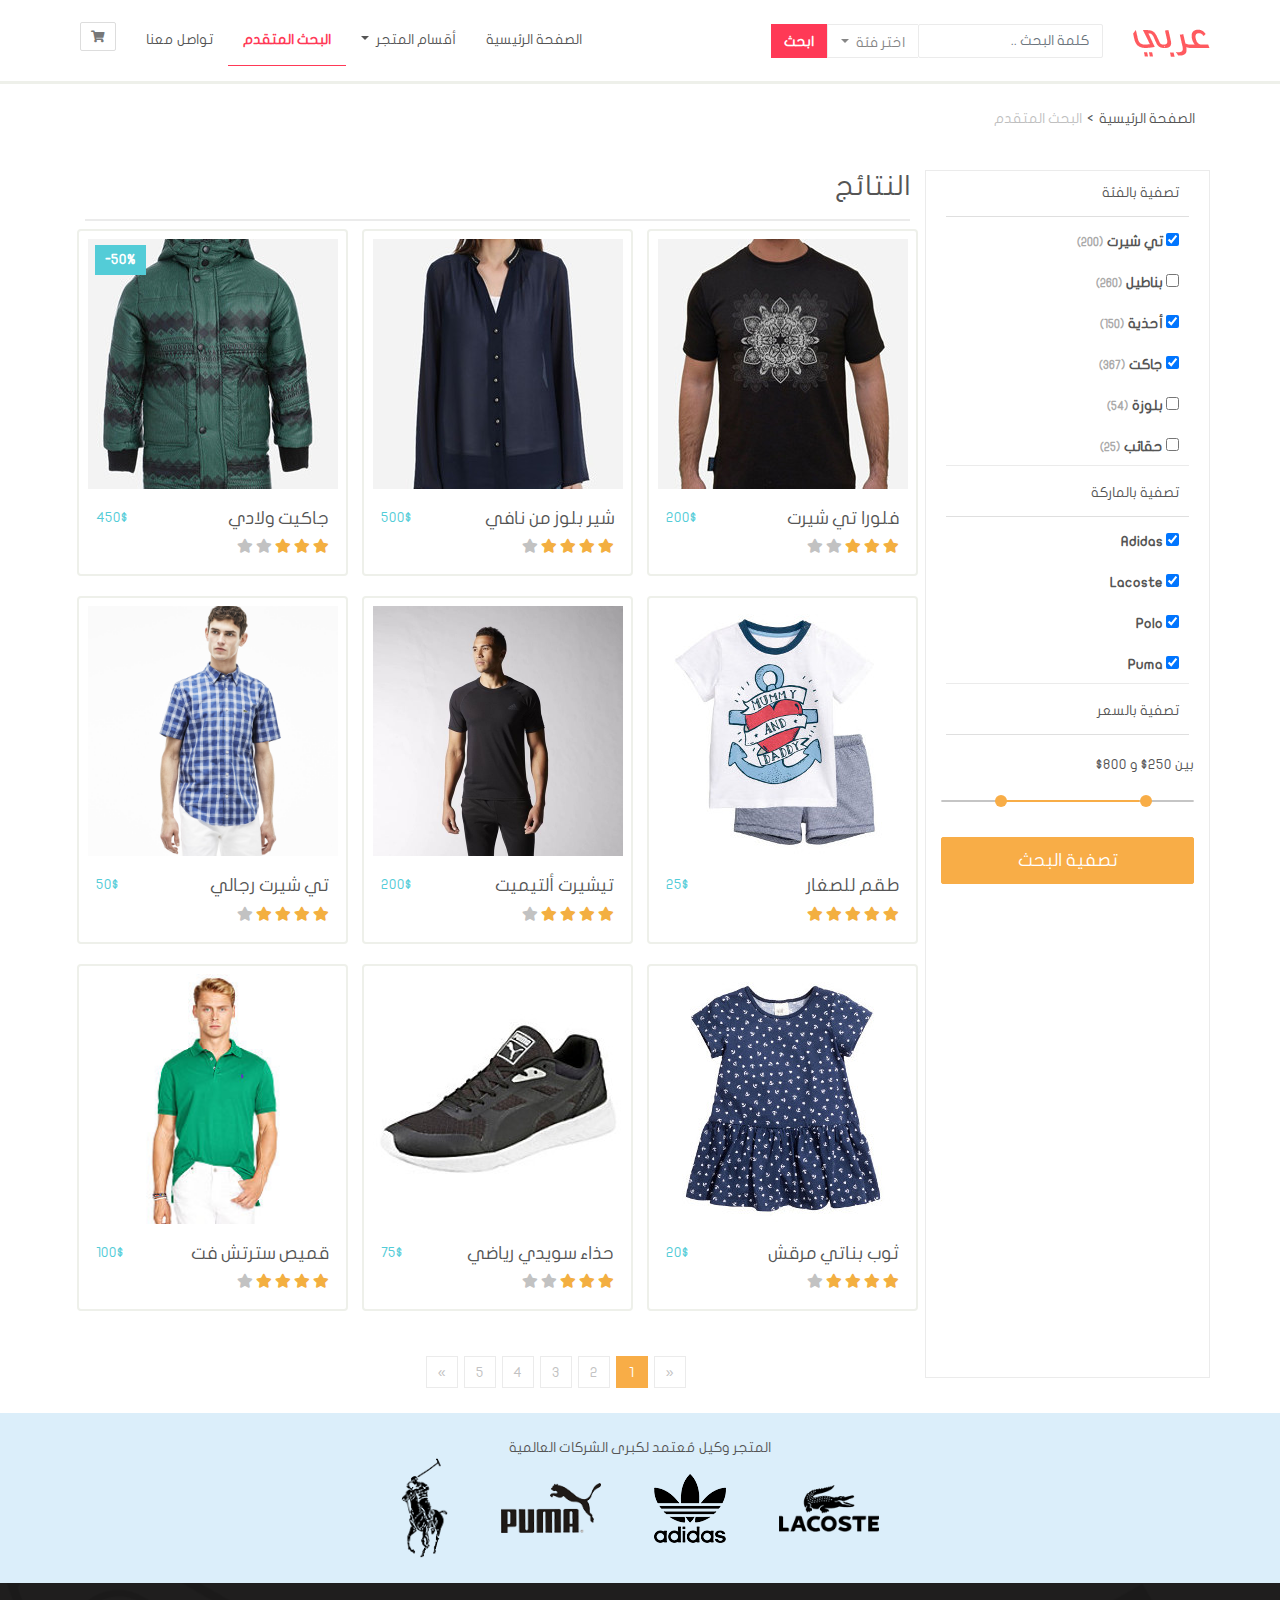
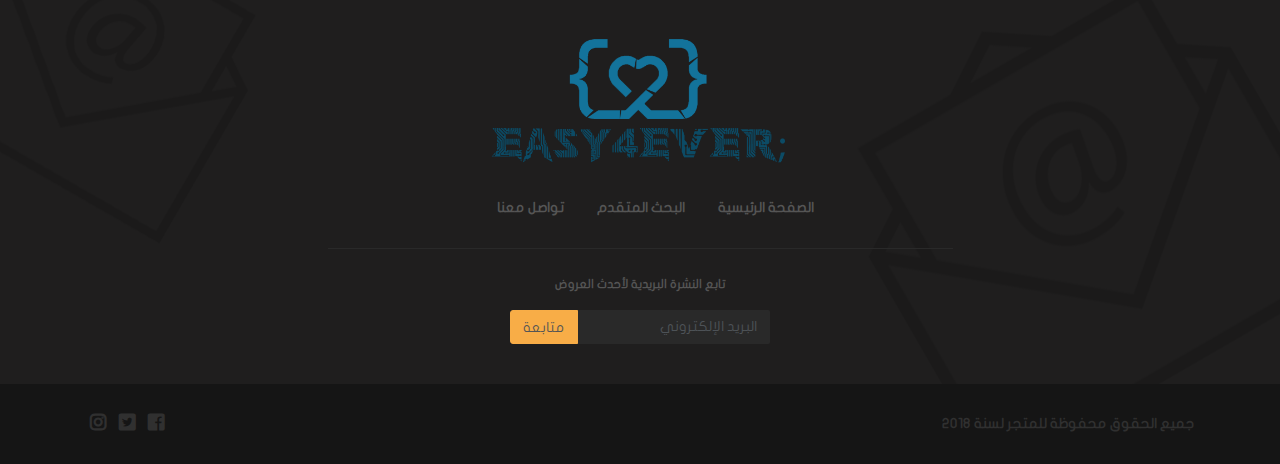
<file: Projects/Shopping/search.html>
<!DOCTYPE html>
<html lang="ar" dir="rtl">

<head>
    <meta charset="utf-8">
    <title>متجر عربي | البحث المتقدم</title>
    <meta name="viewport" content="width=device-width, initial-scale=1">

    <link rel="stylesheet" href="./css/bootstrap.css">
    <link rel="stylesheet" href="/css/jquery-ui.css">
    <link rel="stylesheet" href="./css/fontawesome-all.css">
    <link rel="stylesheet" href="./css/style.css">
</head>

<body>
    <div class="container-fluid">
        <!--الشريط العلوي-->
        <div class="row">
            <nav class="navbar navbar-expand-lg custom-navbar">
                <div class="container">
                    <div class="navbar-header">
                        <button class="navbar-toggler btn custom-btn btn-icon collapsed" data-toggle="collapse"
                            data-target="#navbar-collapsed-menu">
                            <i class="fa fa-bars"></i>
                        </button>
                        <a href="checkout.html" class="navbar-toggler btn custom-btn btn-icon">
                            <i class="fa fa-shopping-cart"></i>
                        </a>

                        <a href="." class="navbar-brand">
                            <img src="images/logo.png" alt="متجر عربي">
                        </a>
                    </div>
                    <form class="form-inline">
                        <input class="form-control custom-form-control" type="search" placeholder="كلمة البحث ..">
                        <div class="dropdown categories">
                            <a class="nav-link dropdown-toggle custom-btn" href="#" id="navbarDropdown" role="button"
                                data-toggle="dropdown" aria-expanded="false">
                                اختر فئة
                            </a>
                            <ul class="dropdown-menu custom-dropdown-menu">
                                <li>
                                    <div class="checkbox">
                                        <label>
                                            <input type="checkbox" name="search-category" value="men">
                                            رجالي
                                        </label>
                                    </div>
                                </li>
                                <li>
                                    <div class="checkbox">
                                        <label>
                                            <input type="checkbox" name="search-category" value="women">
                                            نسائي
                                        </label>
                                    </div>
                                </li>
                                <li>
                                    <div class="checkbox">
                                        <label>
                                            <input type="checkbox" name="search-category" value="kids">
                                            أطفال
                                        </label>
                                    </div>
                                </li>
                            </ul>
                        </div>
                        <button class="btn custom-btn-primary" type="submit">ابحث</button>
                    </form>
                    <div class="collapse navbar-collapse" id="navbar-collapsed-menu">
                        <ul class="navbar-nav ml-auto">
                            <li class="nav-item">
                                <a class="nav-link" href=".">الصفحة الرئيسية</a>
                            </li>
                            <li class="nav-item dropdown">
                                <a class="nav-link dropdown-toggle" href="#" id="navbarDropdown" role="button"
                                    data-toggle="dropdown" aria-expanded="false">
                                    أقسام المتجر
                                </a>
                                <ul class="dropdown-menu custom-dropdown-menu">
                                    <li>
                                        <a class="dropdown-item" href="#">رجالي</a>
                                    </li>
                                    <li>
                                        <a class="dropdown-item" href="#">نسائي</a>
                                    </li>
                                    <li>
                                        <a class="dropdown-item" href="#">أطفال</a>
                                    </li>
                                </ul>
                            </li>
                            <li class="nav-item active">
                                <a class="nav-link" href="search.html">البحث المتقدم</a>
                            </li>
                            <li class="nav-item">
                                <a class="nav-link" href="contact.html">تواصل معنا</a>
                            </li>
                            <li class="d-none d-lg-block">
                                <a href="checkout.html" id="btn-shopping-cart" class="btn custom-btn btn-icon"
                                    title="عربة الشراء" data-toggle="tooltip" data-placement="bottom">
                                    <i class="fas fa-shopping-cart"></i>
                                </a>
                            </li>
                        </ul>
                    </div>
                </div>
            </nav>
        </div>
        <!--نهاية الشريط العلوي-->

        <!-- المحتوى -->
        <div class="row">
            <div class="container">
                <!--عناصر التنقل الفرعية-->
                <ol class="breadcrumb custom-breadcrumb">
                    <li><a href=".">الصفحة الرئيسية</a></li>
                    <li class="active">البحث المتقدم</li>
                </ol>
                <!--نهاية عناصر التنقل الفرعية-->


                <!--خيارات البحث ونتائجه-->
                <div class="row">

                    <!--عمود خيارات البحث-->
                    <form id="form-advanced-search" class="col-12 col-lg-3">
                        <div class="row">

                            <!--التصفية حسب الفئة-->
                            <div class="col-lg-12 col-md-4 col-6">
                                <div id="search-by-category" class="card custom-panel">
                                    <div class="card-header">تصفية بالفئة</div>
                                    <!--عناصر الفئيات-->
                                    <div class="list-group custom-list-group">
                                        <!--الفئة الاولى-->
                                        <div class="list-group-item">
                                            <input type="checkbox" id="category_tshirt" name="category_tshirt" checked>
                                            <label for="category_tshirt">تي شيرت</label>
                                            <small class="custom-text-muted font-weight-bold">(200)</small>
                                        </div>
                                        <!--نهاية الاولى-->

                                        <!--الفئة الثاني-->
                                        <div class="list-group-item">
                                            <input type="checkbox" id="category_trouser" name="category_tshirt">
                                            <label for="category_trouser">بناطيل</label>
                                            <small class="custom-text-muted font-weight-bold">(260)</small>
                                        </div>
                                        <!--نهاية الثاني-->

                                        <!--الفئة الثالث-->
                                        <div class="list-group-item">
                                            <input type="checkbox" id="category_shoes" name="category_tshirt" checked>
                                            <label for="category_shoes">أحذية</label>
                                            <small class="custom-text-muted font-weight-bold">(150)</small>
                                        </div>
                                        <!--نهاية الثالث-->

                                        <!--الفئة الرابع-->
                                        <div class="list-group-item">
                                            <input type="checkbox" id="category_jacket" name="category_tshirt" checked>
                                            <label for="category_jacket">جاكت</label>
                                            <small class="custom-text-muted font-weight-bold">(367)</small>
                                        </div>
                                        <!--نهاية الرابع-->

                                        <!--الفئة الخامس-->
                                        <div class="list-group-item">
                                            <input type="checkbox" id="category_blouse" name="category_tshirt">
                                            <label for="category_blouse">بلوزة</label>
                                            <small class="custom-text-muted font-weight-bold">(54)</small>
                                        </div>
                                        <!--نهاية الخامس-->

                                        <!--الفئة السادس-->
                                        <div class="list-group-item">
                                            <input type="checkbox" id="category_bags" name="category_tshirt">
                                            <label for="category_bags">حقائب</label>
                                            <small class="custom-text-muted font-weight-bold">(25)</small>
                                        </div>
                                        <!--نهاية السادس-->

                                    </div>
                                    <!--نهاية عناصر الفئيات-->
                                </div>
                            </div>
                            <!--نهاية التصفية حسب الفئة-->

                            <!--التصفية حسب الماركة-->
                            <div class="col-lg-12 col-md-4 col-6">
                                <div class="card custom-panel">
                                    <div class="card-header">تصفية بالماركة</div>
                                    <!--الماركات-->
                                    <div class="list-group custom-list-group">
                                        <!--الماركة الأولى-->
                                        <div class="list-group-item">
                                            <label class="font-weight-bold">
                                                <input type="checkbox" name="brand_adidas" checked>
                                                Adidas
                                            </label>
                                        </div>
                                        <!--نهاية الماركة الأولى-->

                                        <!--الماركة الثانية-->
                                        <div class="list-group-item">
                                            <label class="font-weight-bold">
                                                <input type="checkbox" name="brand_lacoste" checked>
                                                Lacoste
                                            </label>
                                        </div>
                                        <!--نهاية الماركة الثانية-->

                                        <!--الماركة الثالثة-->
                                        <div class="list-group-item">
                                            <label class="font-weight-bold">
                                                <input type="checkbox" name="brand_polo" checked>
                                                Polo
                                            </label>
                                        </div>
                                        <!--نهاية الماركة الثالثة-->

                                        <!--الماركة الرابعة-->
                                        <div class="list-group-item">
                                            <label class="font-weight-bold">
                                                <input type="checkbox" name="brand_puma" checked>
                                                Puma
                                            </label>
                                        </div>
                                        <!--نهاية الماركة الرابعة-->

                                    </div>
                                    <!--نهاية الماركات-->
                                </div>
                            </div>
                            <!--نهاية التصفية حسب الماركة-->

                            <!--التصفية حسب السعر-->
                            <div class="col-lg-12 col-md-4">
                                <div class="card custom-panel">
                                    <div class="card-header">تصفية بالسعر</div>
                                </div>
                                <div>
                                    بين
                                    <span id="price-min">250</span>$
                                    و
                                    <span id="price-max">800</span>$
                                    <br>
                                    <div id="price-range"></div>
                                </div>
                            </div>
                            <!--نهاية التصفية حسب السعر-->

                            <!--زر إرسال النموذج-->
                            <div class="col-12">
                                <button type="submit"
                                    class="btn-primary custom-btn custom-btn-primary2 btn-block btn-lg">تصفية
                                    البحث</button>
                            </div>
                            <!--نهاية زر إرسال النموذج-->

                        </div>
                    </form>
                    <!--نهاية عمود خيارات البحث-->

                    <!--عمود نتائج البحث-->
                    <div id="search-results" class="col-12 col-lg-9">
                        <h3 class="custom-heading heading-with-border-bottom">النتائج</h3>
                        
                        <div class="row">
                            <!--المنتج الاول-->
                            <div class="col-12 col-md-4">
                                <div class="card custom-thumbnail">
                                    <div class="overlay">
                                        <button class="btn custom-btn btn-secondary add-to-cart-btn"
                                            data-add-to-cart="">
                                            إضافة للعربة
                                            <i class="fa fa-cart-plus"></i>
                                        </button>
                                    </div>
                                    <img src="images/most_sold_2.jpg" alt="فلورا تي شيرت">
                                    <div class="card-body">
                                        <div class="clearfix">
                                            <h4 class="float-left">فلورا تي شيرت</h4>
                                            <div class="price float-right">
                                                200$
                                            </div>
                                        </div>
                                        <div class="clearfix">
                                            <div class="rating float-left">
                                                <i class="fa fa-star active"></i>
                                                <i class="fa fa-star active"></i>
                                                <i class="fa fa-star active"></i>
                                                <i class="fa fa-star"></i>
                                                <i class="fa fa-star"></i>
                                            </div>
                                            <button
                                                class="float-right btn btn-default custom-btn add-to-cart-btn d-block d-lg-none"
                                                data-add-to-cart="">
                                                إضافة للعربة
                                                <i class="fa fa-cart-plus"></i>
                                            </button>
                                        </div>
                                    </div>
                                </div>
                            </div>
                            <!--نهاية المنتج الاول-->

                            <!--المنتج الثاني-->
                            <div class="col-12 col-md-4">
                                <div class="card custom-thumbnail">
                                    <div class="overlay">
                                        <button class="btn custom-btn btn-secondary add-to-cart-btn"
                                            data-add-to-cart="">
                                            إضافة للعربة
                                            <i class="fa fa-cart-plus"></i>
                                        </button>
                                    </div>
                                    <img src="images/most_sold_1.jpg" alt="شير بلوز من نافي">
                                    <div class="card-body">
                                        <div class="clearfix">
                                            <h4 class="float-left">شير بلوز من نافي</h4>
                                            <div class="price float-right">
                                                500$
                                            </div>
                                        </div>
                                        <div class="clearfix">
                                            <div class="rating float-left">
                                                <i class="fa fa-star active"></i>
                                                <i class="fa fa-star active"></i>
                                                <i class="fa fa-star active"></i>
                                                <i class="fa fa-star active"></i>
                                                <i class="fa fa-star"></i>
                                            </div>
                                            <button
                                                class="float-right btn btn-default custom-btn add-to-cart-btn d-block d-lg-none"
                                                data-add-to-cart="">
                                                إضافة للعربة
                                                <i class="fa fa-cart-plus"></i>
                                            </button>
                                        </div>
                                    </div>
                                </div>
                            </div>
                            <!--نهاية المنتج الثاني-->

                            <!--المنتج الثالث-->
                            <div class="col-12 col-md-4">
                                <div class="card custom-thumbnail">
                                    <div class="sale">50%</div>
                                    <div class="overlay">
                                        <button class="btn custom-btn btn-secondary add-to-cart-btn"
                                            data-add-to-cart="">
                                            إضافة للعربة
                                            <i class="fa fa-cart-plus"></i>
                                        </button>
                                    </div>
                                    <img src="images/most_sold_3.jpg" alt="جاكيت ولادي">
                                    <div class="card-body">
                                        <div class="clearfix">
                                            <h4 class="float-left">جاكيت ولادي</h4>
                                            <div class="price float-right">
                                                450$
                                            </div>
                                        </div>
                                        <div class="clearfix">
                                            <div class="rating float-left">
                                                <i class="fa fa-star active"></i>
                                                <i class="fa fa-star active"></i>
                                                <i class="fa fa-star active"></i>
                                                <i class="fa fa-star"></i>
                                                <i class="fa fa-star"></i>
                                            </div>
                                            <button
                                                class="float-right btn btn-default custom-btn add-to-cart-btn d-block d-lg-none"
                                                data-add-to-cart="">
                                                إضافة للعربة
                                                <i class="fa fa-cart-plus"></i>
                                            </button>
                                        </div>
                                    </div>
                                </div>
                            </div>
                            <!--نهاية المنتج الثالث-->

                            <!--المنتج الرابع-->
                            <div class="col-12 col-md-4">
                                <div class="card custom-thumbnail">
                                    <div class="overlay">
                                        <button class="btn custom-btn btn-secondary add-to-cart-btn"
                                            data-add-to-cart="">
                                            إضافة للعربة
                                            <i class="fa fa-cart-plus"></i>
                                        </button>
                                    </div>
                                    <img src="images/hm_3.jpg" alt="طقم للصغار">
                                    <div class="card-body">
                                        <div class="clearfix">
                                            <h4 class="float-left">طقم للصغار</h4>
                                            <div class="price float-right">
                                                25$
                                            </div>
                                        </div>
                                        <div class="clearfix">
                                            <div class="rating float-left">
                                                <i class="fa fa-star active"></i>
                                                <i class="fa fa-star active"></i>
                                                <i class="fa fa-star active"></i>
                                                <i class="fa fa-star active"></i>
                                                <i class="fa fa-star active"></i>
                                            </div>
                                            <button
                                                class="float-right btn btn-default custom-btn add-to-cart-btn d-block d-lg-none"
                                                data-add-to-cart="">
                                                إضافة للعربة
                                                <i class="fa fa-cart-plus"></i>
                                            </button>
                                        </div>
                                    </div>
                                </div>
                            </div>
                            <!--نهاية المنتج الرابع-->

                            <!--المنتج الخامس-->
                            <div class="col-12 col-md-4">
                                <div class="card custom-thumbnail">
                                    <div class="overlay">
                                        <button class="btn custom-btn btn-secondary add-to-cart-btn"
                                            data-add-to-cart="">
                                            إضافة للعربة
                                            <i class="fa fa-cart-plus"></i>
                                        </button>
                                    </div>
                                    <img src="images/adidas_4.jpg" alt="تيشيرت ألتيميت">
                                    <div class="card-body">
                                        <div class="clearfix">
                                            <h4 class="float-left">تيشيرت ألتيميت</h4>
                                            <div class="price float-right">
                                                200$
                                            </div>
                                        </div>
                                        <div class="clearfix">
                                            <div class="rating float-left">
                                                <i class="fa fa-star active"></i>
                                                <i class="fa fa-star active"></i>
                                                <i class="fa fa-star active"></i>
                                                <i class="fa fa-star active"></i>
                                                <i class="fa fa-star"></i>
                                            </div>
                                            <button
                                                class="float-right btn btn-default custom-btn add-to-cart-btn d-block d-lg-none"
                                                data-add-to-cart="">
                                                إضافة للعربة
                                                <i class="fa fa-cart-plus"></i>
                                            </button>
                                        </div>
                                    </div>
                                </div>
                            </div>
                            <!--نهاية المنتج الخامس-->

                            <!--المنتج السادس-->
                            <div class="col-12 col-md-4">
                                <div class="card custom-thumbnail">
                                    <div class="overlay">
                                        <button class="btn custom-btn btn-secondary add-to-cart-btn"
                                            data-add-to-cart="">
                                            إضافة للعربة
                                            <i class="fa fa-cart-plus"></i>
                                        </button>
                                    </div>
                                    <img src="images/lacoste_1.jpg" alt="تي شيرت رجالي">
                                    <div class="card-body">
                                        <div class="clearfix">
                                            <h4 class="float-left">تي شيرت رجالي</h4>
                                            <div class="price float-right">
                                                50$
                                            </div>
                                        </div>
                                        <div class="clearfix">
                                            <div class="rating float-left">
                                                <i class="fa fa-star active"></i>
                                                <i class="fa fa-star active"></i>
                                                <i class="fa fa-star active"></i>
                                                <i class="fa fa-star active"></i>
                                                <i class="fa fa-star"></i>
                                            </div>
                                            <button
                                                class="float-right btn btn-default custom-btn add-to-cart-btn d-block d-lg-none"
                                                data-add-to-cart="">
                                                إضافة للعربة
                                                <i class="fa fa-cart-plus"></i>
                                            </button>
                                        </div>
                                    </div>
                                </div>
                            </div>
                            <!--نهاية المنتج السادس-->

                            <!--المنتج السابع-->
                            <div class="col-12 col-md-4">
                                <div class="card custom-thumbnail">
                                    <div class="overlay">
                                        <button class="btn custom-btn btn-secondary add-to-cart-btn"
                                            data-add-to-cart="">
                                            إضافة للعربة
                                            <i class="fa fa-cart-plus"></i>
                                        </button>
                                    </div>
                                    <img src="images/hm_2.jpg" alt="ثوب بناتي مرقش">
                                    <div class="card-body">
                                        <div class="clearfix">
                                            <h4 class="float-left">ثوب بناتي مرقش</h4>
                                            <div class="price float-right">
                                                20$
                                            </div>
                                        </div>
                                        <div class="clearfix">
                                            <div class="rating float-left">
                                                <i class="fa fa-star active"></i>
                                                <i class="fa fa-star active"></i>
                                                <i class="fa fa-star active"></i>
                                                <i class="fa fa-star active"></i>
                                                <i class="fa fa-star"></i>
                                            </div>
                                            <button
                                                class="float-right btn btn-default custom-btn add-to-cart-btn d-block d-lg-none"
                                                data-add-to-cart="">
                                                إضافة للعربة
                                                <i class="fa fa-cart-plus"></i>
                                            </button>
                                        </div>
                                    </div>
                                </div>
                            </div>
                            <!--نهاية المنتج السابع-->

                            <!--المنتج الثامن-->
                            <div class="col-12 col-md-4">
                                <div class="card custom-thumbnail">
                                    <div class="overlay">
                                        <button class="btn custom-btn btn-secondary add-to-cart-btn"
                                            data-add-to-cart="">
                                            إضافة للعربة
                                            <i class="fa fa-cart-plus"></i>
                                        </button>
                                    </div>
                                    <img src="images/puma_1.jpg" alt="حذاء سويدي رياضي">
                                    <div class="card-body">
                                        <div class="clearfix">
                                            <h4 class="float-left">حذاء سويدي رياضي</h4>
                                            <div class="price float-right">
                                                75$
                                            </div>
                                        </div>
                                        <div class="clearfix">
                                            <div class="rating float-left">
                                                <i class="fa fa-star active"></i>
                                                <i class="fa fa-star active"></i>
                                                <i class="fa fa-star active"></i>
                                                <i class="fa fa-star"></i>
                                                <i class="fa fa-star"></i>
                                            </div>
                                            <button
                                                class="float-right btn btn-default custom-btn add-to-cart-btn d-block d-lg-none"
                                                data-add-to-cart="">
                                                إضافة للعربة
                                                <i class="fa fa-cart-plus"></i>
                                            </button>
                                        </div>
                                    </div>
                                </div>
                            </div>
                            <!--نهاية المنتج الثامن-->

                            <!--المنتج التاسع-->
                            <div class="col-12 col-md-4">
                                <div class="card custom-thumbnail">
                                    <div class="overlay">
                                        <button class="btn custom-btn btn-secondary add-to-cart-btn"
                                            data-add-to-cart="">
                                            إضافة للعربة
                                            <i class="fa fa-cart-plus"></i>
                                        </button>
                                    </div>
                                    <img src="images/polo_2.jpg" alt="قميص سترتش فت">
                                    <div class="card-body">
                                        <div class="clearfix">
                                            <h4 class="float-left">قميص سترتش فت</h4>
                                            <div class="price float-right">
                                                100$
                                            </div>
                                        </div>
                                        <div class="clearfix">
                                            <div class="rating float-left">
                                                <i class="fa fa-star active"></i>
                                                <i class="fa fa-star active"></i>
                                                <i class="fa fa-star active"></i>
                                                <i class="fa fa-star active"></i>
                                                <i class="fa fa-star"></i>
                                            </div>
                                            <button
                                                class="float-right btn btn-default custom-btn add-to-cart-btn d-block d-lg-none"
                                                data-add-to-cart="">
                                                إضافة للعربة
                                                <i class="fa fa-cart-plus"></i>
                                            </button>
                                        </div>
                                    </div>
                                </div>
                            </div>
                            <!--نهاية المنتج التاسع-->
                        </div>

                        <div class="col-lg-9 offset-lg-3">
                            <nav id="search-pagination">
                                <ul class="pagination custom-pagination">
                                    <li><a href="#">&laquo;</a></li>
                                    <li class="active"><a href="#">1</a></li>
                                    <li><a href="#">2</a></li>
                                    <li><a href="#">3</a></li>
                                    <li><a href="#">4</a></li>
                                    <li><a href="#">5</a></li>
                                    <li><a href="#">&raquo;</a></li>
                                </ul>
                            </nav>
                        </div>
                    </div>
                    <!--نهاية عمود نتائج البحث-->

                </div>
                <!--نهاية خيارات البحث ونتائجه-->
            </div>
        </div>

        <!--تذليل الصفحة-->
        <div id="footer" class="row">

            <!--القسم الأول الوكلاء المعتمدين-->
            <div id="brand-logos" class="col-12 text-center">
                <span>المتجر وكيل مُعتمد لكبرى الشركات العالمية</span>
                <div class="img-container">
                    <img src="./images/lacoste.png" alt="Lacoste">
                    <img src="./images/adidas.png" alt="Adidas">
                    <img src="./images/puma.png" alt="Puna">
                    <img src="./images/polo.png" alt="Polo">
                </div>
            </div>

            <!--القسم الثاني إشتراكات بالبريد-->
            <div id="footer-nav">
                <div class="container-fluid text-center">
                    <div class="footer-logo">
                        <a href="../../index.html">
                            <img src="./images/logo_footer.png" alt="عربي" height="135" width="300">
                        </a>
                    </div>
                    <div id="footer-nav-links" class="col-12 d-none d-md-block">
                        <a href=".">الصفحة الرئيسية</a>
                        <a href="./search.html">البحث المتقدم</a>
                        <a href="./contact.html">تواصل معنا</a>
                    </div>
                    <div id="newsletter" class="col-12 col-md-6 offset-md-3">
                        <form class="form">
                            <label for="footer-email">
                                تابع النشرة البريدية لأحدث العروض
                            </label>
                            <br>
                            <div class="input-group">
                                <input id="footer-email" class="form-control custom-form-control" type="email"
                                    placeholder="البريد الإلكتروني" name="email" required>
                                <div class="input-group-btn">
                                    <button type="submit" class="btn btn-primary custom-btn custom-btn-primary2">
                                        متابعة
                                    </button>
                                </div>
                            </div>
                        </form>
                    </div>
                </div>
            </div>

            <!--القسم الثالث تواصل معنى وحقوق الموقع-->
            <div id="footer-copyright-social" class="col-12">
                <div class="container">
                    <div class="clearfix">
                        <div id="copyright" class="float-left">
                            جميع الحقوق محفوظة للمتجر لسنة 2018
                        </div>
                        <div id="social-icons" class="float-right">
                            <a href="https://www.facebook.com">
                                <i class="fab fa-facebook-square fa-lg"></i>
                            </a>
                            <a href="https://www.twitter.com">
                                <i class="fab fa-twitter-square fa-lg"></i>
                            </a>
                            <a href="https://www.instagram.com">
                                <i class="fab fa-instagram fa-lg"></i>
                            </a>
                        </div>
                    </div>
                </div>
            </div>
        </div>
        <!--نهاية تذليل الصفحة-->

    </div>

    <script src="./js/jquery-slim.min.js"></script>
    <script src="./js/popper.min.js"></script>
    <script src="./js/bootstrap.js"></script>

    <!--تعريف مكتبة JqueryUI-->
    <script src="./js/jquery-1.12.4.js"></script>
    <script src="./js/jquery-ui.js"></script>
    <script src="./js/jquery.ui.touch-punch.js"></script>

    <script src="./js/script.js"></script>

    <script>
        $(document).ready(function () {
            $("#price-range").slider({
                range: true,
                min: 50,
                max: 1000,
                step: 50,
                values: [250, 800],
                slide: function (event, ui) {
                    $("#price-min").text(ui.values[0]);
                    $("#price-max").text(ui.values[1]);
                }
            });
        });
    </script>
</body>

</html>
</file>
<file: css/style.css>
@font-face{font-family:"JF flat Regular";src:url(../fonts/JF-Flat-regular.eot);src:url(../fonts/JF-Flat-regular.eot?#iefix) format('embedded-opentype'),url('../fonts/JF-Flat-regular.svg#JF Flat Regular') format('svg'),url(../fonts/JF-Flat-regular.woff) format('woff'),url(../fonts/JF-Flat-regular.ttf) format('truetype');font-weight:400;font-style:normal}html{height:100%}body{font-family:"JF Flat Regular",'Segoe UI',Tahoma,Geneva,Verdana,sans-serif;font-size:14px;color:#555;background-color:transparent;line-height:1.42857143;display:grid;height:105%}.background-page{background-image:linear-gradient(-60deg,#8d98ab,#c2d3ef,#8d98ab);height:100%;background-position:center;background-repeat:no-repeat;background-size:cover}.top-row{margin-top:80px}.hr-top{margin-top:30px}.custom-header{color:#12749b;font-size:25px;text-align:center}.custom-underline{border-bottom:1px solid #47474749}.custom-project{margin-top:20px}.custom-project img{height:400px;position:absolute;top:-80px}.custom-project a{text-decoration:none;color:#c2d3ef;border:1px solid #eee;display:flex;align-items:center;justify-content:center;height:50px;width:170px;background-color:#555;box-shadow:5px 3px 3px #575757;border-radius:10%;font-size:20px;font-weight:700}.custom-project a:hover{color:#c2d3ef;background-color:#5a7ead}.custom-last-row{margin-top:120px}.custom-text{text-align:center;font-size:15pt;font-weight:400}@media (max-width:991px){.frist-project-div{margin-bottom:30px}}@media (max-width:600px){.img-boy-small{display:none}}
</file>
<file: Projects/Company/css/style.css>
@import './cairo-font.css';

body{
    font-family: 'Cairo Regular',Cambria, Cochin, Georgia, Times, 'Times New Roman', serif;
}

.custom-navbar{
    background-color: white;
    border: none;
    font-weight: bold;
    border-bottom: 1px solid #EEE;
    padding-top: 10px;
    padding-bottom: 20px;
    margin-bottom: 0px;
}

.custom-navbar .navbar-brand{
    padding: 0px;
}

.custom-navbar .navbar-nav .active a{
    color: #FF7766;
    background-color: White;
    border-bottom: 1px solid #FF7766;
}

.custom-navbar .navbar-nav > li > a{
    transition-property: background-color;
    transition-duration: 0.3s;
}

.custom-navbar .navbar-nav > li > a:hover{
    color: #FF7766;
    background-color: #EEE;
}

#carousel-about{
    height: 450px;
}

#carousel-about .item img{
    height: 450px;
    width: 100%;
}

#carousel-about .container-fluid{
    padding: 0px;
}

.overlay{
    position: absolute;
    background-color: rgba(65,155,155,0.5);
    height: 100%;
    width: 100%;
    display: flex;
    flex-flow: column;
    align-items: center;
    justify-content: center;
}

.title1{
    font-size: 250%;
    font-weight: bold;
    color: white;
}

.title2{
    font-size: 130%;
    font-weight: bold;
    color: #EEE;
    width: 60%;
    line-height: 2em;
    margin-top: 25px;
    margin-bottom: 25px;
    text-align: center;
}

.custom-btn{
    padding: 10px 20px;
    color: #FF7766;
    font-size: 80%;
    font-weight: bold;
    outline: none;
    margin-bottom: 10px;
    margin-top: 5px;
}

#carousel-about .custom-carousel-indicators li{
    height: 15px;
    width: 15px;
    margin-right: 5px;
}

#carousel-about .custom-carousel-indicators li.active{
    height: 17px;
    width: 17px;
    border: 3px solid white;
}

.custom-carousel-indicators{
    padding: 0px;
}

.center{
    text-align: center;
    margin-bottom: 15px;
}

h2{
    font-weight: bolder;
    margin-top: 35px;
    margin-bottom: 35px;
}

.custom-paragraph{
    line-height: 2em;
    margin: 10px 20%;
}

.custom-btn-main{
    background-color: #FF7766;
    color: white;
    width: 250px;
    padding: 20px;
    margin-top: 10px;
    border: 1px solid white;
    font-weight: bold;
}

.custom-btn-main:hover,
.custom-btn-main:focus,
.custom-btn-main:active,
.custom-btn-main:focus:active{
    background-color: #FF7766;
    color: #363636;
    border: 1px solid white;
}

#latest-projects{
    background-color: #FFFFCC;
}

#latest-company-projects{
    width: 80%;
    left: 10%;
}

.project-thumbnail{
    position: relative;
    width: 300px;
    height: 175px;
    right: calc((100% - 300px) / 2);
}

.project-thumbnail > img{
    width: 100%;
    height: 100%;
}

.project-thumbnail-overlay{
    position: absolute;
    background: rgba(65,155,155,0.5);
    top: 0;
    width: 100%;
    height: 100%;
    color: white;
    padding: 2%;
    display: none;
}

.custom-title{
    margin-bottom: 15px;
    font-weight: bold;
    font-size: 18px;
}

.carousel-inner-custom{
    left: 5%;
}

.custom-last-project{
    left: 15px;
}

.project-category{
    position: absolute;
    background: rgba(240,240,240,0.75);
    padding: 10px;
    left: 0;
    top:5px;
    border-top-right-radius: 10px;
    border-bottom-right-radius: 10px;
    font-weight: bold;
    box-shadow: 5px 5px 20px #363636;
}

.custom-carousel-control.right,
.custom-carousel-control.left{
    background: transparent;
    color: #363636;
    text-shadow: none;
    width: 0;
}

.custom-carousel-control > i{
    position: absolute;
    top: calc(50% - 20px);
}

.custom-carousel-control.right > i{
    right: 10px;
}

.custom-carousel-control.left > i{
    left: 10px;
}

.custom-img{
    border-radius: 10px;
    margin: 15px 10px;
}


.custom-title1{
    font-size: 120%;
    font-weight: bold;
    margin-bottom: 15px;
}

.custom-title2{
    font-weight: bold;
    margin-bottom: 15px;
    color: #969696;
}

#clients{
    background-color: #429B9B;
    padding-bottom: 20px;
}

.custom-heading{
    color: white;
}

.client{
    background-color: white;
    width: 165px;
    height: 75px;
    margin-left: 10px;
    margin-bottom: 5px;
}

.img1{
    position: absolute;
    top: 0;
    bottom: 0;
    left: 0;
    right: 0;
    margin: auto;
}

.clients-logo{
    display: flex;
    align-items: center;
    justify-content: center;
}

.custom-thumbnail{
    border: none;
    padding: 0;
    margin-left: 0;
    margin-right: 0;
    margin-top: 10px;
}

.custom-thumbnail >img{
    width: 100%;
}

.custom-caption{
    border: 1px solid #CCC;
    border-radius: 5px;
    width: 90%;
    position: relative;
    right: 5%;
    top: -20px;
    background-color: white;
    text-align: right;
}

h4{
    font-weight: bold;
    margin-bottom: 10px;
}

.custom-btn-blog{
    border: 1px solid #FF7766;
    font-size: 14px;
}

.custom-btn-blog:hover,
.custom-btn-blog:focus{
    background-color: #FF7766;
    color: white;
}

#footer{
    height: 450px;
    background-color: #393939;
    margin: 0;
}

#footer >img{
    margin-top: 30px;
}

#footer h2{
    color: #EEE;
    font-size: 150%;
}

#footer-nav-links a{
    text-decoration: none;
    color: #BBB;
    margin-left: 15px;
    font-size: 90%;
}

#footer-nav-links a:hover,
#footer-nav-links a:focus{
    color: #EEE;
}

#footer-nav-links{
    margin-bottom: 30px;
}

#footer hr{
    width: 60%;
    border-top: 2px solid #464646;
    margin-top: 20px;
    margin-bottom: 40px;
}

#footer .hr-small{
    border-top: 3px solid #EEE;
    width: 5%;
}

.custom-label{
    color:white;
    margin-bottom: 15px;
}

#footer input{
    background-color: #202020;
    border: 0px;
    border-radius: 1px;
}

#footer input:focus{
    border-color: #EEE;
    box-shadow: 0 0 2px #EEE;
    transition-property: border-color, box-shadow;
    transition-duration: 0.3s;
}

#footer .custom-btn-footer{
    color: #363636;
    background-color: #EEE;
    border: 1px solid #EEE;
    font-weight: bold;
    border-radius: 1px;
}

#footer .custom-btn-footer:hover,
#footer .custom-btn-footer:focus,
#footer .custom-btn-footer:active,
#footer .custom-btn-footer:focus:active{
    color: #EEE;
    background-color: #363636;
    outline: none;
    border: 1px solid #EEE;
    transition-property: background-color,border;
    transition-duration: 0.3s;
}

#footer .copyright{
    color: #969696;
}

@media (max-width: 991px){
    .custom-project{
        height: 225px;
    }
    .custom-last-project{
        left: 0px;
    }

    .project-thumbnail{
        right: 0;
    }

    .overlay .title1{
        text-align: center;
        margin-bottom: 25px;
    }
    .overlay .title2{
        width: 90%;
    }
    .overlay .custom-btn{
        display: none;
    }
    .custom-paragraph{
        margin: 0;
    }
    .project-thumbnail{
        width: 100%;
        margin-bottom: 10px;
    }
    .clients-logo{
        flex-flow: column;
    }

}
</file>
<file: Projects/Shopping/css/style.css>
@import url(./old-style.css);.custom-table th,.custom-table td{padding:15px;border-bottom:1px solid #EBEBEB;border-top:1px solid #EBEBEB;font-size:120%}.custom-table th:first-child,.custom-table td:first-child{width:50%}.custom-table th:not(:first-child),.custom-table td:not(:first-child){text-align:center}.custom-table th{color:#C2C2C2;font-weight:normal}.custom-table th:first-child{padding-right:20px}.custom-table tfoot td{border-bottom:none;font-size:150%}.ui-slider{margin:25px 0 35px;height:2px;background:#c5c5c5}.ui-slider .ui-slider-handle{background-color:#F8AD47;border:none;border-radius:50%;height:12px;width:12px;top:-6px}.ui-slider .ui-slider-range{border:1px solid #F8AD47;top:-1px}@media (max-width: 991px){.ui-slider .ui-slider-handle{height:20px;width:20px;top:-10px}}.sale{background-color:#53ccd7;color:white;font-weight:bold;position:absolute}.sale.large{height:60px;width:60px;border-radius:50%;justify-content:center;align-items:center;padding:35px;left:-15px;top:-15px;line-height:90%;transform:rotate(-25deg);font-size:130%;display:flex;flex-direction:column}.custom-thumbnail .sale{padding:5px 10px;position:absolute;left:16px;top:14px;direction:ltr}.custom-thumbnail .sale::before{content:"-"}.custom-form-control,.custom-btn{color:#868686;border:1px solid #ebebeb;box-shadow:none;border-radius:2px;font-size:14px;padding:5.5px 13px;transition:all .3s ease}.custom-btn:hover{background-color:#d4d4d4;border:1px solid #8c8c8c}.custom-btn-primary{color:#F8AD47;border-color:#F8AD47;background-color:transparent}.custom-btn-primary:hover,.custom-btn-primary:focus,.custom-btn-primary:active,.custom-btn-primary:active:hover,.custom-btn-primary:active:focus{color:#b86d07;border-color:#b86d07;background-color:transparent}.custom-btn-danger{color:#FF5A5F;border-color:#FF5A5F;background-color:transparent;border-radius:3px}.custom-btn-danger:hover,.custom-btn-danger:focus,.custom-btn-danger:active,.custom-btn-danger:active:hover,.custom-btn-danger:active:focus{color:#da0007;border-color:#da0007;background-color:transparent}.custom-btn-primary2{color:white;background-color:#F8AD47;border-color:#F8AD47}.custom-btn-primary2:hover,.custom-btn-primary2:focus,.custom-btn-primary2:active,.custom-btn-primary2:active:hover,.custom-btn-primary2:active:focus{border-color:#b86d07;background-color:#b86d07}.add-to-cart-btn{background-color:#ffffff;color:#19BECD;font-weight:bold}
</file>
